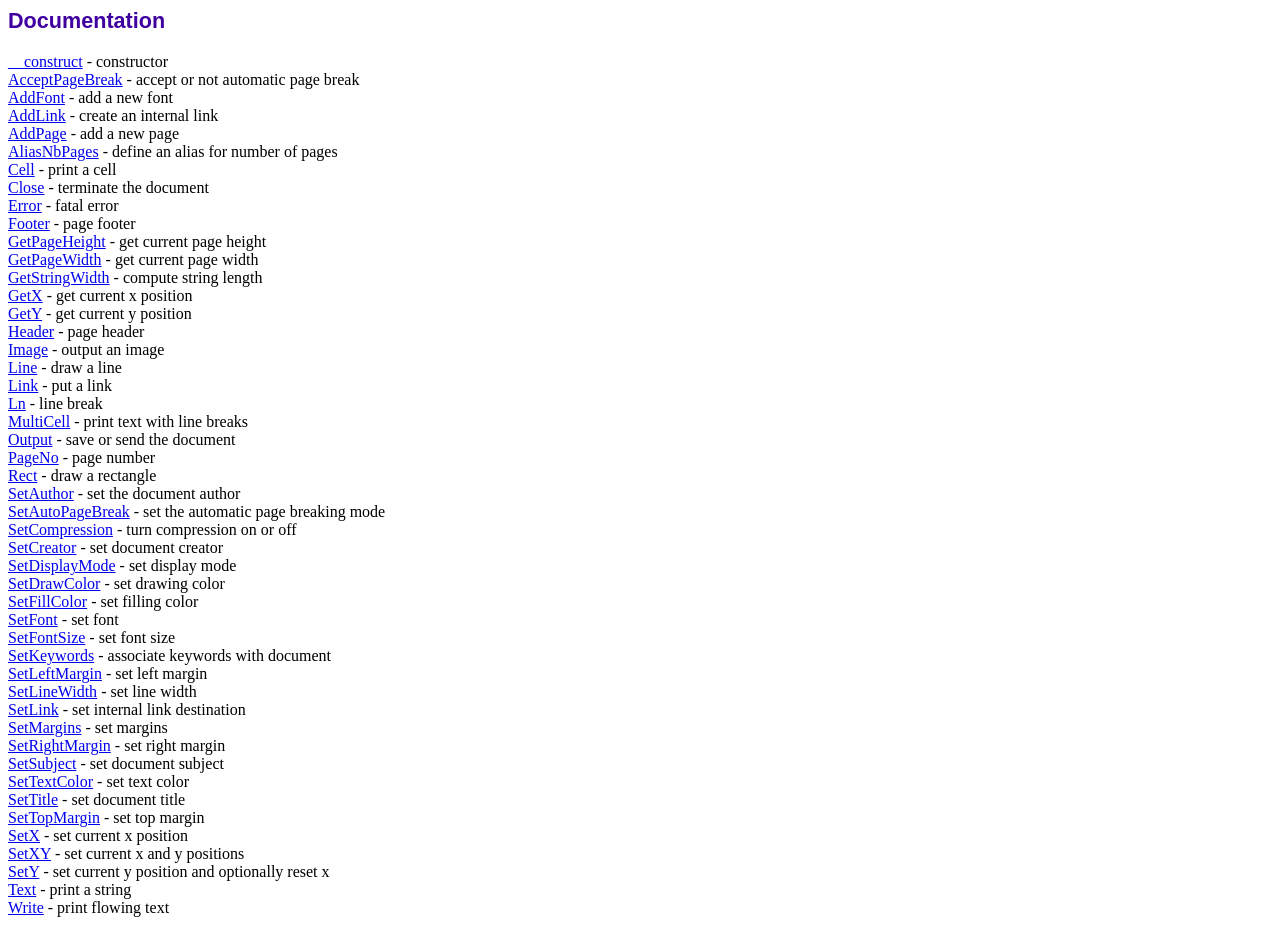
<file: mailer/fpdf/doc/index.htm>
<!DOCTYPE html PUBLIC "-//W3C//DTD HTML 4.01 Transitional//EN">
<html>
<head>
<meta http-equiv="Content-Type" content="text/html; charset=UTF-8">
<title>Documentation</title>
<link type="text/css" rel="stylesheet" href="../fpdf.css">
</head>
<body>
<h1>Documentation</h1>
<a href="__construct.htm">__construct</a> - constructor<br>
<a href="acceptpagebreak.htm">AcceptPageBreak</a> - accept or not automatic page break<br>
<a href="addfont.htm">AddFont</a> - add a new font<br>
<a href="addlink.htm">AddLink</a> - create an internal link<br>
<a href="addpage.htm">AddPage</a> - add a new page<br>
<a href="aliasnbpages.htm">AliasNbPages</a> - define an alias for number of pages<br>
<a href="cell.htm">Cell</a> - print a cell<br>
<a href="close.htm">Close</a> - terminate the document<br>
<a href="error.htm">Error</a> - fatal error<br>
<a href="footer.htm">Footer</a> - page footer<br>
<a href="getpageheight.htm">GetPageHeight</a> - get current page height<br>
<a href="getpagewidth.htm">GetPageWidth</a> - get current page width<br>
<a href="getstringwidth.htm">GetStringWidth</a> - compute string length<br>
<a href="getx.htm">GetX</a> - get current x position<br>
<a href="gety.htm">GetY</a> - get current y position<br>
<a href="header.htm">Header</a> - page header<br>
<a href="image.htm">Image</a> - output an image<br>
<a href="line.htm">Line</a> - draw a line<br>
<a href="link.htm">Link</a> - put a link<br>
<a href="ln.htm">Ln</a> - line break<br>
<a href="multicell.htm">MultiCell</a> - print text with line breaks<br>
<a href="output.htm">Output</a> - save or send the document<br>
<a href="pageno.htm">PageNo</a> - page number<br>
<a href="rect.htm">Rect</a> - draw a rectangle<br>
<a href="setauthor.htm">SetAuthor</a> - set the document author<br>
<a href="setautopagebreak.htm">SetAutoPageBreak</a> - set the automatic page breaking mode<br>
<a href="setcompression.htm">SetCompression</a> - turn compression on or off<br>
<a href="setcreator.htm">SetCreator</a> - set document creator<br>
<a href="setdisplaymode.htm">SetDisplayMode</a> - set display mode<br>
<a href="setdrawcolor.htm">SetDrawColor</a> - set drawing color<br>
<a href="setfillcolor.htm">SetFillColor</a> - set filling color<br>
<a href="setfont.htm">SetFont</a> - set font<br>
<a href="setfontsize.htm">SetFontSize</a> - set font size<br>
<a href="setkeywords.htm">SetKeywords</a> - associate keywords with document<br>
<a href="setleftmargin.htm">SetLeftMargin</a> - set left margin<br>
<a href="setlinewidth.htm">SetLineWidth</a> - set line width<br>
<a href="setlink.htm">SetLink</a> - set internal link destination<br>
<a href="setmargins.htm">SetMargins</a> - set margins<br>
<a href="setrightmargin.htm">SetRightMargin</a> - set right margin<br>
<a href="setsubject.htm">SetSubject</a> - set document subject<br>
<a href="settextcolor.htm">SetTextColor</a> - set text color<br>
<a href="settitle.htm">SetTitle</a> - set document title<br>
<a href="settopmargin.htm">SetTopMargin</a> - set top margin<br>
<a href="setx.htm">SetX</a> - set current x position<br>
<a href="setxy.htm">SetXY</a> - set current x and y positions<br>
<a href="sety.htm">SetY</a> - set current y position and optionally reset x<br>
<a href="text.htm">Text</a> - print a string<br>
<a href="write.htm">Write</a> - print flowing text<br>
</body>
</html>
</file>
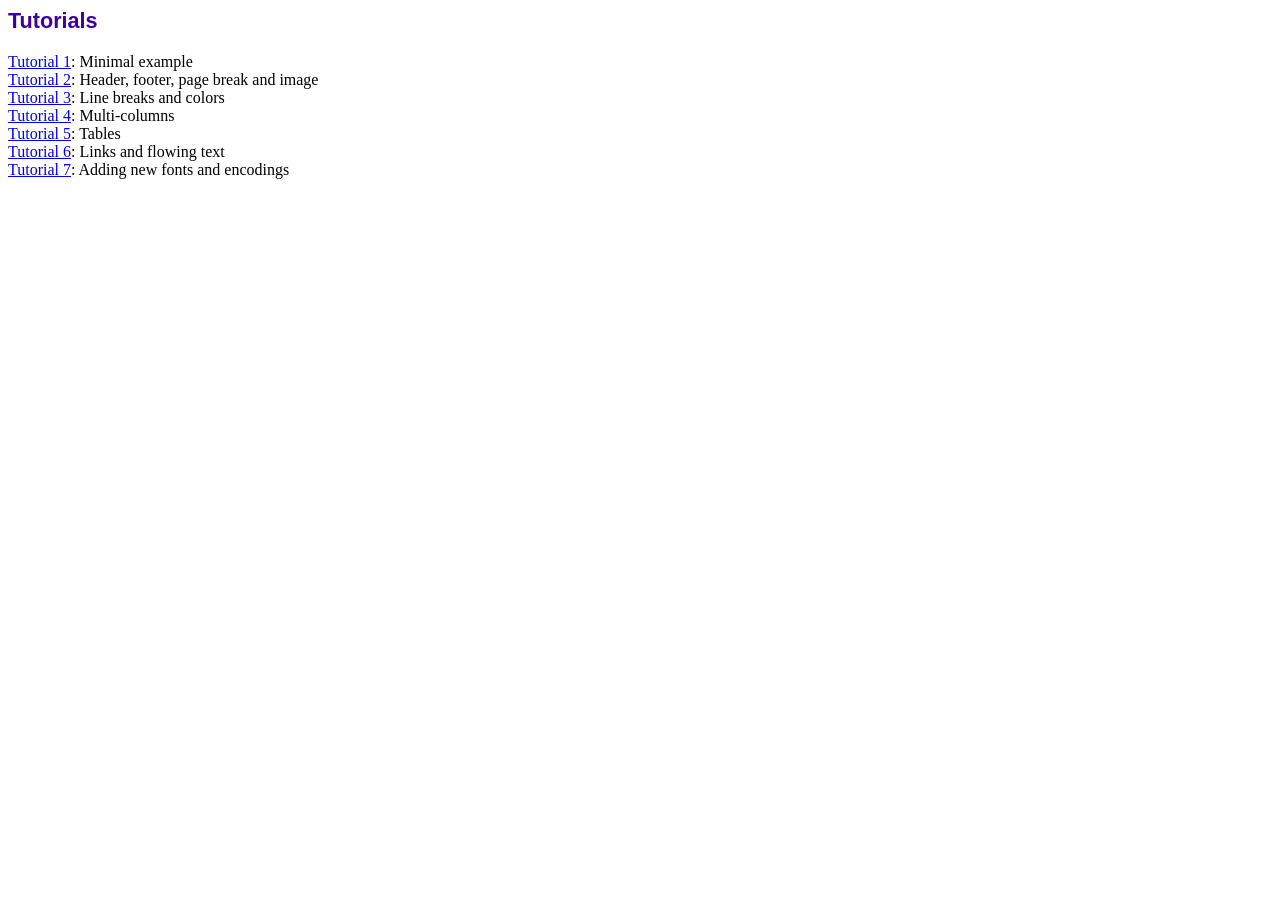
<file: mailer/fpdf/tutorial/index.htm>
<!DOCTYPE html PUBLIC "-//W3C//DTD HTML 4.01 Transitional//EN">
<html>
<head>
<meta http-equiv="Content-Type" content="text/html; charset=UTF-8">
<title>Tutorials</title>
<link type="text/css" rel="stylesheet" href="../fpdf.css">
</head>
<body>
<h1>Tutorials</h1>
<ul style="list-style-type:none; margin-left:0; padding-left:0">
<li><a href="tuto1.htm">Tutorial 1</a>: Minimal example</li>
<li><a href="tuto2.htm">Tutorial 2</a>: Header, footer, page break and image</li>
<li><a href="tuto3.htm">Tutorial 3</a>: Line breaks and colors</li>
<li><a href="tuto4.htm">Tutorial 4</a>: Multi-columns</li>
<li><a href="tuto5.htm">Tutorial 5</a>: Tables</li>
<li><a href="tuto6.htm">Tutorial 6</a>: Links and flowing text</li>
<li><a href="tuto7.htm">Tutorial 7</a>: Adding new fonts and encodings</li>
</ul>
</body>
</html>
</file>
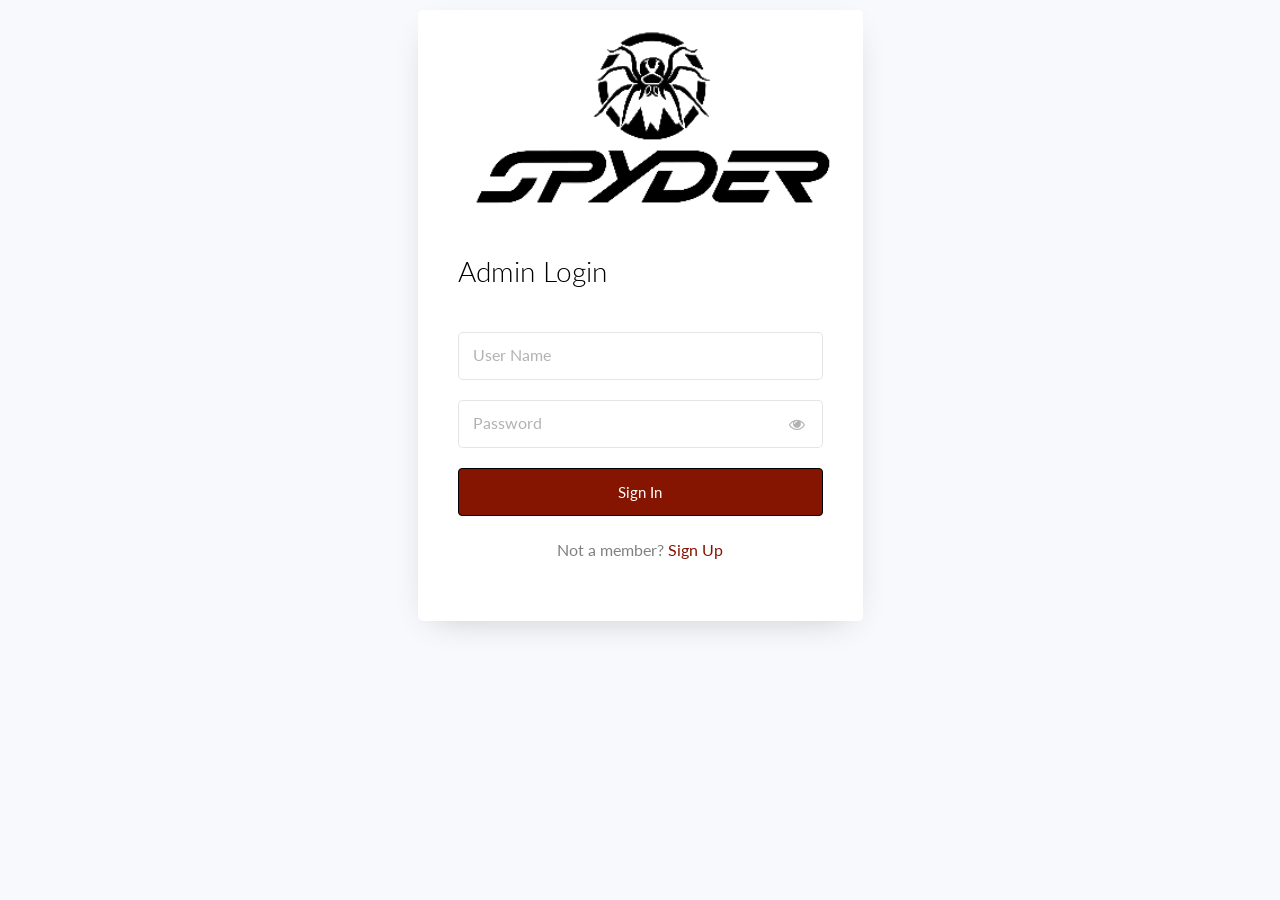
<file: admin-login.html>
<!doctype html>
<html lang="en">

<head>
	<title>Login</title>
	<meta charset="utf-8">
	<meta name="viewport" content="width=device-width, initial-scale=1, shrink-to-fit=no">
	<link href="https://fonts.googleapis.com/css?family=Lato:300,400,700&display=swap" rel="stylesheet">
	<link rel="stylesheet" href="https://stackpath.bootstrapcdn.com/font-awesome/4.7.0/css/font-awesome.min.css">
	<link rel="stylesheet" href="./assets/css/login.css">
</head>

<body>
	<section class="ftco-section">
		<div class="container">
			<div class="row justify-content-center">
				<div class="col-md-7 col-lg-5">
					<div class="wrap">
						<div class="img"
							style="background-image: url('assets/img/logo/logo_with_text_background.png');"></div>
						<div class="login-wrap p-4 p-md-5">
							<div class="d-flex">
								<div class="w-100">
									<h3 class="mb-4">Admin Login</h3>
								</div>
							</div>
							<form action="admin-login.php" method="POST" class="signin-form">
								<div class="form-group mt-3">
									<input type="text" class="form-control" name="user" required>
									<label class="form-control-placeholder">User Name</label>
								</div>
								<div class="form-group">
									<input id="password-field" type="password" class="form-control" name="pass"
										required>
									<label class="form-control-placeholder">Password</label>
									<span toggle="#password-field" class="fa fa-fw fa-eye field-icon toggle-password" style="cursor: pointer; z-index: 2;"></span>
								</div>
								<div class="form-group">
									<button type="submit" name="submit"
										class="form-control btn btn-primary rounded submit px-3" href="">Sign
										In</button>
									<!-- <a class="form-control btn btn-primary rounded submit px-3" href="http://localhost/task/view.php" role="button">Login</a> -->
								</div>
							</form>
							<p class="text-center">Not a member? <a href="./admin-register.html">Sign Up</a></p>
						</div>
					</div>
				</div>
			</div>
		</div>
	</section>

	<script src="https://code.jquery.com/jquery-3.6.0.min.js"></script>
	<script src="https://cdnjs.cloudflare.com/ajax/libs/popper.js/1.14.7/umd/popper.min.js"></script>
	<script src="https://cdn.jsdelivr.net/npm/bootstrap@5.3.2/dist/js/bootstrap.bundle.min.js"></script>
	<script>
		$(".toggle-password").click(function () {
			$(this).toggleClass("fa-eye fa-eye-slash");
			var input = $($(this).attr("toggle"));
			if (input.attr("type") === "password") {
				input.attr("type", "text");
			} else {
				input.attr("type", "password");
			}
		});
	</script>

</body>

</html>
</file>
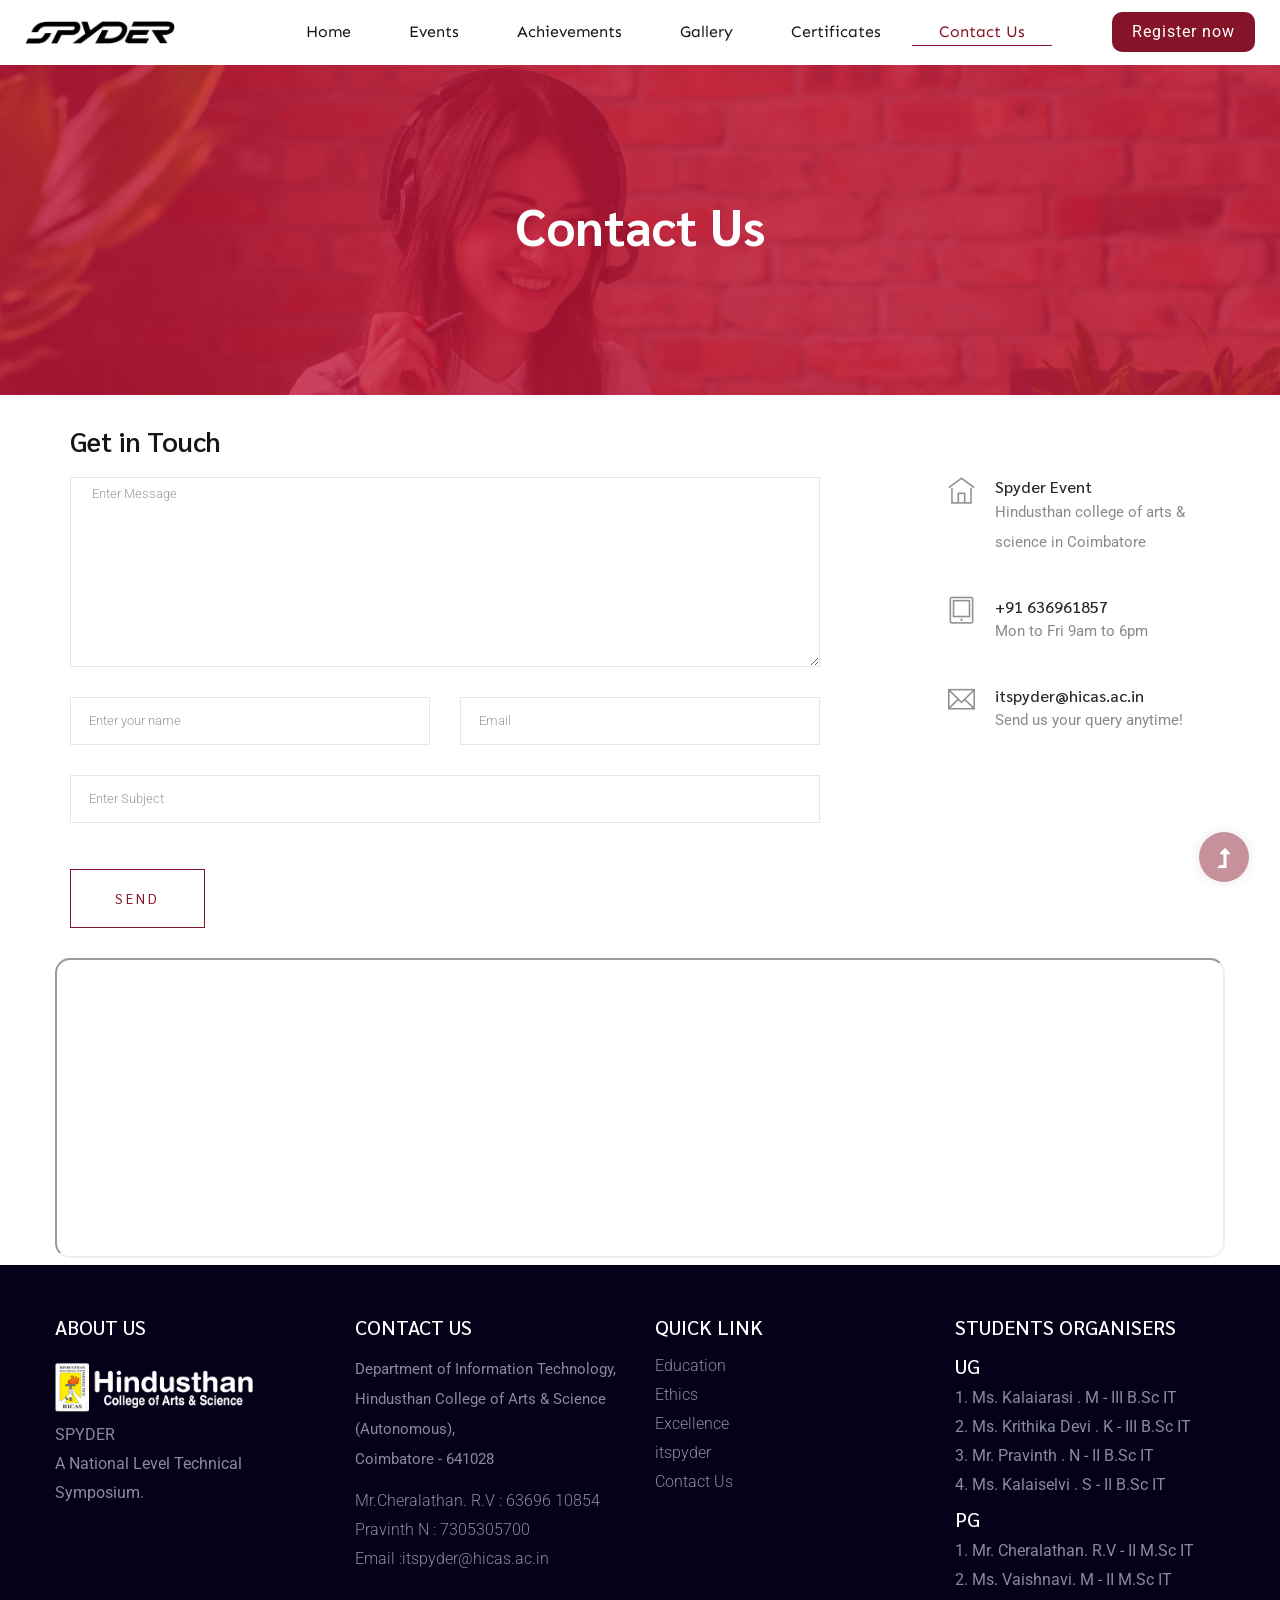
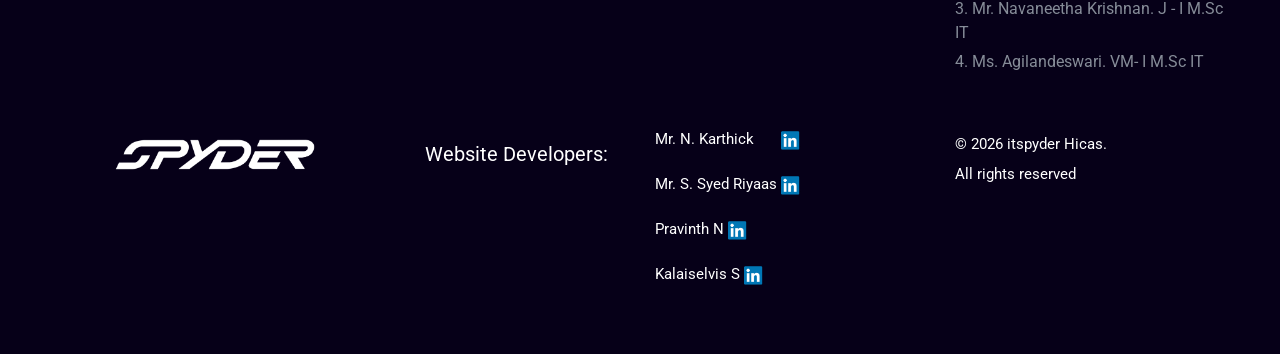
<file: contact.html>
<!doctype html>
<html class="no-js" lang="zxx">

<head>
    <meta charset="utf-8">
    <meta http-equiv="x-ua-compatible" content="ie=edge">
    <title> Spyder </title>
    <meta name="description" content="">
    <meta name="viewport" content="width=device-width, initial-scale=1">
    <link rel="shortcut icon" type="image/x-icon" href="assets/img/logo/loder.png">

    <!-- CSS here -->
    <link rel="stylesheet" href="assets/css/bootstrap.min.css">
    <link rel="stylesheet" href="assets/css/owl.carousel.min.css">
    <link rel="stylesheet" href="assets/css/slicknav.css">
    <link rel="stylesheet" href="assets/css/animate.min.css">
    <link rel="stylesheet" href="assets/css/magnific-popup.css">
    <link rel="stylesheet" href="assets/css/fontawesome-all.min.css">
    <link rel="stylesheet" href="assets/css/themify-icons.css">
    <link rel="stylesheet" href="assets/css/themify-icons.css">
    <link rel="stylesheet" href="assets/css/slick.css">
    <link rel="stylesheet" href="assets/css/nice-select.css">
    <link rel="stylesheet" href="assets/css/style.css">
    <link rel="stylesheet" href="assets/css/custom.css">
</head>
<!--? Preloader Start -->
<div id="preloader-active">
    <div class="preloader d-flex align-items-center justify-content-center">
        <div class="preloader-inner position-relative">
            <div class="preloader-circle"></div>
            <div class="preloader-img pere-text">
                <img src="assets/img/logo/loder.png" alt="">
            </div>
        </div>
    </div>
</div>
<!-- Preloader Start -->
<header>
    <!--? Header Start -->
    <div class="header-area">
        <div class="main-header header-sticky">
            <div class="container-fluid">
                <div class="row align-items-center">
                    <!-- Logo -->
                    <div class="col-xl-2 col-lg-2 col-md-1">
                        <div class="logo">
                            <a href="index.html"><img src="assets/img/logo/logo.png" alt=""></a>
                        </div>
                    </div>
                    <div class="col-xl-10 col-lg-10 col-md-10">
                        <div class="menu-main d-flex align-items-center justify-content-end">
                            <!-- Main-menu -->
                            <div class="main-menu f-right d-none d-lg-block">
                                <nav>
                                    <ul id="navigation">
                                        <li><a href="index.html">Home</a></li>
                                        <li><a href="events.html">Events</a></li>
                                        <li><a href="student_achievement.php">Achievements</a></li>
                                        <li><a href="gallery.html">Gallery</a></li>
                                        <li><a href="./mailer/certificate.html">Certificates</a></li>
                                        <li><a class="active" href="contact.html">Contact Us</a></li>
                                    </ul>
                                </nav>
                            </div>
                            <div class="header-right-btn f-right d-none d-lg-block ml-30">
                                <a href="https://docs.google.com/forms/d/e/1FAIpQLScMqs0BNuhULpaNSnFpFeIYTJEU9XyUYZ78U9d-amQ-34b0gQ/viewform"
                                    target="_blank" class="btn header-btn nav-button">Register now</a>
                            </div>
                        </div>
                    </div>
                    <!-- Mobile Menu -->
                    <div class="col-12">
                        <div class="mobile_menu d-block d-lg-none"></div>
                    </div>
                </div>
            </div>
        </div>
    </div>
    <!-- Header End -->
</header>
<main>
    <!--? Hero Start -->
    <div class="slider-area2 contact_banner">
        <div class="slider-height2 d-flex align-items-center">
            <div class="container">
                <div class="row">
                    <div class="col-xl-12">
                        <div class="hero-cap hero-cap2 text-center">
                            <h2 class="fade-up">Contact Us</h2>
                        </div>
                    </div>
                </div>
            </div>
        </div>
    </div>
    <!-- Hero End -->
    <!-- ================ contact section start ================= -->
    <div class="row container">
        <div class="col-12">
            <h2 class="contact-title">Get in Touch</h2>
        </div>
        <div class="col-lg-8">
            <form class="form-contact contact_form" action="https://formspree.io/f/xjvnbygw" method="post">
                <div class="row">
                    <div class="col-12">
                        <div class="form-group">
                            <textarea class="form-control w-100" name="message" id="message" cols="30" rows="9"
                                onfocus="this.placeholder = ''" onblur="this.placeholder = 'Enter Message'"
                                placeholder=" Enter Message"></textarea>
                        </div>
                    </div>
                    <div class="col-sm-6">
                        <div class="form-group">
                            <input class="form-control valid" name="name" id="name" type="text"
                                onfocus="this.placeholder = ''" onblur="this.placeholder = 'Enter your name'"
                                placeholder="Enter your name">
                        </div>
                    </div>
                    <div class="col-sm-6">
                        <div class="form-group">
                            <input class="form-control valid" name="email" id="email" type="email"
                                onfocus="this.placeholder = ''" onblur="this.placeholder = 'Enter email address'"
                                placeholder="Email">
                        </div>
                    </div>
                    <div class="col-12">
                        <div class="form-group">
                            <input class="form-control" name="subject" id="subject" type="text"
                                onfocus="this.placeholder = ''" onblur="this.placeholder = 'Enter Subject'"
                                placeholder="Enter Subject">
                        </div>
                    </div>
                </div>
                <div class="form-group mt-3">
                    <button type="submit" class="button button-contactForm boxed-btn">Send</button>
                </div>
            </form>
        </div>
        <div class="col-lg-3 offset-lg-1">
            <div class="media contact-info">
                <span class="contact-info__icon"><i class="ti-home"></i></span>
                <div class="media-body">
                    <h3>Spyder Event</h3>
                    <p>Hindusthan college of arts & science in Coimbatore</p>
                </div>
            </div>
            <div class="media contact-info">
                <span class="contact-info__icon"><i class="ti-tablet"></i></span>
                <div class="media-body">
                    <h3>+91 636961857</h3>
                    <p>Mon to Fri 9am to 6pm</p>
                </div>
            </div>
            <div class="media contact-info">
                <span class="contact-info__icon"><i class="ti-email"></i></span>
                <div class="media-body">
                    <h3>itspyder@hicas.ac.in</h3>
                    <p>Send us your query anytime!</p>
                </div>
            </div>
        </div>
    </div>
    </div>
    </section>
    <div class="container">
        <iframe
            src="https://www.google.com/maps/embed?pb=!1m18!1m12!1m3!1d3916.345124061931!2d76.99057747504533!3d11.012711589150811!2m3!1f0!2f0!3f0!3m2!1i1024!2i768!4f13.1!3m3!1m2!1s0x3a5265d0f0e202dd%3A0x6c1cb249318c77f!2sHindusthan%20College%20of%20Arts%20%26%20Science!5e0!3m2!1sen!2sin!4v1701873666281!5m2!1sen!2sin"
            width="100%" height="300" style="border-radius:15px;" allowfullscreen="" loading="lazy"
            referrerpolicy="no-referrer-when-downgrade"></iframe>
    </div>

    <!-- ================ contact section end ================= -->
</main>
<footer>
    <!-- Footer Start-->
    <div class="footer-area footer-padding">
        <div class="container">
            <div class="row d-flex justify-content-between" data-aos="fade-up">
                <div class="col-xl-3 col-lg-3 col-md-4 col-sm-6">
                    <div class="single-footer-caption mb-50">
                        <div class="single-footer-caption mb-30">
                            <div class="footer-tittle">
                                <h4>About Us</h4>
                                <div class="footer-pera">
                                    <div class="hicastextlogo" data-animation="fadeInLeft" data-delay=".1s">
                                        <a href="https://www.hicas.ac.in/"><img src="./assets/img/logo/hicas.text.png"
                                                width="200px" height="auto"></a>
                                    </div>
                                    <p>SPYDER <br>
                                        A National Level Technical Symposium.</p>

                                </div>
                            </div>
                        </div>
                    </div>
                </div>
                <div class="col-xl-3 col-lg-3 col-md-4 col-sm-5">
                    <div class="single-footer-caption mb-50">
                        <div class="footer-tittle">
                            <h4>Contact Us</h4>
                            <ul>
                                <li>
                                    <p>Department of Information Technology,<br>

                                        Hindusthan College of Arts & Science (Autonomous),<br>

                                        Coimbatore - 641028</p>
                                </li>
                                <li><a href="#">Mr.Cheralathan. R.V :<span> 63696 10854</span></a></li>
                                <li><a href="#">Pravinth N :<span> 7305305700</span></a></li>
                                <li><a href="#">Email :<span>itspyder@hicas.ac.in</span></a></li>
                            </ul>
                        </div>
                    </div>
                </div>
                <div class="col-xl-3 col-lg-3 col-md-4 col-sm-5">
                    <div class="single-footer-caption mb-50">
                        <div class="footer-tittle">
                            <h4>Quick Link</h4>
                            <ul>
                                <li><a href="#">Education </a></li>
                                <li><a href="#">Ethics</a></li>
                                <li><a href="#">Excellence</a></li>
                                <li><a href="#">itspyder</a></li>
                                <li><a href="#">Contact Us</a></li>
                            </ul>
                        </div>
                    </div>
                </div>
                <div class="col-xl-3 col-lg-3 col-md-6 col-sm-5">
                    <div class="single-footer-caption mb-50">
                        <div class="footer-tittle">

                            <h4>Students Organisers</h4>
                            <h5 class="footer-UG">UG</h5>
                            <div class="footer-pera footer-pera2">
                                <ul>
                                    <li>1. Ms. Kalaiarasi . M - III B.Sc IT</li>
                                    <li>2. Ms. Krithika Devi . K - III B.Sc IT</li>
                                    <li>3. Mr. Pravinth . N - II B.Sc IT</li>
                                    <li>4. Ms. Kalaiselvi . S - II B.Sc IT</li>
                                    <h5>PG</h5>
                                    <li>1. Mr. Cheralathan. R.V - II M.Sc IT</li>
                                    <li>2. Ms. Vaishnavi. M - II M.Sc IT</li>
                                    <li>3. Mr. Navaneetha Krishnan. J - I M.Sc IT</li>
                                    <li>4. Ms. Agilandeswari. VM- I M.Sc IT</li>
                                </ul>
                            </div>

                        </div>
                    </div>
                </div>
            </div>
            <!-- footer end -->
            <div class="row footer-wejed">
                <div class="col-xl-3 col-lg-3 col-md-4 col-sm-6">
                    <!-- logo -->
                    <div class="footer-logo mb-20 site-name">
                        <a href="index.html"><img src="assets/img/logo/logo2_footer.png" alt=""></a>
                    </div>
                </div>
                <div class="col-xl-3 col-lg-3 col-md-4 col-sm-5">
                    <div class="footer-tittle-bottom">
                        <p class="developer-heading">Website Developers:</p>
                        <!-- <p>Students</p> -->
                    </div>
                </div>
                <div class="col-xl-3 col-lg-3 col-md-4 col-sm-5">
                    <div class="footer-tittle-bottom">
                        <!-- <span>77+</span> -->
                        <div class="developers">
                            <a href="https://www.linkedin.com/in/karthick-n-20603b256/" target="_blank">
                                <p>Mr. N. Karthick</p>
                            </a>
                            <a href="https://www.linkedin.com/in/karthick-n-20603b256/" target="_blank"
                                class="linkedin-1">
                                <img src="assets/img/logo/linkedin.logo.png" width="20px" height="auto" alt=""></a>
                            <br>
                        </div>
                        <div class="developers">
                            <a href="https://www.linkedin.com/in/syed-riyaas-91190b268/" target="_blank">
                                <p>Mr. S. Syed Riyaas</p>
                            </a>
                            <a href="https://www.linkedin.com/in/syed-riyaas-91190b268/" target="_blank">
                                <img src="assets/img/logo/linkedin.logo.png" width="20px" height="auto" alt=""></a>
                        </div>
                        <br>
                        <div class="developers">
                            <a href="https://www.linkedin.com/in/pravinth-n-a29592401/" target="_blank">
                                <p>Pravinth N</p>
                            </a>
                            <a href="https://www.linkedin.com/in/pravinth-n-a29592401/" target="_blank">
                                <img src="assets/img/logo/linkedin.logo.png" width="20px" height="auto" alt=""></a>
                        </div>
                        <br>
                        <div class="developers">
                            <a href="" target="_blank">
                                <p>Kalaiselvis S</p>
                            </a>
                            <a href="" target="_blank">
                                <img src="assets/img/logo/linkedin.logo.png" width="20px" height="auto" alt=""></a>
                        </div>
                    </div>
                </div>
                <div class="col-xl-3 col-lg-3 col-md-4 col-sm-5">
                    <!-- Footer Bottom Tittle -->
                    <div class="footer-tittle-bottom">
                        <p class="copyrights">© 2026 itspyder Hicas.<br> All rights reserved</p>
                        <!-- <p>Placement </p> -->
                    </div>
                </div>
            </div>
        </div>
    </div>
</footer>
<!-- Scroll Up -->
<div id="back-top">
    <a title="Go to Top" href="#"> <i class="fas fa-level-up-alt"></i></a>
</div>

<!-- JS here -->

<script src="./assets/js/vendor/modernizr-3.5.0.min.js"></script>
<!-- Jquery, Popper, Bootstrap -->
<script src="./assets/js/vendor/jquery-1.12.4.min.js"></script>
<script src="./assets/js/popper.min.js"></script>
<script src="./assets/js/bootstrap.min.js"></script>
<!-- Jquery Mobile Menu -->
<script src="./assets/js/jquery.slicknav.min.js"></script>

<!-- Jquery Slick , Owl-Carousel Plugins -->
<script src="./assets/js/owl.carousel.min.js"></script>
<script src="./assets/js/slick.min.js"></script>
<!-- One Page, Animated-HeadLin -->
<script src="./assets/js/wow.min.js"></script>
<script src="./assets/js/animated.headline.js"></script>

<!-- Nice-select, sticky -->
<script src="./assets/js/jquery.nice-select.min.js"></script>
<script src="./assets/js/jquery.sticky.js"></script>
<script src="./assets/js/jquery.magnific-popup.js"></script>

<!-- contact js -->
<script src="./assets/js/contact.js"></script>
<script src="./assets/js/jquery.form.js"></script>
<script src="./assets/js/jquery.validate.min.js"></script>
<script src="./assets/js/mail-script.js"></script>
<script src="./assets/js/jquery.ajaxchimp.min.js"></script>

<!-- Jquery Plugins, main Jquery -->
<script src="./assets/js/plugins.js"></script>
<script src="./assets/js/main.js"></script>

</body>

</html>
</file>
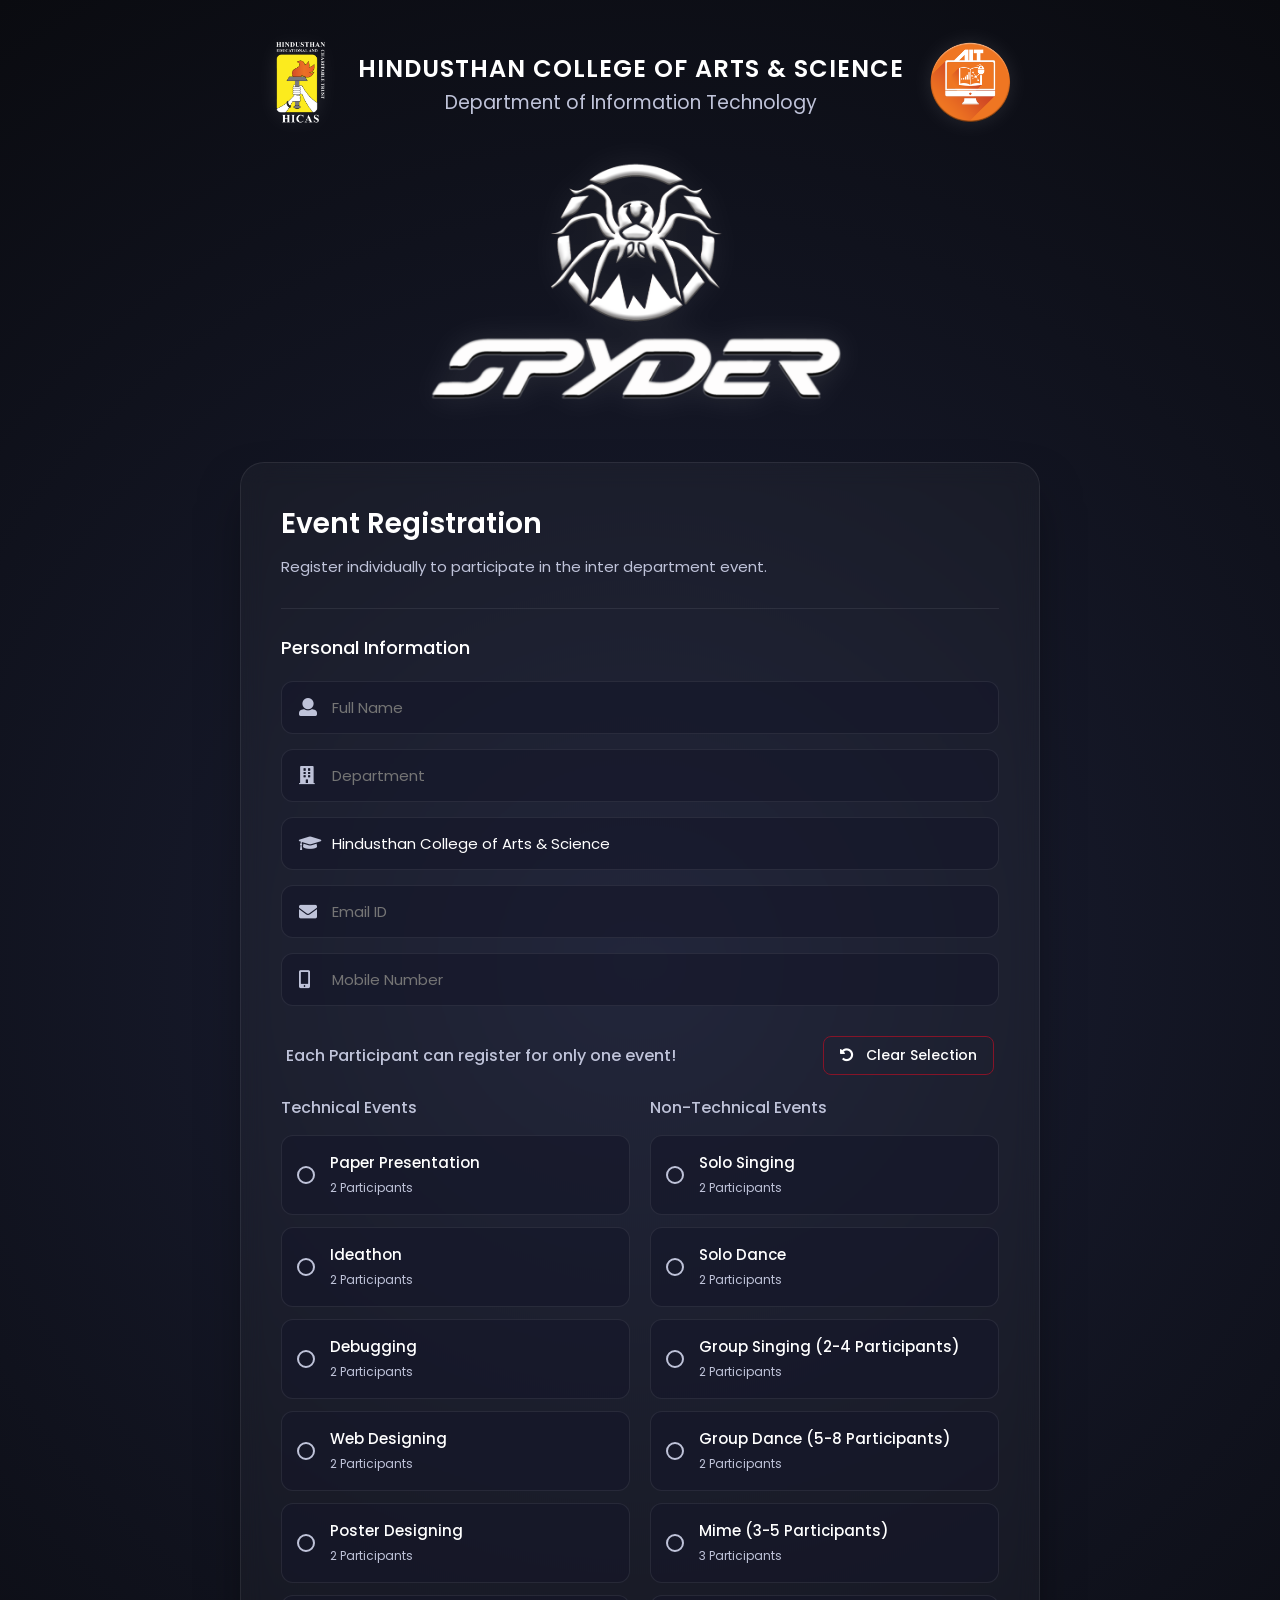
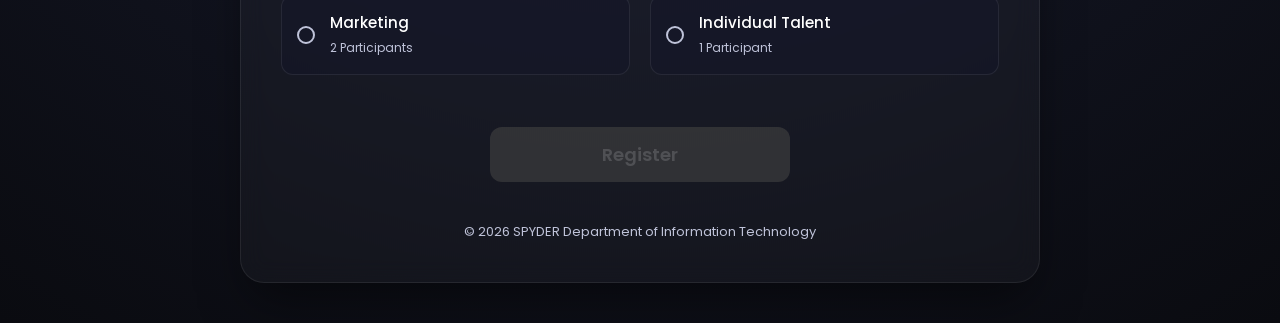
<file: interdept_register.html>
<!DOCTYPE html>
<html lang="en">

<head>
    <meta charset="UTF-8">
    <meta name="viewport" content="width=device-width, initial-scale=1.0">
    <title>SPYDER Event Registration</title>

    <link href="https://fonts.googleapis.com/css2?family=Poppins:wght@300;400;600&display=swap" rel="stylesheet">
    <link rel="stylesheet" href="assets/css/fontawesome-all.min.css">
    <style>
        :root {
            --primary: #851428;
            --primary-glow: rgba(133, 20, 40, 0.4);
            --bg-dark: #0a0b10;
            --glass-bg: rgba(255, 255, 255, 0.03);
            --glass-border: rgba(255, 255, 255, 0.08);
            --input-bg: rgba(20, 23, 40, 0.6);
            --text-main: #ffffff;
            --text-muted: #bfc3d9;
        }

        * {
            margin: 0;
            padding: 0;
            box-sizing: border-box;
            font-family: 'Poppins', sans-serif;
        }

        body {
            background: radial-gradient(circle at center, #1b1f35 0%, #0a0b10 100%);
            color: var(--text-main);
            min-height: 100vh;
            display: flex;
            flex-direction: column;
            padding: 40px 20px;
            align-items: center;
        }

        .banner-top {
            display: flex;
            align-items: center;
            justify-content: center;
            gap: 25px;
            margin-bottom: 15px;
            width: 100%;
            max-width: 800px;
            text-align: center;
        }

        .hicas-logo,
        .IT-logo {
            height: 85px;
            width: auto;
            filter: drop-shadow(0 0 10px rgba(255, 255, 255, 0.1));
        }

        .banner-text {
            display: flex;
            flex-direction: column;
            justify-content: center;
        }

        .spy1 {
            font-size: 24px;
            font-weight: 600;
            color: #fff;
            line-height: 1.2;
            text-transform: uppercase;
            letter-spacing: 1px;
        }

        .spy11 {
            font-size: 19px;
            color: var(--text-muted);
            margin-top: 5px;
            font-weight: 400;
        }

        .extra-banner {
            text-align: center;
            margin-bottom: 40px;
            width: 100%;
            max-width: 800px;
        }

        .extra-banner img {
            max-width: 450px;
            width: 90%;
            height: auto;
            filter: drop-shadow(0 0 15px rgba(255, 255, 255, 0.1));
        }

        .main-container {
            width: 100%;
            max-width: 800px;
            background: var(--glass-bg);
            border: 1px solid var(--glass-border);
            border-radius: 24px;
            padding: 40px;
            backdrop-filter: blur(12px);
            box-shadow: 0 25px 50px -12px rgba(0, 0, 0, 0.5);
        }

        h2.form-title {
            font-size: 28px;
            font-weight: 600;
            margin-bottom: 10px;
            color: #fff;
            text-align: left;
        }

        p.form-subtitle {
            font-size: 15px;
            color: var(--text-muted);
            margin-bottom: 30px;
            text-align: left;
        }

        .section-divider {
            height: 1px;
            background: var(--glass-border);
            margin: 25px 0;
        }

        h3.section-heading {
            font-size: 18px;
            font-weight: 500;
            margin-bottom: 20px;
            color: #fff;
            text-align: left;
        }

        /* Form Inputs */
        .input-wrapper {
            position: relative;
            margin-bottom: 15px;
        }

        .input-wrapper i {
            position: absolute;
            left: 18px;
            top: 50%;
            transform: translateY(-50%);
            color: var(--text-muted);
            font-size: 18px;
        }

        .input-wrapper input {
            width: 100%;
            padding: 14px 18px 14px 50px;
            background: var(--input-bg);
            border: 1px solid var(--glass-border);
            border-radius: 12px;
            color: #fff;
            font-size: 15px;
            outline: none;
            transition: all 0.3s ease;
        }

        .input-wrapper input:focus {
            border-color: var(--primary);
            box-shadow: 0 0 0 4px var(--primary-glow);
        }

        /* Autofill Fix */
        input:-webkit-autofill,
        input:-webkit-autofill:hover,
        input:-webkit-autofill:focus,
        input:-webkit-autofill:active {
            -webkit-box-shadow: 0 0 0 1000px #141728 inset !important;
            -webkit-text-fill-color: #ffffff !important;
            transition: background-color 5000s ease-in-out 0s;
        }

        .note-container {
            display: flex;
            justify-content: space-between;
            align-items: center;
            margin: 30px 0 20px 0;
            padding: 0 5px;
        }

        .note-orange {
            color: var(--text-muted);
            font-size: 16px;
            font-weight: 500;
            margin: 0 !important;
            text-align: left !important;
        }

        .reset-btn {
            background: transparent;
            border: 1px solid var(--primary);
            color: #fff;
            padding: 8px 16px;
            border-radius: 8px;
            font-size: 14px;
            font-weight: 500;
            cursor: pointer;
            transition: all 0.3s ease;
            white-space: nowrap;
        }

        .reset-btn:hover {
            background: var(--primary-glow);
            box-shadow: 0 0 15px var(--primary-glow);
            border-color: #ff4d4d;
        }

        /* Event Grid */
        .event-grid {
            display: grid;
            grid-template-columns: 1fr 1fr;
            gap: 20px;
        }

        .event-column h4 {
            font-size: 16px;
            font-weight: 500;
            margin-bottom: 15px;
            color: var(--text-muted);
            text-align: left;
        }

        .event-card {
            display: block;
            position: relative;
            background: var(--input-bg);
            border: 1px solid var(--glass-border);
            border-radius: 12px;
            padding: 15px;
            margin-bottom: 12px;
            cursor: pointer;
            transition: all 0.3s ease;
        }

        .event-card input[type="radio"] {
            display: none;
        }

        .event-card .card-content {
            display: flex;
            align-items: center;
        }

        .radio-circle {
            width: 18px;
            height: 18px;
            border: 2px solid var(--text-muted);
            border-radius: 50%;
            margin-right: 15px;
            position: relative;
            flex-shrink: 0;
        }

        .event-card input[type="radio"]:checked+.card-content .radio-circle {
            border-color: var(--primary);
        }

        .event-card input[type="radio"]:checked+.card-content .radio-circle::after {
            content: '';
            position: absolute;
            width: 10px;
            height: 10px;
            background: var(--primary);
            border-radius: 50%;
            top: 50%;
            left: 50%;
            transform: translate(-50%, -50%);
        }

        .event-info {
            flex-grow: 1;
        }

        .event-name {
            font-size: 15px;
            font-weight: 500;
            color: #fff;
            display: block;
        }

        .event-participants {
            font-size: 12px;
            color: var(--text-muted);
        }

        /* Glowing effect for Technical Events */
        .event-column:first-child .event-card:hover,
        .event-column:first-child .event-card input[type="radio"]:checked+.card-content {
            border-color: rgba(255, 170, 0, 0.5);
        }

        .event-column:first-child .event-card input[type="radio"]:checked+.card-content::before {
            content: '';
            position: absolute;
            inset: 0;
            border-radius: 11px;
            background: linear-gradient(90deg, rgba(255, 170, 0, 0.1), transparent);
            pointer-events: none;
        }

        .register-btn {
            display: block;
            width: 100%;
            max-width: 300px;
            margin: 40px auto 0;
            padding: 14px;
            background: linear-gradient(135deg, #b38b4d 0%, #8a6a35 100%);
            border: none;
            border-radius: 12px;
            color: #000;
            font-size: 18px;
            font-weight: 600;
            cursor: pointer;
            transition: transform 0.2s ease, opacity 0.2s ease;
        }

        .register-btn:hover {
            transform: translateY(-2px);
            opacity: 0.9;
        }

        .register-btn:disabled {
            background: #444;
            color: #777;
            cursor: not-allowed;
            transform: none;
            opacity: 0.6;
        }

        footer {
            margin-top: 40px;
            color: var(--text-muted);
            font-size: 13px;
            text-align: center;
        }

        /* Custom Popup Styles */
        .popup-overlay {
            position: fixed;
            top: 0;
            left: 0;
            width: 100%;
            height: 100%;
            background: rgba(0, 0, 0, 0.7);
            backdrop-filter: blur(5px);
            display: flex;
            align-items: center;
            justify-content: center;
            z-index: 9999;
            opacity: 0;
            pointer-events: none;
            transition: opacity 0.3s ease;
        }

        .popup-content {
            background: #141728;
            border: 1px solid var(--glass-border);
            border-radius: 20px;
            padding: 35px 30px;
            width: 90%;
            max-width: 400px;
            text-align: center;
            transform: translateY(20px) scale(0.95);
            transition: transform 0.3s ease;
            box-shadow: 0 25px 50px -12px rgba(0, 0, 0, 0.7);
        }

        .popup-overlay.show {
            opacity: 1;
            pointer-events: all;
        }

        .popup-overlay.show .popup-content {
            transform: translateY(0) scale(1);
        }

        .popup-icon {
            font-size: 48px;
            margin-bottom: 15px;
        }

        .icon-success {
            color: #2ecc71;
        }

        .icon-error {
            color: #e74c3c;
        }

        .icon-warning {
            color: #f39c12;
        }

        .popup-title {
            font-size: 22px;
            font-weight: 600;
            color: #fff;
            margin-bottom: 10px;
        }

        .popup-message {
            font-size: 15px;
            color: var(--text-muted);
            margin-bottom: 25px;
            line-height: 1.5;
        }

        .popup-btn {
            background: linear-gradient(135deg, #b38b4d 0%, #8a6a35 100%);
            color: #000;
            border: none;
            padding: 10px 35px;
            border-radius: 10px;
            font-size: 16px;
            font-weight: 600;
            cursor: pointer;
            transition: transform 0.2s ease, opacity 0.2s ease;
        }

        .popup-btn:hover {
            transform: translateY(-2px);
            opacity: 0.9;
        }

        @media (max-width: 768px) {
            .event-grid {
                grid-template-columns: 1fr;
            }

            .main-container {
                padding: 25px;
            }

            .banner-top {
                gap: 15px;
                margin-bottom: 10px;
            }

            .hicas-logo,
            .IT-logo {
                height: 50px;
            }

            .spy1 {
                font-size: 16px;
            }

            .spy11 {
                font-size: 13px;
            }

            .extra-banner img {
                max-width: 280px;
            }

            .note-container {
                flex-direction: column;
                gap: 15px;
                text-align: center;
            }

            .note-orange {
                text-align: center !important;
            }
        }
    </style>
</head>

<body>

    <div class="banner-top">
        <div>
            <img class="hicas-logo" src="assets/img/logo/hicas logo file -02.png" alt="Hhindusthan College Logo">
        </div>
        <div class="banner-text">
            <div class="spy1">Hindusthan College of Arts & Science</div>
            <div class="spy11">Department of Information Technology</div>
        </div>
        <div>
            <img class="IT-logo" src="assets/img/logo/croped-IT logo.png" alt="IT Association Logo">
        </div>
    </div>

    <div class="extra-banner">
        <img src="assets/img/logo/white-logo-font.png" alt="SPYDER">
    </div>

    <div class="main-container">
        <form action="interdept_register.php" method="post">
            <h2 class="form-title">Event Registration</h2>
            <p class="form-subtitle">Register individually to participate in the inter department event.</p>

            <div class="section-divider"></div>

            <h3 class="section-heading">Personal Information</h3>

            <div class="input-wrapper">
                <i class="fas fa-user"></i>
                <input type="text" name="name" placeholder="Full Name" pattern="[A-Za-z\s]+"
                    title="Only letters and spaces are allowed" required>
            </div>

            <div class="input-wrapper">
                <i class="fas fa-building"></i>
                <input type="text" name="department" placeholder="Department" required>
            </div>

            <div class="input-wrapper">
                <i class="fas fa-graduation-cap"></i>
                <input type="text" name="college" value="Hindusthan College of Arts & Science" required>
            </div>

            <div class="input-wrapper">
                <i class="fas fa-envelope"></i>
                <input type="email" name="email" placeholder="Email ID" required>
            </div>

            <div class="input-wrapper">
                <i class="fas fa-mobile-alt"></i>
                <input type="text" name="mobile" placeholder="Mobile Number" pattern="[0-9]{10}" maxlength="10"
                    title="Please enter exactly 10 digits" required>
            </div>

            <div class="note-container">
                <p class="note-orange">Each Participant can register for only one event!</p>
                <button type="button" class="reset-btn" id="resetEvents">
                    <i class="fas fa-undo-alt" style="margin-right: 8px;"></i> Clear Selection
                </button>
            </div>

            <div class="event-grid">
                <!-- Technical Events -->
                <div class="event-column">
                    <h4>Technical Events</h4>

                    <label class="event-card">
                        <input type="radio" name="event1" value="Paper Presentation">
                        <div class="card-content">
                            <div class="radio-circle"></div>
                            <div class="event-info">
                                <span class="event-name">Paper Presentation</span>
                                <span class="event-participants">2 Participants</span>
                            </div>
                        </div>
                    </label>

                    <label class="event-card">
                        <input type="radio" name="event1" value="Ideathon">
                        <div class="card-content">
                            <div class="radio-circle"></div>
                            <div class="event-info">
                                <span class="event-name">Ideathon</span>
                                <span class="event-participants">2 Participants</span>
                            </div>
                        </div>
                    </label>

                    <label class="event-card">
                        <input type="radio" name="event1" value="Debugging">
                        <div class="card-content">
                            <div class="radio-circle"></div>
                            <div class="event-info">
                                <span class="event-name">Debugging</span>
                                <span class="event-participants">2 Participants</span>
                            </div>
                        </div>
                    </label>

                    <label class="event-card">
                        <input type="radio" name="event1" value="Web Designing">
                        <div class="card-content">
                            <div class="radio-circle"></div>
                            <div class="event-info">
                                <span class="event-name">Web Designing</span>
                                <span class="event-participants">2 Participants</span>
                            </div>
                        </div>
                    </label>

                    <label class="event-card">
                        <input type="radio" name="event1" value="Poster Designing">
                        <div class="card-content">
                            <div class="radio-circle"></div>
                            <div class="event-info">
                                <span class="event-name">Poster Designing</span>
                                <span class="event-participants">2 Participants</span>
                            </div>
                        </div>
                    </label>

                    <label class="event-card">
                        <input type="radio" name="event1" value="Marketing">
                        <div class="card-content">
                            <div class="radio-circle"></div>
                            <div class="event-info">
                                <span class="event-name">Marketing</span>
                                <span class="event-participants">2 Participants</span>
                            </div>
                        </div>
                    </label>
                </div>

                <!-- Non-Technical Events -->
                <div class="event-column">
                    <h4>Non-Technical Events</h4>

                    <label class="event-card">
                        <input type="radio" name="event2" value="Solo Singing">
                        <div class="card-content">
                            <div class="radio-circle"></div>
                            <div class="event-info">
                                <span class="event-name">Solo Singing</span>
                                <span class="event-participants">2 Participants</span>
                            </div>
                        </div>
                    </label>

                    <label class="event-card">
                        <input type="radio" name="event2" value="Solo Dance">
                        <div class="card-content">
                            <div class="radio-circle"></div>
                            <div class="event-info">
                                <span class="event-name">Solo Dance</span>
                                <span class="event-participants">2 Participants</span>
                            </div>
                        </div>
                    </label>

                    <label class="event-card">
                        <input type="radio" name="event2" value="Group Singing">
                        <div class="card-content">
                            <div class="radio-circle"></div>
                            <div class="event-info">
                                <span class="event-name">Group Singing (2-4 Participants)</span>
                                <span class="event-participants">2 Participants</span>
                            </div>
                        </div>
                    </label>

                    <label class="event-card">
                        <input type="radio" name="event2" value="Group Dance">
                        <div class="card-content">
                            <div class="radio-circle"></div>
                            <div class="event-info">
                                <span class="event-name">Group Dance (5-8 Participants)</span>
                                <span class="event-participants">2 Participants</span>
                            </div>
                        </div>
                    </label>

                    <label class="event-card">
                        <input type="radio" name="event2" value="Mime">
                        <div class="card-content">
                            <div class="radio-circle"></div>
                            <div class="event-info">
                                <span class="event-name">Mime (3-5 Participants)</span>
                                <span class="event-participants">3 Participants</span>
                            </div>
                        </div>
                    </label>

                    <label class="event-card">
                        <input type="radio" name="event2" value="Individual Talent">
                        <div class="card-content">
                            <div class="radio-circle"></div>
                            <div class="event-info">
                                <span class="event-name">Individual Talent</span>
                                <span class="event-participants">1 Participant</span>
                            </div>
                        </div>
                    </label>
                </div>
            </div>

            <input type="submit" name="submit" value="Register" class="register-btn" id="submitBtn" disabled>
        </form>

        <footer>
            © 2026 SPYDER Department of Information Technology
        </footer>
    </div>

    <!-- Registration Closed Overlay -->
    <div id="regClosedOverlay"
        style="display: none; position: fixed; top: 0; left: 0; width: 100%; height: 100%; background: rgba(10, 11, 16, 0.98); z-index: 10000; flex-direction: column; align-items: center; justify-content: center; padding: 20px; text-align: center;">
        <div
            style="background: var(--glass-bg); border: 1px solid var(--glass-border); border-radius: 24px; padding: 50px 40px; max-width: 500px; width: 100%; backdrop-filter: blur(12px); box-shadow: 0 25px 50px -12px rgba(0, 0, 0, 0.5);">
            <div
                style="width: 80px; height: 80px; background: var(--primary); border-radius: 50%; display: flex; align-items: center; justify-content: center; margin: 0 auto 30px;">
                <i class="fas fa-lock" style="font-size: 35px; color: white;"></i>
            </div>
            <h2 style="font-size: 32px; font-weight: 600; color: #fff; margin-bottom: 15px;">Registration Closed</h2>
            <p style="font-size: 16px; color: var(--text-muted); line-height: 1.6; margin-bottom: 30px;">We're sorry,
                registration for the Inter Department Event is currently closed. Please contact the organizers for more
                information.</p>
            <a href="index.html" class="popup-btn" style="text-decoration: none; display: inline-block;">Go Back
                Home</a>
        </div>
    </div>

    <script>
        // Check Registration Status
        fetch('api/get_site_settings.php')
            .then(response => response.json())
            .then(settings => {
                if (settings.dept_registration_status === 'closed') {
                    document.getElementById('regClosedOverlay').style.display = 'flex';
                    document.body.style.overflow = 'hidden';
                }
            })
            .catch(error => console.error('Error fetching registration status:', error));
    </script>

    <!-- Custom Popup -->
    <div id="customPopup" class="popup-overlay">
        <div class="popup-content">
            <div id="popupIcon" class="popup-icon"></div>
            <h3 id="popupTitle" class="popup-title"></h3>
            <p id="popupMessage" class="popup-message"></p>
            <button class="popup-btn" onclick="closePopup()">OK</button>
        </div>
    </div>

    <script>
        const radios = document.querySelectorAll('input[type="radio"]');
        const submitBtn = document.getElementById('submitBtn');

        function updateSubmitButton() {
            const isAnyChecked = Array.from(radios).some(radio => radio.checked);
            submitBtn.disabled = !isAnyChecked;
        }

        radios.forEach(radio => {
            radio.addEventListener('change', updateSubmitButton);
        });

        document.getElementById('resetEvents').addEventListener('click', function () {
            radios.forEach(radio => {
                radio.checked = false;
            });
            updateSubmitButton();
        });

        // Popup Logic
        function showPopup(type, title, message) {
            const popup = document.getElementById('customPopup');
            const icon = document.getElementById('popupIcon');
            const titleEl = document.getElementById('popupTitle');
            const messageEl = document.getElementById('popupMessage');

            icon.className = 'popup-icon fas';

            if (type === 'success') {
                icon.classList.add('fa-check-circle', 'icon-success');
            } else if (type === 'error') {
                icon.classList.add('fa-times-circle', 'icon-error');
            } else if (type === 'exists') {
                icon.classList.add('fa-exclamation-circle', 'icon-warning');
            }

            titleEl.textContent = title;
            messageEl.textContent = message;

            popup.classList.add('show');
        }

        function closePopup() {
            document.getElementById('customPopup').classList.remove('show');
        }

        document.addEventListener('DOMContentLoaded', () => {
            const urlParams = new URLSearchParams(window.location.search);
            const status = urlParams.get('status');

            if (status === 'success') {
                showPopup('success', 'Registration Successful!', 'You have successfully registered for the inter-department events.');
            } else if (status === 'exists') {
                showPopup('exists', 'Already Registered', 'This Mobile number or Email is already registered. Please choose different values.');
            } else if (status === 'error') {
                showPopup('error', 'Registration Failed', 'An error occurred while processing your registration. Please try again later.');
            }

            // Remove query param without refreshing page
            if (status) {
                const newUrl = window.location.protocol + "//" + window.location.host + window.location.pathname;
                window.history.replaceState({ path: newUrl }, '', newUrl);
            }
        });
    </script>
</body>

</html>
</file>
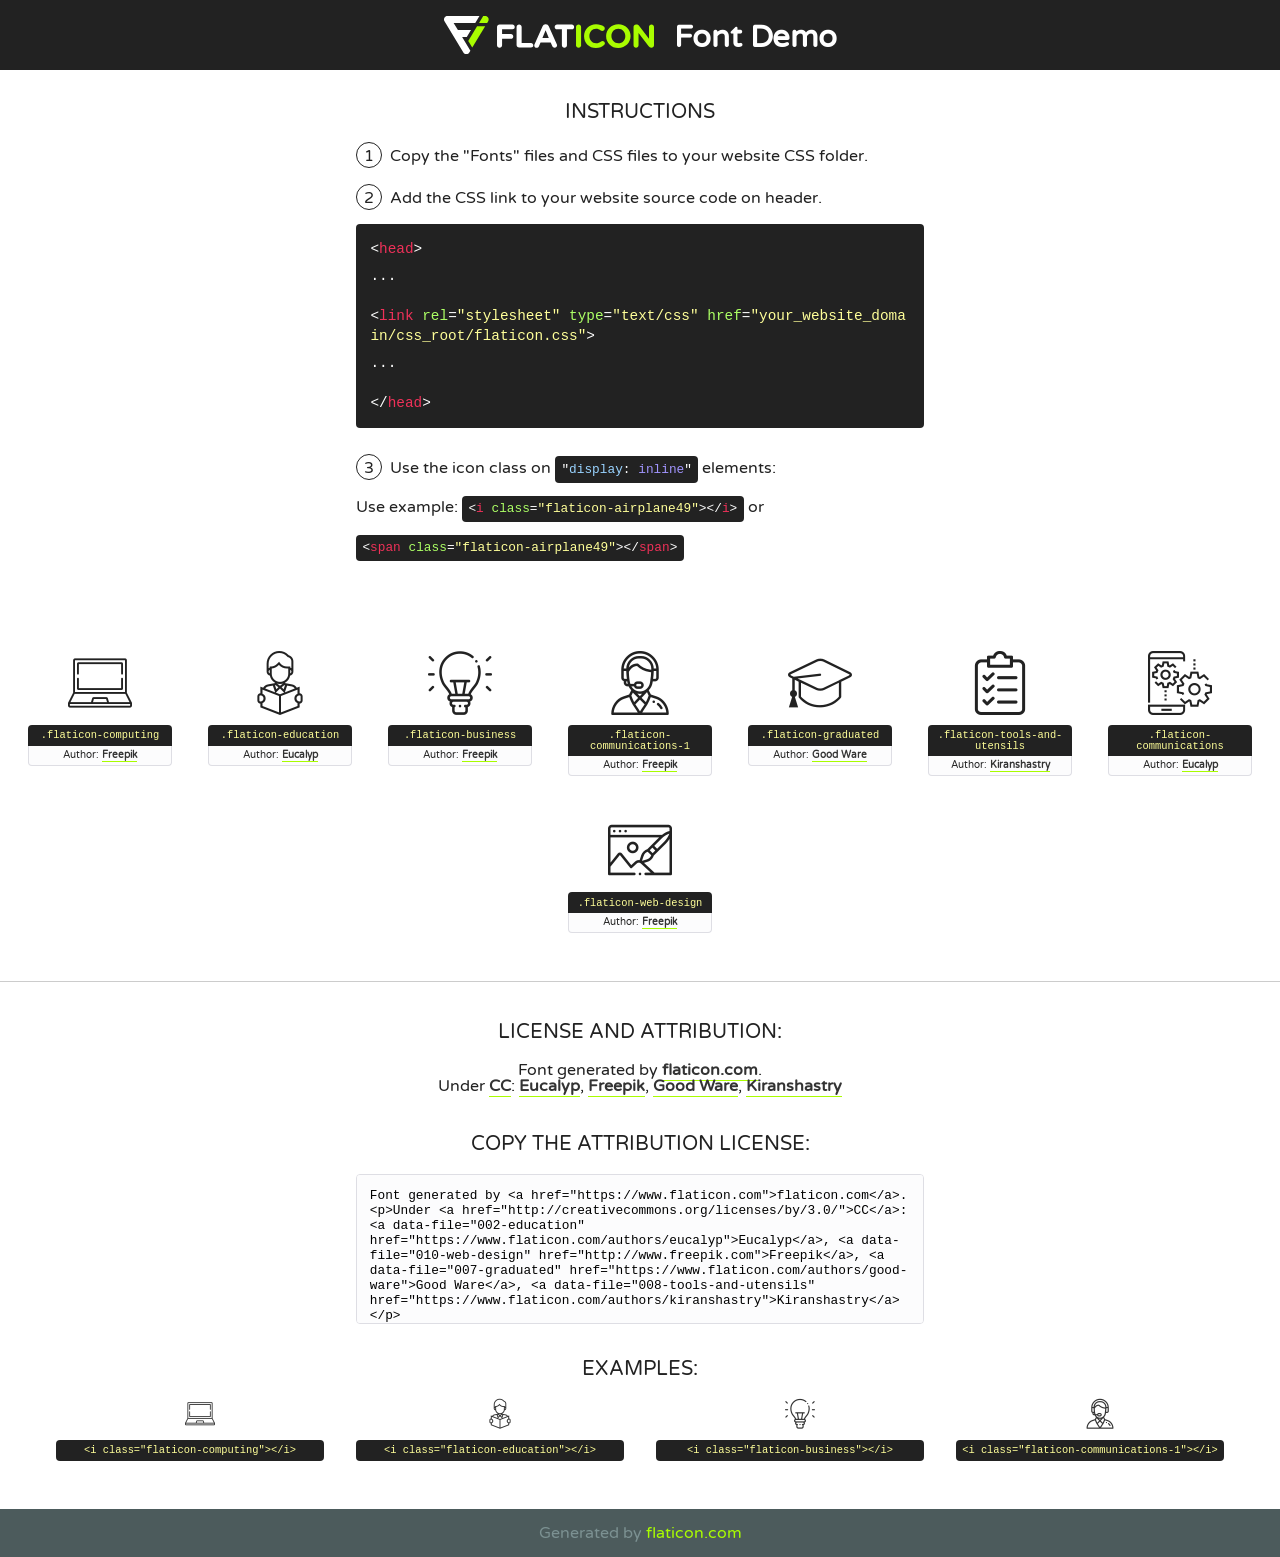
<file: assets/fonts/flaticon.html>
<!DOCTYPE html>
<!--
  Flaticon icon font: Flaticon
  Creation date: 05/05/2020 06:05
-->
<html>
<!DOCTYPE html>
<html>

<head>
    <title>Flaticon WebFont</title>
    <link href="http://fonts.googleapis.com/css?family=Varela+Round" rel="stylesheet" type="text/css" />
    <link rel="stylesheet" type="text/css" href="flaticon.css">
    <meta charset="UTF-8">
    <style>
    html, body, div, span, applet, object, iframe,
    h1, h2, h3, h4, h5, h6, p, blockquote, pre,
    a, abbr, acronym, address, big, cite, code,
    del, dfn, em, img, ins, kbd, q, s, samp,
    small, strike, strong, sub, sup, tt, var,
    b, u, i, center,
    dl, dt, dd, ol, ul, li,
    fieldset, form, label, legend,
    table, caption, tbody, tfoot, thead, tr, th, td,
    article, aside, canvas, details, embed, 
    figure, figcaption, footer, header, hgroup, 
    menu, nav, output, ruby, section, summary,
    time, mark, audio, video {
        margin: 0;
        padding: 0;
        border: 0;
        font-size: 100%;
        font: inherit;
        vertical-align: baseline;
    }
    /* HTML5 display-role reset for older browsers */
    article, aside, details, figcaption, figure, 
    footer, header, hgroup, menu, nav, section {
        display: block;
    }
    body {
        line-height: 1;
    }
    ol, ul {
        list-style: none;
    }
    blockquote, q {
        quotes: none;
    }
    blockquote:before, blockquote:after,
    q:before, q:after {
        content: '';
        content: none;
    }
    table {
        border-collapse: collapse;
        border-spacing: 0;
    }
    body {
        font-family: 'Varela Round', Helvetica, Arial, sans-serif;
        font-size: 16px;
        color: #222;
    }
    a {
        color: #333;
        border-bottom: 1px solid #a9fd00;
        font-weight: bold;
        text-decoration: none;
    }
    * {
        -moz-box-sizing: border-box;
        -webkit-box-sizing: border-box;
        box-sizing: border-box;
        margin: 0;
        padding: 0;
    }
    [class^="flaticon-"]:before, [class*=" flaticon-"]:before, [class^="flaticon-"]:after, [class*=" flaticon-"]:after {
        font-family: Flaticon;
        font-size: 30px;
        font-style: normal;
        margin-left: 20px;
        color: #333;
    }
    .wrapper {
        max-width: 600px;
        margin: auto;
        padding: 0 1em;
    }
    .title {
        font-size: 1.25em;
        text-align: center;
        margin-bottom: 1em;
        text-transform: uppercase;
    }
    header {
        text-align: center;
        background-color: #222;
        color: #fff;
        padding: 1em;
    }
    header .logo {
        width: 210px;
        height: 38px;
        display: inline-block;
        vertical-align: middle;
        margin-right: 1em;
        border: none;
    }
    header strong {
        font-size: 1.95em;
        font-weight: bold;
        vertical-align: middle;
        margin-top: 5px;
        display: inline-block;
    }
    .demo {
        margin: 2em auto;
        line-height: 1.25em;
    }
    .demo ul li {
        margin-bottom: 1em;
    }
    .demo ul li .num {
        color: #222;
        border-radius: 20px;
        display: inline-block;
        width: 26px;
        padding: 3px;
        height: 26px;
        text-align: center;
        margin-right: 0.5em;
        border: 1px solid #222;
    }
    .demo ul li code {
        background-color: #222;
        border-radius: 4px;
        padding: 0.25em 0.5em;
        display: inline-block;
        color: #fff;
        font-family: Consolas,Monaco,Lucida Console,Liberation Mono,DejaVu Sans Mono,Bitstream Vera Sans Mono,Courier New, monospace;
        font-weight: lighter;
        margin-top: 1em;
        font-size: 0.8em;
        word-break: break-all;
    }
    .demo ul li code.big {
        padding: 1em;
        font-size: 0.9em;
    }
    .demo ul li code .red {
        color: #EF3159;
    }
    .demo ul li code .green {
        color: #ACFF65;
    }
    .demo ul li code .yellow {
        color: #FFFF99;
    }
    .demo ul li code .blue {
        color: #99D3FF;
    }
    .demo ul li code .purple {
        color: #A295FF;
    }
    .demo ul li code .dots {
        margin-top: 0.5em;
        display: block;
    }
    #glyphs {
        border-bottom: 1px solid #ccc;
        padding: 2em 0;
        text-align: center;
    }
    .glyph {
        display: inline-block;
        width: 9em;
        margin: 1em;
        text-align: center;
        vertical-align: top;
        background: #FFF;
    }
    .glyph .glyph-icon {
        padding: 10px;
        display: block;
        font-family:"Flaticon";
        font-size: 64px;
        line-height: 1;
    }
    .glyph .glyph-icon:before {
        font-size: 64px;
        color: #222;
        margin-left: 0;
    }
    .class-name {
        font-size: 0.65em;
        background-color: #222;
        color: #fff;
        border-radius: 4px 4px 0 0;
        padding: 0.5em;
        color: #FFFF99;
        font-family: Consolas,Monaco,Lucida Console,Liberation Mono,DejaVu Sans Mono,Bitstream Vera Sans Mono,Courier New, monospace;
    }
    .author-name {
        font-size: 0.6em;
        background-color: #fcfcfd;
        border: 1px solid #DEDEE4;
        border-top: 0;
        border-radius: 0 0 4px 4px;
        padding: 0.5em;
    }
    .class-name:last-child {
        font-size: 10px;
        color:#888;
    }
    .class-name:last-child a {
        font-size: 10px;
        color:#555;
    }
    .class-name:last-child a:hover {
        color:#a9fd00;
    }
    .glyph > input {
        display: block;
        width: 100px;
        margin: 5px auto;
        text-align: center;
        font-size: 12px;
        cursor: text;
    }
    .glyph > input.icon-input {
        font-family:"Flaticon";
        font-size: 16px;
        margin-bottom: 10px;
    }
    .attribution .title {
        margin-top: 2em;
    }
    .attribution textarea {
        background-color: #fcfcfd;
        padding: 1em;
        border: none;
        box-shadow: none;
        border: 1px solid #DEDEE4;
        border-radius: 4px;
        resize: none;
        width: 100%;
        height: 150px;
        font-size: 0.8em;
        font-family: Consolas,Monaco,Lucida Console,Liberation Mono,DejaVu Sans Mono,Bitstream Vera Sans Mono,Courier New, monospace;
        -webkit-appearance: none;
    }
    .iconsuse {
        margin: 2em auto;
        text-align: center;
        max-width: 1200px;
    }
    .iconsuse:after {
        content: '';
        display: table;
        clear: both;
    }
    .iconsuse .image {
        float: left;
        width: 25%;
        padding: 0 1em;
    }
    .iconsuse .image p {
        margin-bottom: 1em;
    }
    .iconsuse .image span {
        display: block;
        font-size: 0.65em;
        background-color: #222;
        color: #fff;
        border-radius: 4px;
        padding: 0.5em;
        color: #FFFF99;
        margin-top: 1em;
        font-family: Consolas,Monaco,Lucida Console,Liberation Mono,DejaVu Sans Mono,Bitstream Vera Sans Mono,Courier New, monospace;
    }
    #footer {
        text-align: center;
        background-color: #4C5B5C;
        color: #7c9192;
        padding: 1em;
    }
    #footer a {
        border: none;
        color: #a9fd00;
        font-weight: normal;
    }
    @media (max-width: 960px) {
        .iconsuse .image {
            width: 50%;
        }
    }
    @media (max-width: 560px) {
        .iconsuse .image {
            width: 100%;
        }
    }
    </style>
</head>

<body class="characters-off">

    <header>
        <a href="https://www.flaticon.com" target="_blank" class="logo">
            <svg version="1.1" xmlns="http://www.w3.org/2000/svg" xmlns:xlink="http://www.w3.org/1999/xlink" xmlns:a="http://ns.adobe.com/AdobeSVGViewerExtensions/3.0/" viewBox="0 0 560.875 102.036" enable-background="new 0 0 560.875 102.036" xml:space="preserve">
                <defs>
                </defs>
                <g>
                    <g class="letters">
                        <path fill="#ffffff" d="M141.596,29.675c0-3.777,2.985-6.767,6.764-6.767h34.438c3.426,0,6.15,2.728,6.15,6.15
                        c0,3.43-2.724,6.149-6.15,6.149h-27.674v13.091h23.719c3.429,0,6.151,2.724,6.151,6.15c0,3.43-2.723,6.149-6.151,6.149h-23.719
                        v17.574c0,3.773-2.986,6.761-6.764,6.761c-3.779,0-6.764-2.989-6.764-6.761V29.675z"></path>
                        <path fill="#ffffff" d="M193.844,29.149c0-3.781,2.985-6.767,6.764-6.767c3.776,0,6.763,2.985,6.763,6.767v42.957h25.039
                        c3.426,0,6.149,2.726,6.149,6.153c0,3.425-2.723,6.15-6.149,6.15h-31.802c-3.779,0-6.764-2.986-6.764-6.768V29.149z"></path>
                        <path fill="#ffffff" d="M241.891,75.71l21.438-48.407c1.492-3.341,4.215-5.357,7.906-5.357h0.792
                        c3.686,0,6.323,2.017,7.815,5.357l21.439,48.407c0.436,0.967,0.701,1.845,0.701,2.723c0,3.602-2.809,6.501-6.414,6.501
                        c-3.161,0-5.269-1.845-6.499-4.655l-4.132-9.661h-27.059l-4.301,10.102c-1.144,2.631-3.426,4.214-6.237,4.214
                        c-3.517,0-6.24-2.81-6.24-6.325C241.1,77.64,241.451,76.677,241.891,75.71z M279.932,58.666l-8.521-20.297l-8.526,20.297H279.932
                        z"></path>
                        <path fill="#ffffff" d="M314.864,35.387H301.86c-3.429,0-6.239-2.813-6.239-6.238c0-3.429,2.811-6.24,6.239-6.24h39.533
                        c3.426,0,6.237,2.811,6.237,6.24c0,3.425-2.811,6.238-6.237,6.238h-13.001v42.785c0,3.773-2.99,6.761-6.764,6.761
                        c-3.779,0-6.764-2.989-6.764-6.761V35.387z"></path>
                        <path fill="#A9FD00" d="M352.615,29.149c0-3.781,2.985-6.767,6.767-6.767c3.774,0,6.761,2.985,6.761,6.767v49.024
                        c0,3.773-2.987,6.761-6.761,6.761c-3.781,0-6.767-2.989-6.767-6.761V29.149z"></path>
                        <path fill="#A9FD00" d="M374.132,53.836v-0.179c0-17.481,13.178-31.801,32.065-31.801c9.22,0,15.459,2.458,20.557,6.238
                        c1.402,1.054,2.637,2.985,2.637,5.357c0,3.692-2.985,6.59-6.681,6.59c-1.845,0-3.071-0.702-4.044-1.319
                        c-3.776-2.813-7.729-4.393-12.562-4.393c-10.364,0-17.831,8.611-17.831,19.154v0.173c0,10.542,7.291,19.329,17.831,19.329
                        c5.715,0,9.492-1.756,13.359-4.834c1.049-0.874,2.458-1.491,4.039-1.491c3.429,0,6.325,2.813,6.325,6.236
                        c0,2.106-1.056,3.78-2.282,4.834c-5.539,4.834-12.036,7.733-21.878,7.733C387.572,85.464,374.132,71.493,374.132,53.836z"></path>
                        <path fill="#A9FD00" d="M433.009,53.836v-0.179c0-17.481,13.79-31.801,32.766-31.801c18.981,0,32.592,14.143,32.592,31.628v0.173
                        c0,17.483-13.785,31.807-32.769,31.807C446.625,85.464,433.009,71.32,433.009,53.836z M484.224,53.836v-0.179
                        c0-10.539-7.725-19.326-18.626-19.326c-10.893,0-18.449,8.611-18.449,19.154v0.173c0,10.542,7.73,19.329,18.626,19.329
                        C476.676,72.986,484.224,64.378,484.224,53.836z"></path>
                        <path fill="#A9FD00" d="M506.233,29.321c0-3.774,2.99-6.763,6.767-6.763h1.401c3.252,0,5.183,1.583,7.029,3.953l26.093,34.265
                        V29.059c0-3.692,2.99-6.677,6.681-6.677c3.683,0,6.671,2.985,6.671,6.677v48.934c0,3.78-2.987,6.765-6.764,6.765h-0.436
                        c-3.257,0-5.188-1.581-7.034-3.953l-27.056-35.492v32.944c0,3.687-2.985,6.676-6.678,6.676c-3.683,0-6.673-2.989-6.673-6.676
                        V29.321z"></path>
                    </g>
                    <g class="insignia">
                        <path fill="#ffffff" d="M48.372,56.137h12.517l11.156-18.537H37.186L25.688,18.539h57.825L94.668,0H9.271
                        C5.925,0,2.842,1.801,1.198,4.716c-1.644,2.907-1.593,6.482,0.134,9.343l50.38,83.501c1.678,2.781,4.689,4.476,7.938,4.476
                        c3.246,0,6.257-1.695,7.935-4.476l2.898-4.804L48.372,56.137z"></path>
                        <g class="i">
                            <path fill="#A9FD00" d="M93.575,18.539h0.031v0.004l21.652,0.004l2.705-4.488c1.727-2.861,1.778-6.436,0.133-9.343
                            C116.454,1.801,113.371,0,110.026,0h-5.294L93.575,18.539z"></path>
                            <polygon fill="#A9FD00" points="88.291,27.356 64.725,66.486 75.519,84.404 109.942,27.356"></polygon>
                        </g>
                    </g>
                </g>
            </svg>
        </a>
        <strong>Font Demo</strong>
    </header>


    <section class="demo wrapper">

        <p class="title">Instructions</p>

        <ul>
            <li>
                <span class="num">1</span>Copy the "Fonts" files and CSS files to your website CSS folder.
            </li>
            <li>
                <span class="num">2</span>Add the CSS link to your website source code on header.
                <code class="big">
                    &lt;<span class="red">head</span>&gt;
                    <br/><span class="dots">...</span>
                    <br/>&lt;<span class="red">link</span> <span class="green">rel</span>=<span class="yellow">"stylesheet"</span> <span class="green">type</span>=<span class="yellow">"text/css"</span> <span class="green">href</span>=<span class="yellow">"your_website_domain/css_root/flaticon.css"</span>&gt;
                    <br/><span class="dots">...</span>
                    <br/>&lt;/<span class="red">head</span>&gt;
                </code>
            </li>

            <li>
                <p>
                    <span class="num">3</span>Use the icon class on <code>"<span class="blue">display</span>:<span class="purple"> inline</span>"</code> elements:
                    <br />
                    Use example: <code>&lt;<span class="red">i</span> <span class="green">class</span>=<span class="yellow">&quot;flaticon-airplane49&quot;</span>&gt;&lt;/<span class="red">i</span>&gt;</code> or <code>&lt;<span class="red">span</span> <span class="green">class</span>=<span class="yellow">&quot;flaticon-airplane49&quot;</span>&gt;&lt;/<span class="red">span</span>&gt;</code>
            </li>
        </ul>

    </section>




   <section id="glyphs">          
    
      
        <div class="glyph"><div class="glyph-icon flaticon-computing"></div>
            <div class="class-name">.flaticon-computing</div>
            <div class="author-name">Author: <a data-file="001-computing" href="http://www.freepik.com">Freepik</a> </div> 
        </div>        
        
        <div class="glyph"><div class="glyph-icon flaticon-education"></div>
            <div class="class-name">.flaticon-education</div>
            <div class="author-name">Author: <a data-file="002-education" href="https://www.flaticon.com/authors/eucalyp">Eucalyp</a> </div> 
        </div>        
        
        <div class="glyph"><div class="glyph-icon flaticon-business"></div>
            <div class="class-name">.flaticon-business</div>
            <div class="author-name">Author: <a data-file="005-business" href="http://www.freepik.com">Freepik</a> </div> 
        </div>        
        
        <div class="glyph"><div class="glyph-icon flaticon-communications-1"></div>
            <div class="class-name">.flaticon-communications-1</div>
            <div class="author-name">Author: <a data-file="006-communications-1" href="http://www.freepik.com">Freepik</a> </div> 
        </div>        
        
        <div class="glyph"><div class="glyph-icon flaticon-graduated"></div>
            <div class="class-name">.flaticon-graduated</div>
            <div class="author-name">Author: <a data-file="007-graduated" href="https://www.flaticon.com/authors/good-ware">Good Ware</a> </div> 
        </div>        
        
        <div class="glyph"><div class="glyph-icon flaticon-tools-and-utensils"></div>
            <div class="class-name">.flaticon-tools-and-utensils</div>
            <div class="author-name">Author: <a data-file="008-tools-and-utensils" href="https://www.flaticon.com/authors/kiranshastry">Kiranshastry</a> </div> 
        </div>        
        
        <div class="glyph"><div class="glyph-icon flaticon-communications"></div>
            <div class="class-name">.flaticon-communications</div>
            <div class="author-name">Author: <a data-file="009-communications" href="https://www.flaticon.com/authors/eucalyp">Eucalyp</a> </div> 
        </div>        
        
        <div class="glyph"><div class="glyph-icon flaticon-web-design"></div>
            <div class="class-name">.flaticon-web-design</div>
            <div class="author-name">Author: <a data-file="010-web-design" href="http://www.freepik.com">Freepik</a> </div> 
        </div>        
        

    </section>



    <section class="attribution wrapper"   style="text-align:center;">

      <div class="title">License and attribution:</div><div class="attrDiv">Font generated by <a href="https://www.flaticon.com">flaticon.com</a>. <div><p>Under <a href="http://creativecommons.org/licenses/by/3.0/">CC</a>: <a data-file="002-education" href="https://www.flaticon.com/authors/eucalyp">Eucalyp</a>, <a data-file="010-web-design" href="http://www.freepik.com">Freepik</a>, <a data-file="007-graduated" href="https://www.flaticon.com/authors/good-ware">Good Ware</a>, <a data-file="008-tools-and-utensils" href="https://www.flaticon.com/authors/kiranshastry">Kiranshastry</a></p>  </div>
      </div>
      <div class="title">Copy the Attribution License:</div>

    <textarea onclick="this.focus();this.select();">Font generated by &lt;a href=&quot;https://www.flaticon.com&quot;&gt;flaticon.com&lt;/a&gt;. <p>Under <a href="http://creativecommons.org/licenses/by/3.0/">CC</a>: <a data-file="002-education" href="https://www.flaticon.com/authors/eucalyp">Eucalyp</a>, <a data-file="010-web-design" href="http://www.freepik.com">Freepik</a>, <a data-file="007-graduated" href="https://www.flaticon.com/authors/good-ware">Good Ware</a>, <a data-file="008-tools-and-utensils" href="https://www.flaticon.com/authors/kiranshastry">Kiranshastry</a></p>  
     </textarea>

    </section>

    <section class="iconsuse">

          <div class="title">Examples:</div>            
             
            <div class="image">
                <p>
                    <i class="glyph-icon flaticon-computing"></i> 
                    <span>&lt;i class=&quot;flaticon-computing&quot;&gt;&lt;/i&gt;</span>
                </p>
            </div>
            
            <div class="image">
                <p>
                    <i class="glyph-icon flaticon-education"></i> 
                    <span>&lt;i class=&quot;flaticon-education&quot;&gt;&lt;/i&gt;</span>
                </p>
            </div>
            
            <div class="image">
                <p>
                    <i class="glyph-icon flaticon-business"></i> 
                    <span>&lt;i class=&quot;flaticon-business&quot;&gt;&lt;/i&gt;</span>
                </p>
            </div>
            
            <div class="image">
                <p>
                    <i class="glyph-icon flaticon-communications-1"></i> 
                    <span>&lt;i class=&quot;flaticon-communications-1&quot;&gt;&lt;/i&gt;</span>
                </p>
            </div>
                       
        </div>
                            
    </section>

<div id="footer">
    <div>Generated by <a href="https://www.flaticon.com">flaticon.com</a>
    </div>
</div>



</body>
</html>
</file>
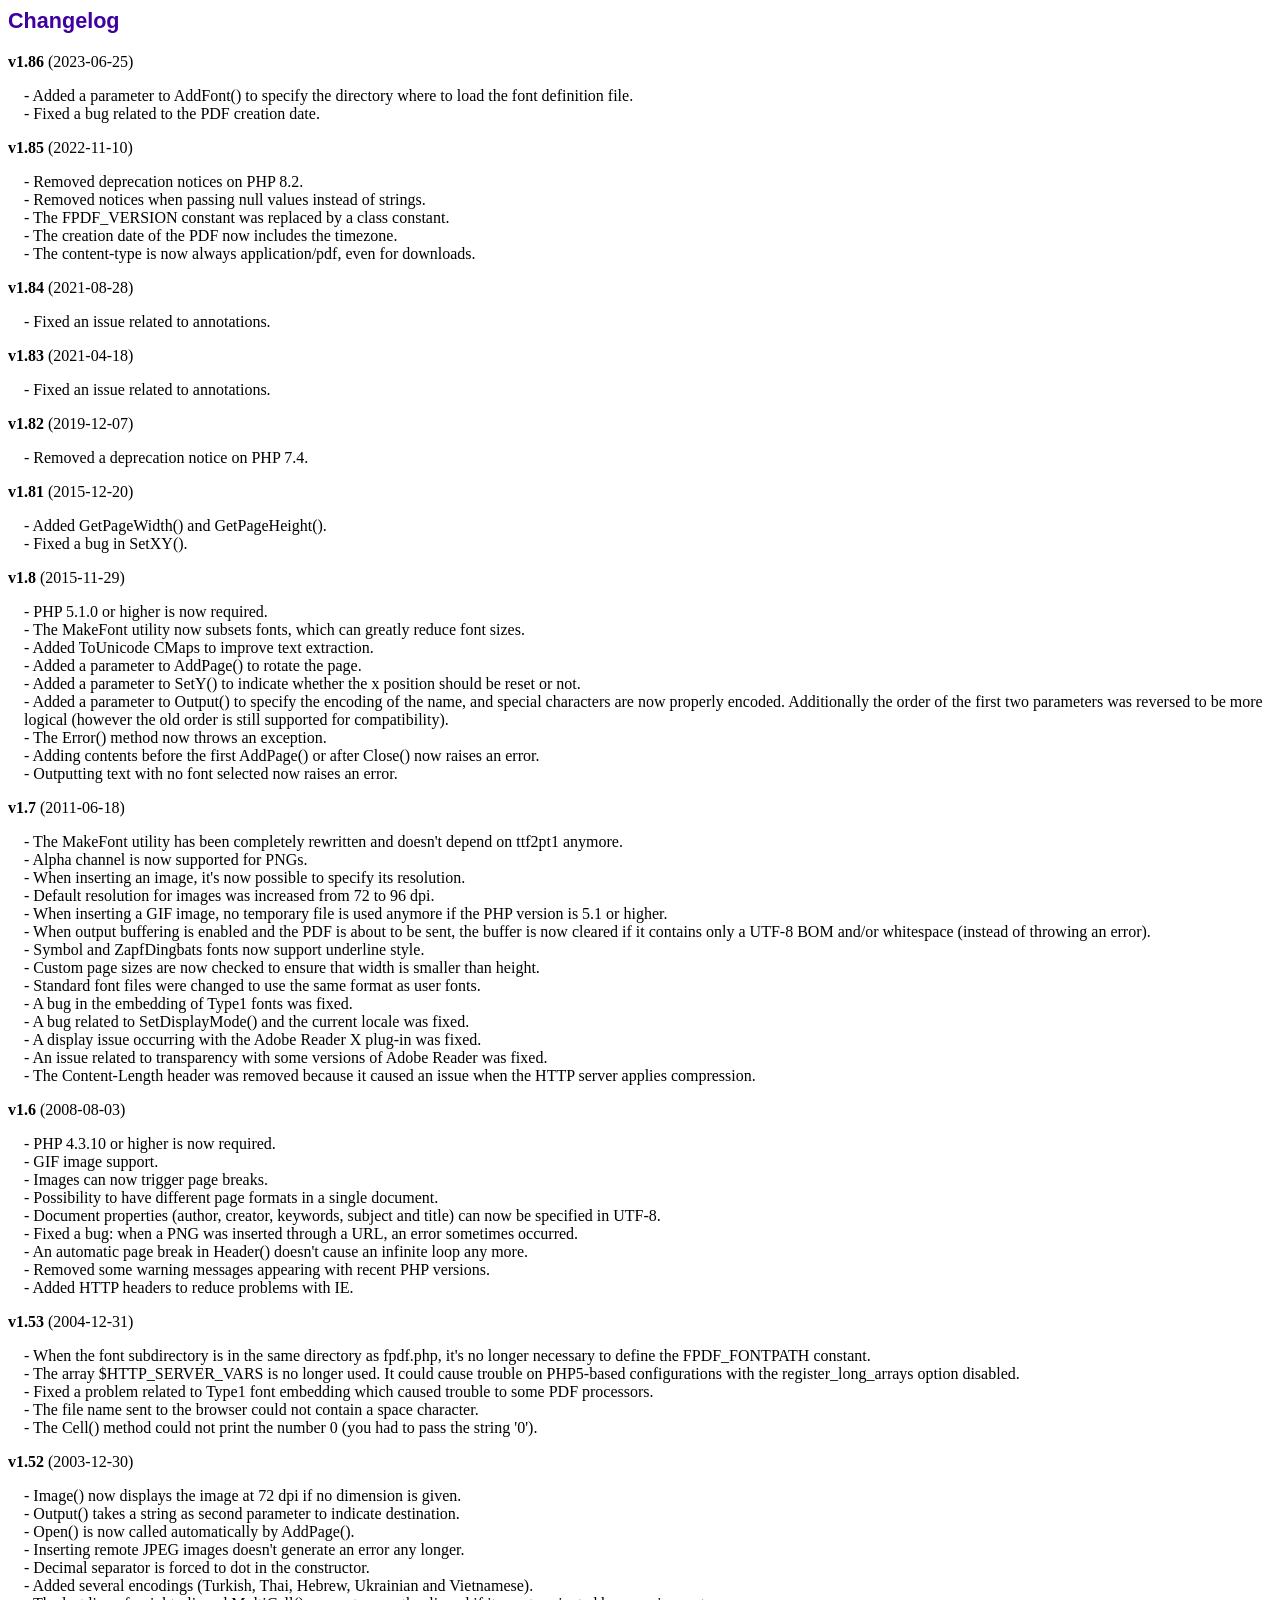
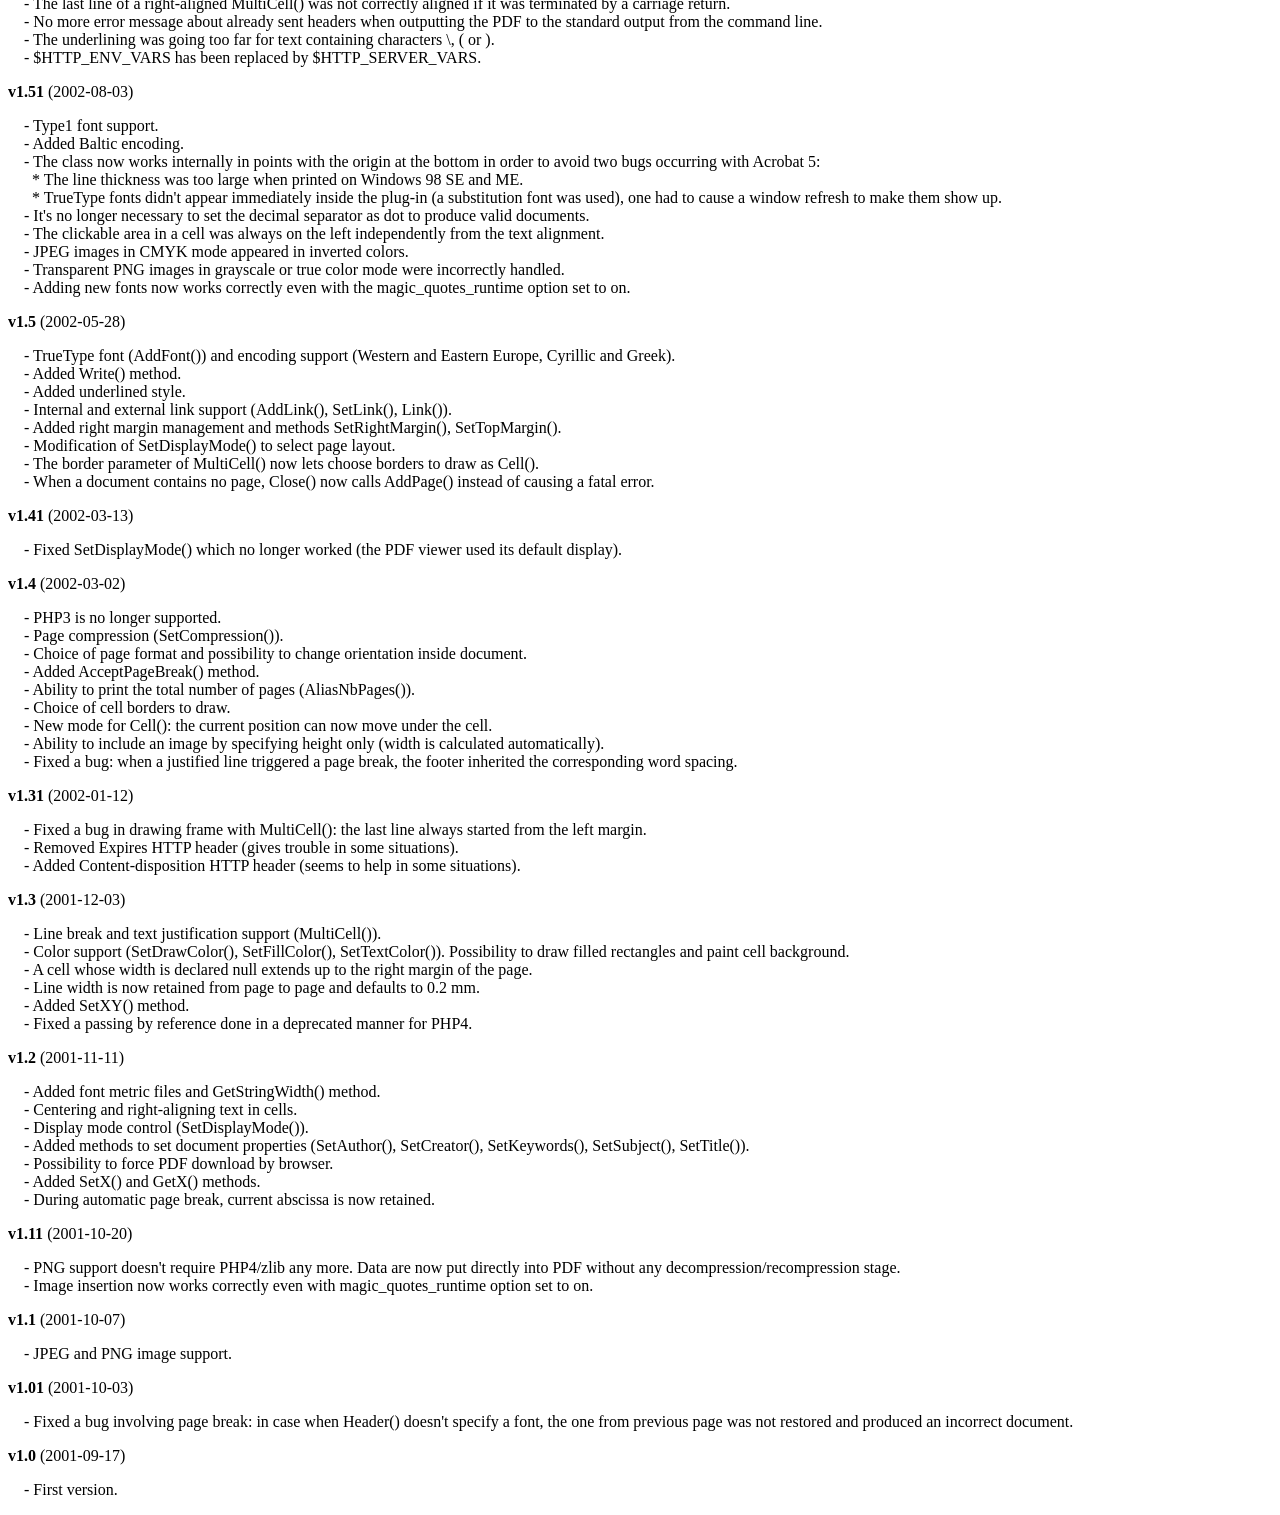
<file: mailer/fpdf/changelog.htm>
<!DOCTYPE html PUBLIC "-//W3C//DTD HTML 4.01 Transitional//EN">
<html>
<head>
<meta http-equiv="Content-Type" content="text/html; charset=UTF-8">
<title>Changelog</title>
<link type="text/css" rel="stylesheet" href="fpdf.css">
<style type="text/css">
dd {margin:1em 0 1em 1em}
</style>
</head>
<body>
<h1>Changelog</h1>
<dl>
<dt><strong>v1.86</strong> (2023-06-25)</dt>
<dd>
- Added a parameter to AddFont() to specify the directory where to load the font definition file.<br>
- Fixed a bug related to the PDF creation date.<br>
</dd>
<dt><strong>v1.85</strong> (2022-11-10)</dt>
<dd>
- Removed deprecation notices on PHP 8.2.<br>
- Removed notices when passing null values instead of strings.<br>
- The FPDF_VERSION constant was replaced by a class constant.<br>
- The creation date of the PDF now includes the timezone.<br>
- The content-type is now always application/pdf, even for downloads.<br>
</dd>
<dt><strong>v1.84</strong> (2021-08-28)</dt>
<dd>
- Fixed an issue related to annotations.<br>
</dd>
<dt><strong>v1.83</strong> (2021-04-18)</dt>
<dd>
- Fixed an issue related to annotations.<br>
</dd>
<dt><strong>v1.82</strong> (2019-12-07)</dt>
<dd>
- Removed a deprecation notice on PHP 7.4.<br>
</dd>
<dt><strong>v1.81</strong> (2015-12-20)</dt>
<dd>
- Added GetPageWidth() and GetPageHeight().<br>
- Fixed a bug in SetXY().<br>
</dd>
<dt><strong>v1.8</strong> (2015-11-29)</dt>
<dd>
- PHP 5.1.0 or higher is now required.<br>
- The MakeFont utility now subsets fonts, which can greatly reduce font sizes.<br>
- Added ToUnicode CMaps to improve text extraction.<br>
- Added a parameter to AddPage() to rotate the page.<br>
- Added a parameter to SetY() to indicate whether the x position should be reset or not.<br>
- Added a parameter to Output() to specify the encoding of the name, and special characters are now properly encoded. Additionally the order of the first two parameters was reversed to be more logical (however the old order is still supported for compatibility).<br>
- The Error() method now throws an exception.<br>
- Adding contents before the first AddPage() or after Close() now raises an error.<br>
- Outputting text with no font selected now raises an error.<br>
</dd>
<dt><strong>v1.7</strong> (2011-06-18)</dt>
<dd>
- The MakeFont utility has been completely rewritten and doesn't depend on ttf2pt1 anymore.<br>
- Alpha channel is now supported for PNGs.<br>
- When inserting an image, it's now possible to specify its resolution.<br>
- Default resolution for images was increased from 72 to 96 dpi.<br>
- When inserting a GIF image, no temporary file is used anymore if the PHP version is 5.1 or higher.<br>
- When output buffering is enabled and the PDF is about to be sent, the buffer is now cleared if it contains only a UTF-8 BOM and/or whitespace (instead of throwing an error).<br>
- Symbol and ZapfDingbats fonts now support underline style.<br>
- Custom page sizes are now checked to ensure that width is smaller than height.<br>
- Standard font files were changed to use the same format as user fonts.<br>
- A bug in the embedding of Type1 fonts was fixed.<br>
- A bug related to SetDisplayMode() and the current locale was fixed.<br>
- A display issue occurring with the Adobe Reader X plug-in was fixed.<br>
- An issue related to transparency with some versions of Adobe Reader was fixed.<br>
- The Content-Length header was removed because it caused an issue when the HTTP server applies compression.<br>
</dd>
<dt><strong>v1.6</strong> (2008-08-03)</dt>
<dd>
- PHP 4.3.10 or higher is now required.<br>
- GIF image support.<br>
- Images can now trigger page breaks.<br>
- Possibility to have different page formats in a single document.<br>
- Document properties (author, creator, keywords, subject and title) can now be specified in UTF-8.<br>
- Fixed a bug: when a PNG was inserted through a URL, an error sometimes occurred.<br>
- An automatic page break in Header() doesn't cause an infinite loop any more.<br>
- Removed some warning messages appearing with recent PHP versions.<br>
- Added HTTP headers to reduce problems with IE.<br>
</dd>
<dt><strong>v1.53</strong> (2004-12-31)</dt>
<dd>
- When the font subdirectory is in the same directory as fpdf.php, it's no longer necessary to define the FPDF_FONTPATH constant.<br>
- The array $HTTP_SERVER_VARS is no longer used. It could cause trouble on PHP5-based configurations with the register_long_arrays option disabled.<br>
- Fixed a problem related to Type1 font embedding which caused trouble to some PDF processors.<br>
- The file name sent to the browser could not contain a space character.<br>
- The Cell() method could not print the number 0 (you had to pass the string '0').<br>
</dd>
<dt><strong>v1.52</strong> (2003-12-30)</dt>
<dd>
- Image() now displays the image at 72 dpi if no dimension is given.<br>
- Output() takes a string as second parameter to indicate destination.<br>
- Open() is now called automatically by AddPage().<br>
- Inserting remote JPEG images doesn't generate an error any longer.<br>
- Decimal separator is forced to dot in the constructor.<br>
- Added several encodings (Turkish, Thai, Hebrew, Ukrainian and Vietnamese).<br>
- The last line of a right-aligned MultiCell() was not correctly aligned if it was terminated by a carriage return.<br>
- No more error message about already sent headers when outputting the PDF to the standard output from the command line.<br>
- The underlining was going too far for text containing characters \, ( or ).<br>
- $HTTP_ENV_VARS has been replaced by $HTTP_SERVER_VARS.<br>
</dd>
<dt><strong>v1.51</strong> (2002-08-03)</dt>
<dd>
- Type1 font support.<br>
- Added Baltic encoding.<br>
- The class now works internally in points with the origin at the bottom in order to avoid two bugs occurring with Acrobat 5:<br>&nbsp;&nbsp;* The line thickness was too large when printed on Windows 98 SE and ME.<br>&nbsp;&nbsp;* TrueType fonts didn't appear immediately inside the plug-in (a substitution font was used), one had to cause a window refresh to make them show up.<br>
- It's no longer necessary to set the decimal separator as dot to produce valid documents.<br>
- The clickable area in a cell was always on the left independently from the text alignment.<br>
- JPEG images in CMYK mode appeared in inverted colors.<br>
- Transparent PNG images in grayscale or true color mode were incorrectly handled.<br>
- Adding new fonts now works correctly even with the magic_quotes_runtime option set to on.<br>
</dd>
<dt><strong>v1.5</strong> (2002-05-28)</dt>
<dd>
- TrueType font (AddFont()) and encoding support (Western and Eastern Europe, Cyrillic and Greek).<br>
- Added Write() method.<br>
- Added underlined style.<br>
- Internal and external link support (AddLink(), SetLink(), Link()).<br>
- Added right margin management and methods SetRightMargin(), SetTopMargin().<br>
- Modification of SetDisplayMode() to select page layout.<br>
- The border parameter of MultiCell() now lets choose borders to draw as Cell().<br>
- When a document contains no page, Close() now calls AddPage() instead of causing a fatal error.<br>
</dd>
<dt><strong>v1.41</strong> (2002-03-13)</dt>
<dd>
- Fixed SetDisplayMode() which no longer worked (the PDF viewer used its default display).<br>
</dd>
<dt><strong>v1.4</strong> (2002-03-02)</dt>
<dd>
- PHP3 is no longer supported.<br>
- Page compression (SetCompression()).<br>
- Choice of page format and possibility to change orientation inside document.<br>
- Added AcceptPageBreak() method.<br>
- Ability to print the total number of pages (AliasNbPages()).<br>
- Choice of cell borders to draw.<br>
- New mode for Cell(): the current position can now move under the cell.<br>
- Ability to include an image by specifying height only (width is calculated automatically).<br>
- Fixed a bug: when a justified line triggered a page break, the footer inherited the corresponding word spacing.<br>
</dd>
<dt><strong>v1.31</strong> (2002-01-12)</dt>
<dd>
- Fixed a bug in drawing frame with MultiCell(): the last line always started from the left margin.<br>
- Removed Expires HTTP header (gives trouble in some situations).<br>
- Added Content-disposition HTTP header (seems to help in some situations).<br>
</dd>
<dt><strong>v1.3</strong> (2001-12-03)</dt>
<dd>
- Line break and text justification support (MultiCell()).<br>
- Color support (SetDrawColor(), SetFillColor(), SetTextColor()). Possibility to draw filled rectangles and paint cell background.<br>
- A cell whose width is declared null extends up to the right margin of the page.<br>
- Line width is now retained from page to page and defaults to 0.2 mm.<br>
- Added SetXY() method.<br>
- Fixed a passing by reference done in a deprecated manner for PHP4.<br>
</dd>
<dt><strong>v1.2</strong> (2001-11-11)</dt>
<dd>
- Added font metric files and GetStringWidth() method.<br>
- Centering and right-aligning text in cells.<br>
- Display mode control (SetDisplayMode()).<br>
- Added methods to set document properties (SetAuthor(), SetCreator(), SetKeywords(), SetSubject(), SetTitle()).<br>
- Possibility to force PDF download by browser.<br>
- Added SetX() and GetX() methods.<br>
- During automatic page break, current abscissa is now retained.<br>
</dd>
<dt><strong>v1.11</strong> (2001-10-20)</dt>
<dd>
- PNG support doesn't require PHP4/zlib any more. Data are now put directly into PDF without any decompression/recompression stage.<br>
- Image insertion now works correctly even with magic_quotes_runtime option set to on.<br>
</dd>
<dt><strong>v1.1</strong> (2001-10-07)</dt>
<dd>
- JPEG and PNG image support.<br>
</dd>
<dt><strong>v1.01</strong> (2001-10-03)</dt>
<dd>
- Fixed a bug involving page break: in case when Header() doesn't specify a font, the one from previous page was not restored and produced an incorrect document.<br>
</dd>
<dt><strong>v1.0</strong> (2001-09-17)</dt>
<dd>
- First version.<br>
</dd>
</dl>
</body>
</html>
</file>
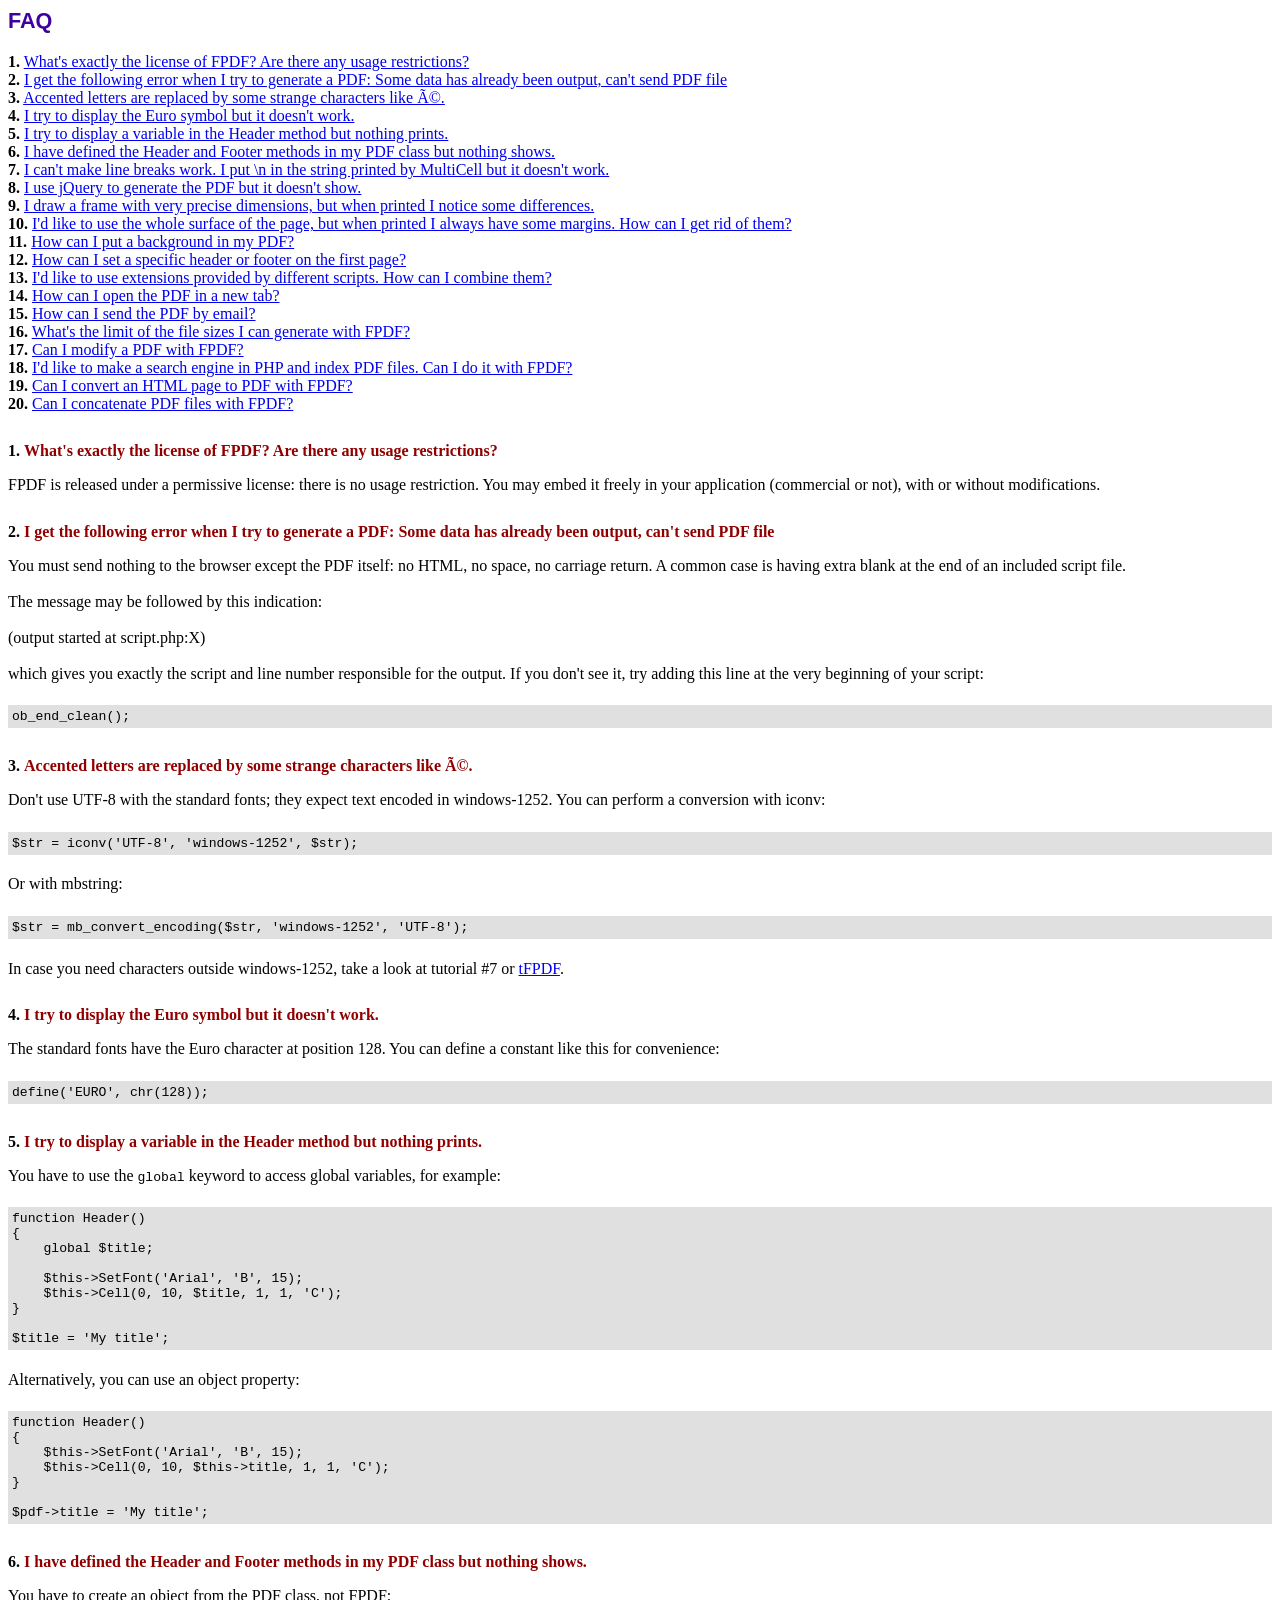
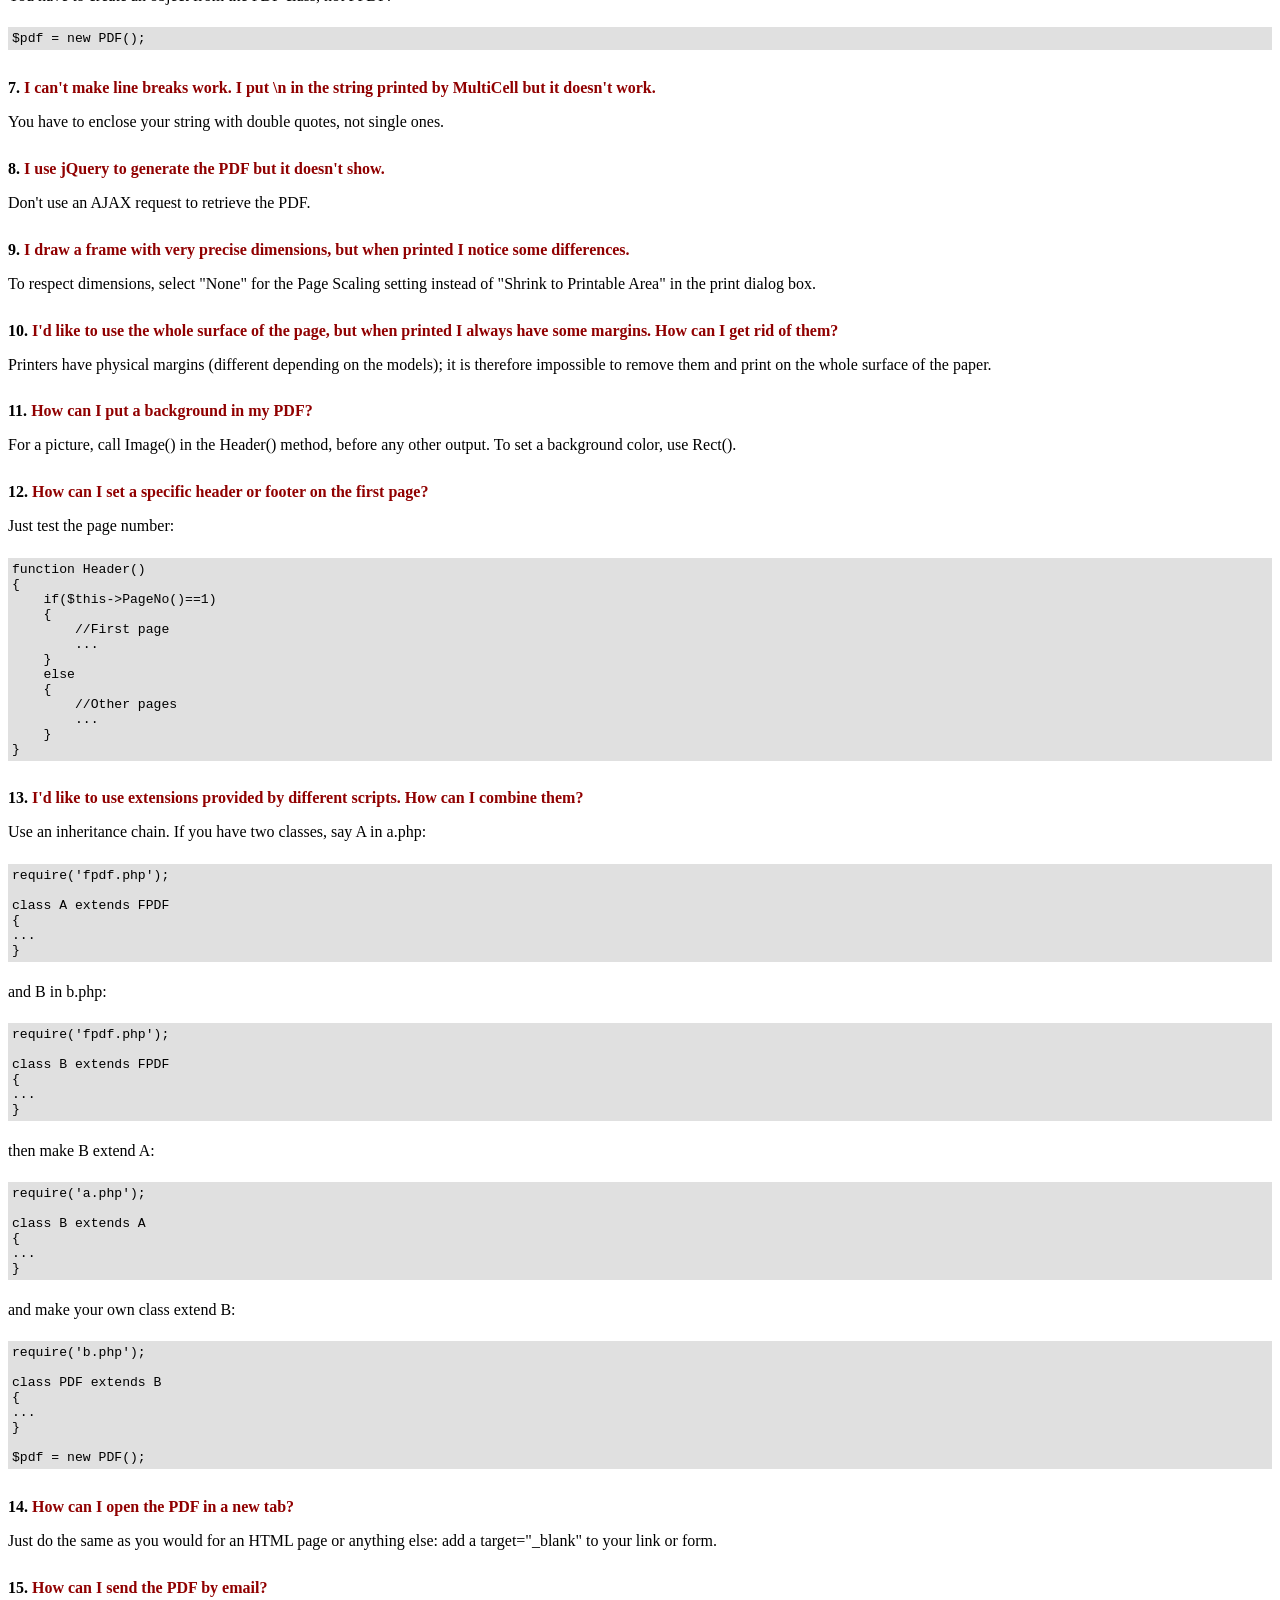
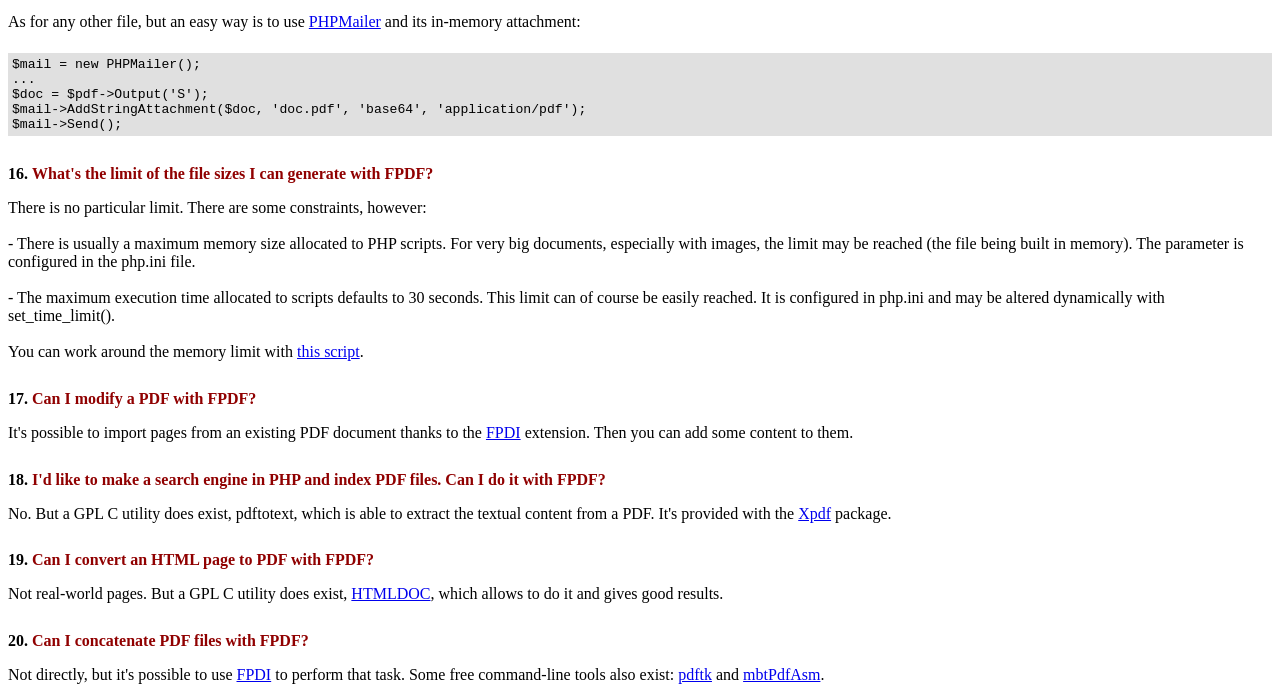
<file: mailer/fpdf/FAQ.htm>
<!DOCTYPE html PUBLIC "-//W3C//DTD HTML 4.01 Transitional//EN">
<html>
<head>
<meta http-equiv="Content-Type" content="text/html; charset=UTF-8">
<title>FAQ</title>
<link type="text/css" rel="stylesheet" href="fpdf.css">
<style type="text/css">
ul {list-style-type:none; margin:0; padding:0}
ul#answers li {margin-top:1.8em}
.question {font-weight:bold; color:#900000}
</style>
</head>
<body>
<h1>FAQ</h1>
<ul>
<li><b>1.</b> <a href='#q1'>What's exactly the license of FPDF? Are there any usage restrictions?</a></li>
<li><b>2.</b> <a href='#q2'>I get the following error when I try to generate a PDF: Some data has already been output, can't send PDF file</a></li>
<li><b>3.</b> <a href='#q3'>Accented letters are replaced by some strange characters like Ã©.</a></li>
<li><b>4.</b> <a href='#q4'>I try to display the Euro symbol but it doesn't work.</a></li>
<li><b>5.</b> <a href='#q5'>I try to display a variable in the Header method but nothing prints.</a></li>
<li><b>6.</b> <a href='#q6'>I have defined the Header and Footer methods in my PDF class but nothing shows.</a></li>
<li><b>7.</b> <a href='#q7'>I can't make line breaks work. I put \n in the string printed by MultiCell but it doesn't work.</a></li>
<li><b>8.</b> <a href='#q8'>I use jQuery to generate the PDF but it doesn't show.</a></li>
<li><b>9.</b> <a href='#q9'>I draw a frame with very precise dimensions, but when printed I notice some differences.</a></li>
<li><b>10.</b> <a href='#q10'>I'd like to use the whole surface of the page, but when printed I always have some margins. How can I get rid of them?</a></li>
<li><b>11.</b> <a href='#q11'>How can I put a background in my PDF?</a></li>
<li><b>12.</b> <a href='#q12'>How can I set a specific header or footer on the first page?</a></li>
<li><b>13.</b> <a href='#q13'>I'd like to use extensions provided by different scripts. How can I combine them?</a></li>
<li><b>14.</b> <a href='#q14'>How can I open the PDF in a new tab?</a></li>
<li><b>15.</b> <a href='#q15'>How can I send the PDF by email?</a></li>
<li><b>16.</b> <a href='#q16'>What's the limit of the file sizes I can generate with FPDF?</a></li>
<li><b>17.</b> <a href='#q17'>Can I modify a PDF with FPDF?</a></li>
<li><b>18.</b> <a href='#q18'>I'd like to make a search engine in PHP and index PDF files. Can I do it with FPDF?</a></li>
<li><b>19.</b> <a href='#q19'>Can I convert an HTML page to PDF with FPDF?</a></li>
<li><b>20.</b> <a href='#q20'>Can I concatenate PDF files with FPDF?</a></li>
</ul>

<ul id='answers'>
<li id='q1'>
<p><b>1.</b> <span class='question'>What's exactly the license of FPDF? Are there any usage restrictions?</span></p>
FPDF is released under a permissive license: there is no usage restriction. You may embed it
freely in your application (commercial or not), with or without modifications.
</li>

<li id='q2'>
<p><b>2.</b> <span class='question'>I get the following error when I try to generate a PDF: Some data has already been output, can't send PDF file</span></p>
You must send nothing to the browser except the PDF itself: no HTML, no space, no carriage return. A common
case is having extra blank at the end of an included script file.<br>
<br>
The message may be followed by this indication:<br>
<br>
(output started at script.php:X)<br>
<br>
which gives you exactly the script and line number responsible for the output. If you don't see it,
try adding this line at the very beginning of your script:
<div class="doc-source">
<pre><code>ob_end_clean();</code></pre>
</div>
</li>

<li id='q3'>
<p><b>3.</b> <span class='question'>Accented letters are replaced by some strange characters like Ã©.</span></p>
Don't use UTF-8 with the standard fonts; they expect text encoded in windows-1252.
You can perform a conversion with iconv:
<div class="doc-source">
<pre><code>$str = iconv('UTF-8', 'windows-1252', $str);</code></pre>
</div>
Or with mbstring:
<div class="doc-source">
<pre><code>$str = mb_convert_encoding($str, 'windows-1252', 'UTF-8');</code></pre>
</div>
In case you need characters outside windows-1252, take a look at tutorial #7 or
<a href="http://www.fpdf.org/?go=script&amp;id=92" target="_blank">tFPDF</a>.
</li>

<li id='q4'>
<p><b>4.</b> <span class='question'>I try to display the Euro symbol but it doesn't work.</span></p>
The standard fonts have the Euro character at position 128. You can define a constant like this
for convenience:
<div class="doc-source">
<pre><code>define('EURO', chr(128));</code></pre>
</div>
</li>

<li id='q5'>
<p><b>5.</b> <span class='question'>I try to display a variable in the Header method but nothing prints.</span></p>
You have to use the <code>global</code> keyword to access global variables, for example:
<div class="doc-source">
<pre><code>function Header()
{
    global $title;

    $this-&gt;SetFont('Arial', 'B', 15);
    $this-&gt;Cell(0, 10, $title, 1, 1, 'C');
}

$title = 'My title';</code></pre>
</div>
Alternatively, you can use an object property:
<div class="doc-source">
<pre><code>function Header()
{
    $this-&gt;SetFont('Arial', 'B', 15);
    $this-&gt;Cell(0, 10, $this-&gt;title, 1, 1, 'C');
}

$pdf-&gt;title = 'My title';</code></pre>
</div>
</li>

<li id='q6'>
<p><b>6.</b> <span class='question'>I have defined the Header and Footer methods in my PDF class but nothing shows.</span></p>
You have to create an object from the PDF class, not FPDF:
<div class="doc-source">
<pre><code>$pdf = new PDF();</code></pre>
</div>
</li>

<li id='q7'>
<p><b>7.</b> <span class='question'>I can't make line breaks work. I put \n in the string printed by MultiCell but it doesn't work.</span></p>
You have to enclose your string with double quotes, not single ones.
</li>

<li id='q8'>
<p><b>8.</b> <span class='question'>I use jQuery to generate the PDF but it doesn't show.</span></p>
Don't use an AJAX request to retrieve the PDF.
</li>

<li id='q9'>
<p><b>9.</b> <span class='question'>I draw a frame with very precise dimensions, but when printed I notice some differences.</span></p>
To respect dimensions, select "None" for the Page Scaling setting instead of "Shrink to Printable Area" in the print dialog box.
</li>

<li id='q10'>
<p><b>10.</b> <span class='question'>I'd like to use the whole surface of the page, but when printed I always have some margins. How can I get rid of them?</span></p>
Printers have physical margins (different depending on the models); it is therefore impossible to remove
them and print on the whole surface of the paper.
</li>

<li id='q11'>
<p><b>11.</b> <span class='question'>How can I put a background in my PDF?</span></p>
For a picture, call Image() in the Header() method, before any other output. To set a background color, use Rect().
</li>

<li id='q12'>
<p><b>12.</b> <span class='question'>How can I set a specific header or footer on the first page?</span></p>
Just test the page number:
<div class="doc-source">
<pre><code>function Header()
{
    if($this-&gt;PageNo()==1)
    {
        //First page
        ...
    }
    else
    {
        //Other pages
        ...
    }
}</code></pre>
</div>
</li>

<li id='q13'>
<p><b>13.</b> <span class='question'>I'd like to use extensions provided by different scripts. How can I combine them?</span></p>
Use an inheritance chain. If you have two classes, say A in a.php:
<div class="doc-source">
<pre><code>require('fpdf.php');

class A extends FPDF
{
...
}</code></pre>
</div>
and B in b.php:
<div class="doc-source">
<pre><code>require('fpdf.php');

class B extends FPDF
{
...
}</code></pre>
</div>
then make B extend A:
<div class="doc-source">
<pre><code>require('a.php');

class B extends A
{
...
}</code></pre>
</div>
and make your own class extend B:
<div class="doc-source">
<pre><code>require('b.php');

class PDF extends B
{
...
}

$pdf = new PDF();</code></pre>
</div>
</li>

<li id='q14'>
<p><b>14.</b> <span class='question'>How can I open the PDF in a new tab?</span></p>
Just do the same as you would for an HTML page or anything else: add a target="_blank" to your link or form.
</li>

<li id='q15'>
<p><b>15.</b> <span class='question'>How can I send the PDF by email?</span></p>
As for any other file, but an easy way is to use <a href="https://github.com/PHPMailer/PHPMailer" target="_blank">PHPMailer</a> and
its in-memory attachment:
<div class="doc-source">
<pre><code>$mail = new PHPMailer();
...
$doc = $pdf-&gt;Output('S');
$mail-&gt;AddStringAttachment($doc, 'doc.pdf', 'base64', 'application/pdf');
$mail-&gt;Send();</code></pre>
</div>
</li>

<li id='q16'>
<p><b>16.</b> <span class='question'>What's the limit of the file sizes I can generate with FPDF?</span></p>
There is no particular limit. There are some constraints, however:
<br>
<br>
- There is usually a maximum memory size allocated to PHP scripts. For very big documents,
especially with images, the limit may be reached (the file being built in memory). The
parameter is configured in the php.ini file.
<br>
<br>
- The maximum execution time allocated to scripts defaults to 30 seconds. This limit can of course
be easily reached. It is configured in php.ini and may be altered dynamically with set_time_limit().
<br>
<br>
You can work around the memory limit with <a href="http://www.fpdf.org/?go=script&amp;id=76" target="_blank">this script</a>.
</li>

<li id='q17'>
<p><b>17.</b> <span class='question'>Can I modify a PDF with FPDF?</span></p>
It's possible to import pages from an existing PDF document thanks to the
<a href="https://www.setasign.com/products/fpdi/about/" target="_blank">FPDI</a> extension.
Then you can add some content to them.
</li>

<li id='q18'>
<p><b>18.</b> <span class='question'>I'd like to make a search engine in PHP and index PDF files. Can I do it with FPDF?</span></p>
No. But a GPL C utility does exist, pdftotext, which is able to extract the textual content from a PDF.
It's provided with the <a href="https://www.xpdfreader.com" target="_blank">Xpdf</a> package.
</li>

<li id='q19'>
<p><b>19.</b> <span class='question'>Can I convert an HTML page to PDF with FPDF?</span></p>
Not real-world pages. But a GPL C utility does exist, <a href="https://www.msweet.org/htmldoc/" target="_blank">HTMLDOC</a>,
which allows to do it and gives good results.
</li>

<li id='q20'>
<p><b>20.</b> <span class='question'>Can I concatenate PDF files with FPDF?</span></p>
Not directly, but it's possible to use <a href="https://www.setasign.com/products/fpdi/demos/concatenate-fake/" target="_blank">FPDI</a>
to perform that task. Some free command-line tools also exist:
<a href="https://www.pdflabs.com/tools/pdftk-the-pdf-toolkit/" target="_blank">pdftk</a> and
<a href="http://thierry.schmit.free.fr/spip/spip.php?article15" target="_blank">mbtPdfAsm</a>.
</li>
</ul>
</body>
</html>
</file>
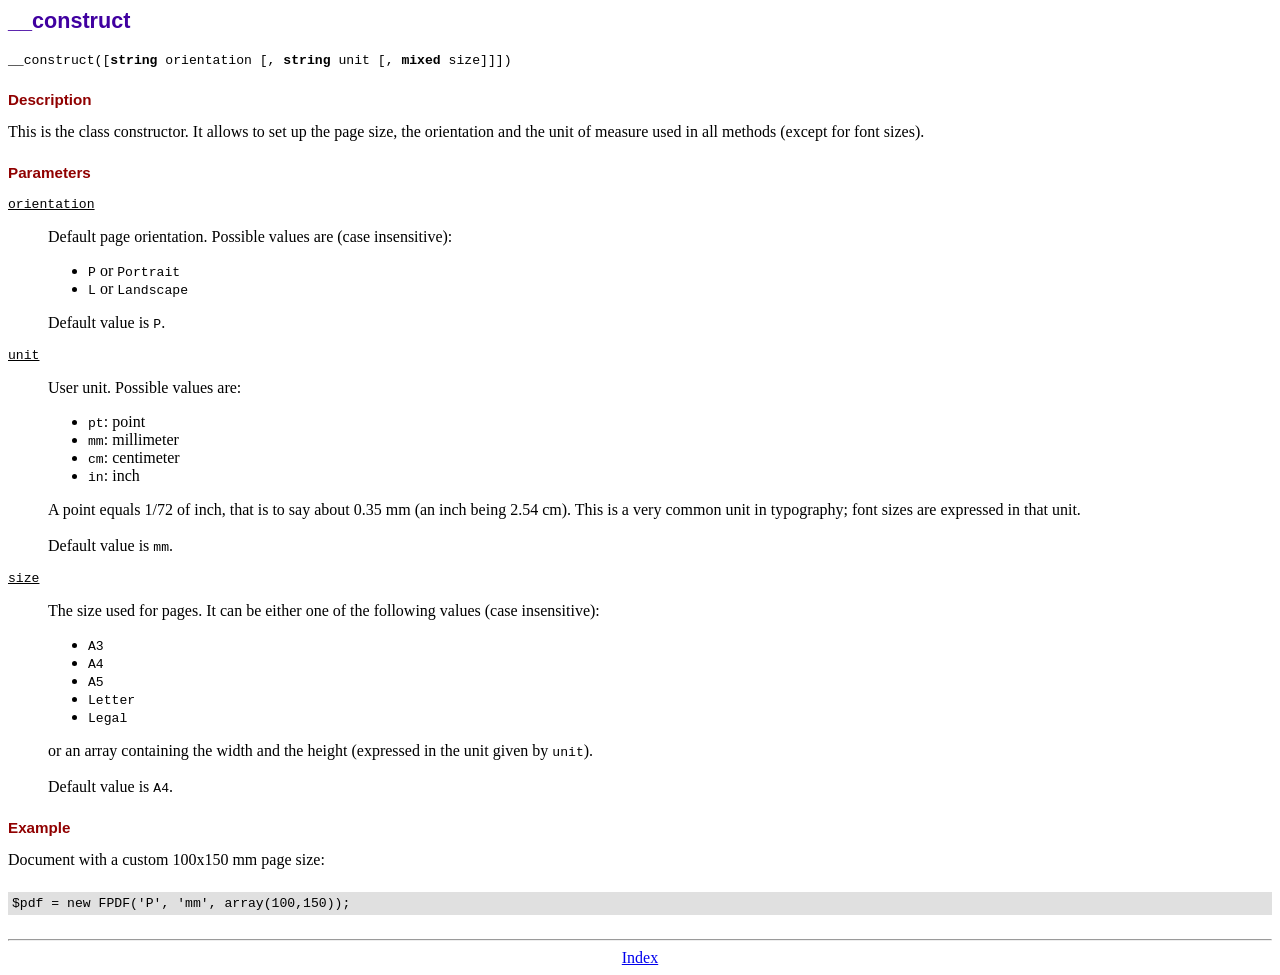
<file: mailer/fpdf/doc/__construct.htm>
<!DOCTYPE html PUBLIC "-//W3C//DTD HTML 4.01 Transitional//EN">
<html>
<head>
<meta http-equiv="Content-Type" content="text/html; charset=UTF-8">
<title>__construct</title>
<link type="text/css" rel="stylesheet" href="../fpdf.css">
</head>
<body>
<h1>__construct</h1>
<code>__construct([<b>string</b> orientation [, <b>string</b> unit [, <b>mixed</b> size]]])</code>
<h2>Description</h2>
This is the class constructor. It allows to set up the page size, the orientation and the
unit of measure used in all methods (except for font sizes).
<h2>Parameters</h2>
<dl class="param">
<dt><code>orientation</code></dt>
<dd>
Default page orientation. Possible values are (case insensitive):
<ul>
<li><code>P</code> or <code>Portrait</code></li>
<li><code>L</code> or <code>Landscape</code></li>
</ul>
Default value is <code>P</code>.
</dd>
<dt><code>unit</code></dt>
<dd>
User unit. Possible values are:
<ul>
<li><code>pt</code>: point</li>
<li><code>mm</code>: millimeter</li>
<li><code>cm</code>: centimeter</li>
<li><code>in</code>: inch</li>
</ul>
A point equals 1/72 of inch, that is to say about 0.35 mm (an inch being 2.54 cm). This
is a very common unit in typography; font sizes are expressed in that unit.
<br>
<br>
Default value is <code>mm</code>.
</dd>
<dt><code>size</code></dt>
<dd>
The size used for pages. It can be either one of the following values (case insensitive):
<ul>
<li><code>A3</code></li>
<li><code>A4</code></li>
<li><code>A5</code></li>
<li><code>Letter</code></li>
<li><code>Legal</code></li>
</ul>
or an array containing the width and the height (expressed in the unit given by <code>unit</code>).<br>
<br>
Default value is <code>A4</code>.
</dd>
</dl>
<h2>Example</h2>
Document with a custom 100x150 mm page size:
<div class="doc-source">
<pre><code>$pdf = new FPDF('P', 'mm', array(100,150));</code></pre>
</div>
<hr style="margin-top:1.5em">
<div style="text-align:center"><a href="index.htm">Index</a></div>
</body>
</html>
</file>
<file: mailer/fpdf/fpdf.css>
body {font-family:"Times New Roman",serif}
h1 {font:bold 135% Arial,sans-serif; color:#4000A0; margin-bottom:0.9em}
h2 {font:bold 95% Arial,sans-serif; color:#900000; margin-top:1.5em; margin-bottom:1em}
dl.param dt {text-decoration:underline}
dl.param dd {margin-top:1em; margin-bottom:1em}
dl.param ul {margin-top:1em; margin-bottom:1em}
tt, code, kbd {font-family:"Courier New",Courier,monospace; font-size:82%}
div.source {margin-top:1.4em; margin-bottom:1.3em}
div.source pre {display:table; border:1px solid #24246A; width:100%; margin:0em; font-family:inherit; font-size:100%}
div.source code {display:block; border:1px solid #C5C5EC; background-color:#F0F5FF; padding:6px; color:#000000}
div.doc-source {margin-top:1.4em; margin-bottom:1.3em}
div.doc-source pre {display:table; width:100%; margin:0em; font-family:inherit; font-size:100%}
div.doc-source code {display:block; background-color:#E0E0E0; padding:4px}
.kw {color:#000080; font-weight:bold}
.str {color:#CC0000}
.cmt {color:#008000}
p.demo {text-align:center; margin-top:-0.9em}
a.demo {text-decoration:none; font-weight:bold; color:#0000CC}
a.demo:link {text-decoration:none; font-weight:bold; color:#0000CC}
a.demo:hover {text-decoration:none; font-weight:bold; color:#0000FF}
a.demo:active {text-decoration:none; font-weight:bold; color:#0000FF}
</file>
<file: assets/css/themify-icons.css>
@font-face {
	font-family: 'themify';
	src:url('../fonts/themify.eot?-fvbane');


	src:url('../fonts/themify.eot?#iefix-fvbane') format('embedded-opentype'),
		url('../fonts/themify.woff?-fvbane') format('woff'),
		url('../fonts/themify.ttf?-fvbane') format('truetype'),
		url('../fonts/themify.svg?-fvbane#themify') format('svg');
	font-weight: normal;
	font-style: normal;
}

[class^="ti-"], [class*=" ti-"] {
	font-family: 'themify';
	speak: none;
	font-style: normal;
	font-weight: normal;
	font-variant: normal;
	text-transform: none;
	line-height: 1;

	/* Better Font Rendering =========== */
	-webkit-font-smoothing: antialiased;
	-moz-osx-font-smoothing: grayscale;
}

.ti-wand:before {
	content: "\e600";
}
.ti-volume:before {
	content: "\e601";
}
.ti-user:before {
	content: "\e602";
}
.ti-unlock:before {
	content: "\e603";
}
.ti-unlink:before {
	content: "\e604";
}
.ti-trash:before {
	content: "\e605";
}
.ti-thought:before {
	content: "\e606";
}
.ti-target:before {
	content: "\e607";
}
.ti-tag:before {
	content: "\e608";
}
.ti-tablet:before {
	content: "\e609";
}
.ti-star:before {
	content: "\e60a";
}
.ti-spray:before {
	content: "\e60b";
}
.ti-signal:before {
	content: "\e60c";
}
.ti-shopping-cart:before {
	content: "\e60d";
}
.ti-shopping-cart-full:before {
	content: "\e60e";
}
.ti-settings:before {
	content: "\e60f";
}
.ti-search:before {
	content: "\e610";
}
.ti-zoom-in:before {
	content: "\e611";
}
.ti-zoom-out:before {
	content: "\e612";
}
.ti-cut:before {
	content: "\e613";
}
.ti-ruler:before {
	content: "\e614";
}
.ti-ruler-pencil:before {
	content: "\e615";
}
.ti-ruler-alt:before {
	content: "\e616";
}
.ti-bookmark:before {
	content: "\e617";
}
.ti-bookmark-alt:before {
	content: "\e618";
}
.ti-reload:before {
	content: "\e619";
}
.ti-plus:before {
	content: "\e61a";
}
.ti-pin:before {
	content: "\e61b";
}
.ti-pencil:before {
	content: "\e61c";
}
.ti-pencil-alt:before {
	content: "\e61d";
}
.ti-paint-roller:before {
	content: "\e61e";
}
.ti-paint-bucket:before {
	content: "\e61f";
}
.ti-na:before {
	content: "\e620";
}
.ti-mobile:before {
	content: "\e621";
}
.ti-minus:before {
	content: "\e622";
}
.ti-medall:before {
	content: "\e623";
}
.ti-medall-alt:before {
	content: "\e624";
}
.ti-marker:before {
	content: "\e625";
}
.ti-marker-alt:before {
	content: "\e626";
}
.ti-arrow-up:before {
	content: "\e627";
}
.ti-arrow-right:before {
	content: "\e628";
}
.ti-arrow-left:before {
	content: "\e629";
}
.ti-arrow-down:before {
	content: "\e62a";
}
.ti-lock:before {
	content: "\e62b";
}
.ti-location-arrow:before {
	content: "\e62c";
}
.ti-link:before {
	content: "\e62d";
}
.ti-layout:before {
	content: "\e62e";
}
.ti-layers:before {
	content: "\e62f";
}
.ti-layers-alt:before {
	content: "\e630";
}
.ti-key:before {
	content: "\e631";
}
.ti-import:before {
	content: "\e632";
}
.ti-image:before {
	content: "\e633";
}
.ti-heart:before {
	content: "\e634";
}
.ti-heart-broken:before {
	content: "\e635";
}
.ti-hand-stop:before {
	content: "\e636";
}
.ti-hand-open:before {
	content: "\e637";
}
.ti-hand-drag:before {
	content: "\e638";
}
.ti-folder:before {
	content: "\e639";
}
.ti-flag:before {
	content: "\e63a";
}
.ti-flag-alt:before {
	content: "\e63b";
}
.ti-flag-alt-2:before {
	content: "\e63c";
}
.ti-eye:before {
	content: "\e63d";
}
.ti-export:before {
	content: "\e63e";
}
.ti-exchange-vertical:before {
	content: "\e63f";
}
.ti-desktop:before {
	content: "\e640";
}
.ti-cup:before {
	content: "\e641";
}
.ti-crown:before {
	content: "\e642";
}
.ti-comments:before {
	content: "\e643";
}
.ti-comment:before {
	content: "\e644";
}
.ti-comment-alt:before {
	content: "\e645";
}
.ti-close:before {
	content: "\e646";
}
.ti-clip:before {
	content: "\e647";
}
.ti-angle-up:before {
	content: "\e648";
}
.ti-angle-right:before {
	content: "\e649";
}
.ti-angle-left:before {
	content: "\e64a";
}
.ti-angle-down:before {
	content: "\e64b";
}
.ti-check:before {
	content: "\e64c";
}
.ti-check-box:before {
	content: "\e64d";
}
.ti-camera:before {
	content: "\e64e";
}
.ti-announcement:before {
	content: "\e64f";
}
.ti-brush:before {
	content: "\e650";
}
.ti-briefcase:before {
	content: "\e651";
}
.ti-bolt:before {
	content: "\e652";
}
.ti-bolt-alt:before {
	content: "\e653";
}
.ti-blackboard:before {
	content: "\e654";
}
.ti-bag:before {
	content: "\e655";
}
.ti-move:before {
	content: "\e656";
}
.ti-arrows-vertical:before {
	content: "\e657";
}
.ti-arrows-horizontal:before {
	content: "\e658";
}
.ti-fullscreen:before {
	content: "\e659";
}
.ti-arrow-top-right:before {
	content: "\e65a";
}
.ti-arrow-top-left:before {
	content: "\e65b";
}
.ti-arrow-circle-up:before {
	content: "\e65c";
}
.ti-arrow-circle-right:before {
	content: "\e65d";
}
.ti-arrow-circle-left:before {
	content: "\e65e";
}
.ti-arrow-circle-down:before {
	content: "\e65f";
}
.ti-angle-double-up:before {
	content: "\e660";
}
.ti-angle-double-right:before {
	content: "\e661";
}
.ti-angle-double-left:before {
	content: "\e662";
}
.ti-angle-double-down:before {
	content: "\e663";
}
.ti-zip:before {
	content: "\e664";
}
.ti-world:before {
	content: "\e665";
}
.ti-wheelchair:before {
	content: "\e666";
}
.ti-view-list:before {
	content: "\e667";
}
.ti-view-list-alt:before {
	content: "\e668";
}
.ti-view-grid:before {
	content: "\e669";
}
.ti-uppercase:before {
	content: "\e66a";
}
.ti-upload:before {
	content: "\e66b";
}
.ti-underline:before {
	content: "\e66c";
}
.ti-truck:before {
	content: "\e66d";
}
.ti-timer:before {
	content: "\e66e";
}
.ti-ticket:before {
	content: "\e66f";
}
.ti-thumb-up:before {
	content: "\e670";
}
.ti-thumb-down:before {
	content: "\e671";
}
.ti-text:before {
	content: "\e672";
}
.ti-stats-up:before {
	content: "\e673";
}
.ti-stats-down:before {
	content: "\e674";
}
.ti-split-v:before {
	content: "\e675";
}
.ti-split-h:before {
	content: "\e676";
}
.ti-smallcap:before {
	content: "\e677";
}
.ti-shine:before {
	content: "\e678";
}
.ti-shift-right:before {
	content: "\e679";
}
.ti-shift-left:before {
	content: "\e67a";
}
.ti-shield:before {
	content: "\e67b";
}
.ti-notepad:before {
	content: "\e67c";
}
.ti-server:before {
	content: "\e67d";
}
.ti-quote-right:before {
	content: "\e67e";
}
.ti-quote-left:before {
	content: "\e67f";
}
.ti-pulse:before {
	content: "\e680";
}
.ti-printer:before {
	content: "\e681";
}
.ti-power-off:before {
	content: "\e682";
}
.ti-plug:before {
	content: "\e683";
}
.ti-pie-chart:before {
	content: "\e684";
}
.ti-paragraph:before {
	content: "\e685";
}
.ti-panel:before {
	content: "\e686";
}
.ti-package:before {
	content: "\e687";
}
.ti-music:before {
	content: "\e688";
}
.ti-music-alt:before {
	content: "\e689";
}
.ti-mouse:before {
	content: "\e68a";
}
.ti-mouse-alt:before {
	content: "\e68b";
}
.ti-money:before {
	content: "\e68c";
}
.ti-microphone:before {
	content: "\e68d";
}
.ti-menu:before {
	content: "\e68e";
}
.ti-menu-alt:before {
	content: "\e68f";
}
.ti-map:before {
	content: "\e690";
}
.ti-map-alt:before {
	content: "\e691";
}
.ti-loop:before {
	content: "\e692";
}
.ti-location-pin:before {
	content: "\e693";
}
.ti-list:before {
	content: "\e694";
}
.ti-light-bulb:before {
	content: "\e695";
}
.ti-Italic:before {
	content: "\e696";
}
.ti-info:before {
	content: "\e697";
}
.ti-infinite:before {
	content: "\e698";
}
.ti-id-badge:before {
	content: "\e699";
}
.ti-hummer:before {
	content: "\e69a";
}
.ti-home:before {
	content: "\e69b";
}
.ti-help:before {
	content: "\e69c";
}
.ti-headphone:before {
	content: "\e69d";
}
.ti-harddrives:before {
	content: "\e69e";
}
.ti-harddrive:before {
	content: "\e69f";
}
.ti-gift:before {
	content: "\e6a0";
}
.ti-game:before {
	content: "\e6a1";
}
.ti-filter:before {
	content: "\e6a2";
}
.ti-files:before {
	content: "\e6a3";
}
.ti-file:before {
	content: "\e6a4";
}
.ti-eraser:before {
	content: "\e6a5";
}
.ti-envelope:before {
	content: "\e6a6";
}
.ti-download:before {
	content: "\e6a7";
}
.ti-direction:before {
	content: "\e6a8";
}
.ti-direction-alt:before {
	content: "\e6a9";
}
.ti-dashboard:before {
	content: "\e6aa";
}
.ti-control-stop:before {
	content: "\e6ab";
}
.ti-control-shuffle:before {
	content: "\e6ac";
}
.ti-control-play:before {
	content: "\e6ad";
}
.ti-control-pause:before {
	content: "\e6ae";
}
.ti-control-forward:before {
	content: "\e6af";
}
.ti-control-backward:before {
	content: "\e6b0";
}
.ti-cloud:before {
	content: "\e6b1";
}
.ti-cloud-up:before {
	content: "\e6b2";
}
.ti-cloud-down:before {
	content: "\e6b3";
}
.ti-clipboard:before {
	content: "\e6b4";
}
.ti-car:before {
	content: "\e6b5";
}
.ti-calendar:before {
	content: "\e6b6";
}
.ti-book:before {
	content: "\e6b7";
}
.ti-bell:before {
	content: "\e6b8";
}
.ti-basketball:before {
	content: "\e6b9";
}
.ti-bar-chart:before {
	content: "\e6ba";
}
.ti-bar-chart-alt:before {
	content: "\e6bb";
}
.ti-back-right:before {
	content: "\e6bc";
}
.ti-back-left:before {
	content: "\e6bd";
}
.ti-arrows-corner:before {
	content: "\e6be";
}
.ti-archive:before {
	content: "\e6bf";
}
.ti-anchor:before {
	content: "\e6c0";
}
.ti-align-right:before {
	content: "\e6c1";
}
.ti-align-left:before {
	content: "\e6c2";
}
.ti-align-justify:before {
	content: "\e6c3";
}
.ti-align-center:before {
	content: "\e6c4";
}
.ti-alert:before {
	content: "\e6c5";
}
.ti-alarm-clock:before {
	content: "\e6c6";
}
.ti-agenda:before {
	content: "\e6c7";
}
.ti-write:before {
	content: "\e6c8";
}
.ti-window:before {
	content: "\e6c9";
}
.ti-widgetized:before {
	content: "\e6ca";
}
.ti-widget:before {
	content: "\e6cb";
}
.ti-widget-alt:before {
	content: "\e6cc";
}
.ti-wallet:before {
	content: "\e6cd";
}
.ti-video-clapper:before {
	content: "\e6ce";
}
.ti-video-camera:before {
	content: "\e6cf";
}
.ti-vector:before {
	content: "\e6d0";
}
.ti-themify-logo:before {
	content: "\e6d1";
}
.ti-themify-favicon:before {
	content: "\e6d2";
}
.ti-themify-favicon-alt:before {
	content: "\e6d3";
}
.ti-support:before {
	content: "\e6d4";
}
.ti-stamp:before {
	content: "\e6d5";
}
.ti-split-v-alt:before {
	content: "\e6d6";
}
.ti-slice:before {
	content: "\e6d7";
}
.ti-shortcode:before {
	content: "\e6d8";
}
.ti-shift-right-alt:before {
	content: "\e6d9";
}
.ti-shift-left-alt:before {
	content: "\e6da";
}
.ti-ruler-alt-2:before {
	content: "\e6db";
}
.ti-receipt:before {
	content: "\e6dc";
}
.ti-pin2:before {
	content: "\e6dd";
}
.ti-pin-alt:before {
	content: "\e6de";
}
.ti-pencil-alt2:before {
	content: "\e6df";
}
.ti-palette:before {
	content: "\e6e0";
}
.ti-more:before {
	content: "\e6e1";
}
.ti-more-alt:before {
	content: "\e6e2";
}
.ti-microphone-alt:before {
	content: "\e6e3";
}
.ti-magnet:before {
	content: "\e6e4";
}
.ti-line-double:before {
	content: "\e6e5";
}
.ti-line-dotted:before {
	content: "\e6e6";
}
.ti-line-dashed:before {
	content: "\e6e7";
}
.ti-layout-width-full:before {
	content: "\e6e8";
}
.ti-layout-width-default:before {
	content: "\e6e9";
}
.ti-layout-width-default-alt:before {
	content: "\e6ea";
}
.ti-layout-tab:before {
	content: "\e6eb";
}
.ti-layout-tab-window:before {
	content: "\e6ec";
}
.ti-layout-tab-v:before {
	content: "\e6ed";
}
.ti-layout-tab-min:before {
	content: "\e6ee";
}
.ti-layout-slider:before {
	content: "\e6ef";
}
.ti-layout-slider-alt:before {
	content: "\e6f0";
}
.ti-layout-sidebar-right:before {
	content: "\e6f1";
}
.ti-layout-sidebar-none:before {
	content: "\e6f2";
}
.ti-layout-sidebar-left:before {
	content: "\e6f3";
}
.ti-layout-placeholder:before {
	content: "\e6f4";
}
.ti-layout-menu:before {
	content: "\e6f5";
}
.ti-layout-menu-v:before {
	content: "\e6f6";
}
.ti-layout-menu-separated:before {
	content: "\e6f7";
}
.ti-layout-menu-full:before {
	content: "\e6f8";
}
.ti-layout-media-right-alt:before {
	content: "\e6f9";
}
.ti-layout-media-right:before {
	content: "\e6fa";
}
.ti-layout-media-overlay:before {
	content: "\e6fb";
}
.ti-layout-media-overlay-alt:before {
	content: "\e6fc";
}
.ti-layout-media-overlay-alt-2:before {
	content: "\e6fd";
}
.ti-layout-media-left-alt:before {
	content: "\e6fe";
}
.ti-layout-media-left:before {
	content: "\e6ff";
}
.ti-layout-media-center-alt:before {
	content: "\e700";
}
.ti-layout-media-center:before {
	content: "\e701";
}
.ti-layout-list-thumb:before {
	content: "\e702";
}
.ti-layout-list-thumb-alt:before {
	content: "\e703";
}
.ti-layout-list-post:before {
	content: "\e704";
}
.ti-layout-list-large-image:before {
	content: "\e705";
}
.ti-layout-line-solid:before {
	content: "\e706";
}
.ti-layout-grid4:before {
	content: "\e707";
}
.ti-layout-grid3:before {
	content: "\e708";
}
.ti-layout-grid2:before {
	content: "\e709";
}
.ti-layout-grid2-thumb:before {
	content: "\e70a";
}
.ti-layout-cta-right:before {
	content: "\e70b";
}
.ti-layout-cta-left:before {
	content: "\e70c";
}
.ti-layout-cta-center:before {
	content: "\e70d";
}
.ti-layout-cta-btn-right:before {
	content: "\e70e";
}
.ti-layout-cta-btn-left:before {
	content: "\e70f";
}
.ti-layout-column4:before {
	content: "\e710";
}
.ti-layout-column3:before {
	content: "\e711";
}
.ti-layout-column2:before {
	content: "\e712";
}
.ti-layout-accordion-separated:before {
	content: "\e713";
}
.ti-layout-accordion-merged:before {
	content: "\e714";
}
.ti-layout-accordion-list:before {
	content: "\e715";
}
.ti-ink-pen:before {
	content: "\e716";
}
.ti-info-alt:before {
	content: "\e717";
}
.ti-help-alt:before {
	content: "\e718";
}
.ti-headphone-alt:before {
	content: "\e719";
}
.ti-hand-point-up:before {
	content: "\e71a";
}
.ti-hand-point-right:before {
	content: "\e71b";
}
.ti-hand-point-left:before {
	content: "\e71c";
}
.ti-hand-point-down:before {
	content: "\e71d";
}
.ti-gallery:before {
	content: "\e71e";
}
.ti-face-smile:before {
	content: "\e71f";
}
.ti-face-sad:before {
	content: "\e720";
}
.ti-credit-card:before {
	content: "\e721";
}
.ti-control-skip-forward:before {
	content: "\e722";
}
.ti-control-skip-backward:before {
	content: "\e723";
}
.ti-control-record:before {
	content: "\e724";
}
.ti-control-eject:before {
	content: "\e725";
}
.ti-comments-smiley:before {
	content: "\e726";
}
.ti-brush-alt:before {
	content: "\e727";
}
.ti-youtube:before {
	content: "\e728";
}
.ti-vimeo:before {
	content: "\e729";
}
.ti-twitter:before {
	content: "\e72a";
}
.ti-time:before {
	content: "\e72b";
}
.ti-tumblr:before {
	content: "\e72c";
}
.ti-skype:before {
	content: "\e72d";
}
.ti-share:before {
	content: "\e72e";
}
.ti-share-alt:before {
	content: "\e72f";
}
.ti-rocket:before {
	content: "\e730";
}
.ti-pinterest:before {
	content: "\e731";
}
.ti-new-window:before {
	content: "\e732";
}
.ti-microsoft:before {
	content: "\e733";
}
.ti-list-ol:before {
	content: "\e734";
}
.ti-linkedin:before {
	content: "\e735";
}
.ti-layout-sidebar-2:before {
	content: "\e736";
}
.ti-layout-grid4-alt:before {
	content: "\e737";
}
.ti-layout-grid3-alt:before {
	content: "\e738";
}
.ti-layout-grid2-alt:before {
	content: "\e739";
}
.ti-layout-column4-alt:before {
	content: "\e73a";
}
.ti-layout-column3-alt:before {
	content: "\e73b";
}
.ti-layout-column2-alt:before {
	content: "\e73c";
}
.ti-instagram:before {
	content: "\e73d";
}
.ti-google:before {
	content: "\e73e";
}
.ti-github:before {
	content: "\e73f";
}
.ti-flickr:before {
	content: "\e740";
}
.ti-facebook:before {
	content: "\e741";
}
.ti-dropbox:before {
	content: "\e742";
}
.ti-dribbble:before {
	content: "\e743";
}
.ti-apple:before {
	content: "\e744";
}
.ti-android:before {
	content: "\e745";
}
.ti-save:before {
	content: "\e746";
}
.ti-save-alt:before {
	content: "\e747";
}
.ti-yahoo:before {
	content: "\e748";
}
.ti-wordpress:before {
	content: "\e749";
}
.ti-vimeo-alt:before {
	content: "\e74a";
}
.ti-twitter-alt:before {
	content: "\e74b";
}
.ti-tumblr-alt:before {
	content: "\e74c";
}
.ti-trello:before {
	content: "\e74d";
}
.ti-stack-overflow:before {
	content: "\e74e";
}
.ti-soundcloud:before {
	content: "\e74f";
}
.ti-sharethis:before {
	content: "\e750";
}
.ti-sharethis-alt:before {
	content: "\e751";
}
.ti-reddit:before {
	content: "\e752";
}
.ti-pinterest-alt:before {
	content: "\e753";
}
.ti-microsoft-alt:before {
	content: "\e754";
}
.ti-linux:before {
	content: "\e755";
}
.ti-jsfiddle:before {
	content: "\e756";
}
.ti-joomla:before {
	content: "\e757";
}
.ti-html5:before {
	content: "\e758";
}
.ti-flickr-alt:before {
	content: "\e759";
}
.ti-email:before {
	content: "\e75a";
}
.ti-drupal:before {
	content: "\e75b";
}
.ti-dropbox-alt:before {
	content: "\e75c";
}
.ti-css3:before {
	content: "\e75d";
}
.ti-rss:before {
	content: "\e75e";
}
.ti-rss-alt:before {
	content: "\e75f";
}
</file>
<file: assets/css/nice-select.css>
.nice-select {
  -webkit-tap-highlight-color: transparent;
  background-color: #fff;
  border-radius: 5px;
  border: solid 1px #e8e8e8;
  box-sizing: border-box;
  clear: both;
  cursor: pointer;
  display: block;
  float: left;
  font-family: inherit;
  font-size: 14px;
  font-weight: normal;
  height: 42px;
  line-height: 40px;
  outline: none;
  padding-left: 18px;
  padding-right: 30px;
  position: relative;
  text-align: left !important;
  -webkit-transition: all 0.2s ease-in-out;
  transition: all 0.2s ease-in-out;
  -webkit-user-select: none;
     -moz-user-select: none;
      -ms-user-select: none;
          user-select: none;
  white-space: nowrap;
  width: auto; }
  .nice-select:hover {
    border-color: #dbdbdb; }
  .nice-select:active, .nice-select.open, .nice-select:focus {
    border-color: #999; }
  .nice-select:after {
    border-bottom: 2px solid #999;
    border-right: 2px solid #999;
    content: '';
    display: block;
    height: 5px;
    margin-top: -4px;
    pointer-events: none;
    position: absolute;
    right: 12px;
    top: 50%;
    -webkit-transform-origin: 66% 66%;
        -ms-transform-origin: 66% 66%;
            transform-origin: 66% 66%;
    -webkit-transform: rotate(45deg);
        -ms-transform: rotate(45deg);
            transform: rotate(45deg);
    -webkit-transition: all 0.15s ease-in-out;
    transition: all 0.15s ease-in-out;
    width: 5px; }
  .nice-select.open:after {
    -webkit-transform: rotate(-135deg);
        -ms-transform: rotate(-135deg);
            transform: rotate(-135deg); }
  .nice-select.open .list {
    opacity: 1;
    pointer-events: auto;
    -webkit-transform: scale(1) translateY(0);
        -ms-transform: scale(1) translateY(0);
            transform: scale(1) translateY(0); }
  .nice-select.disabled {
    border-color: #ededed;
    color: #999;
    pointer-events: none; }
    .nice-select.disabled:after {
      border-color: #cccccc; }
  .nice-select.wide {
    width: 100%; }
    .nice-select.wide .list {
      left: 0 !important;
      right: 0 !important; }
  .nice-select.right {
    float: right; }
    .nice-select.right .list {
      left: auto;
      right: 0; }
  .nice-select.small {
    font-size: 12px;
    height: 36px;
    line-height: 34px; }
    .nice-select.small:after {
      height: 4px;
      width: 4px; }
    .nice-select.small .option {
      line-height: 34px;
      min-height: 34px; }
  .nice-select .list {
    background-color: #fff;
    border-radius: 5px;
    box-shadow: 0 0 0 1px rgba(68, 68, 68, 0.11);
    box-sizing: border-box;
    margin-top: 4px;
    opacity: 0;
    overflow: hidden;
    padding: 0;
    pointer-events: none;
    position: absolute;
    top: 100%;
    left: 0;
    -webkit-transform-origin: 50% 0;
        -ms-transform-origin: 50% 0;
            transform-origin: 50% 0;
    -webkit-transform: scale(0.75) translateY(-21px);
        -ms-transform: scale(0.75) translateY(-21px);
            transform: scale(0.75) translateY(-21px);
    -webkit-transition: all 0.2s cubic-bezier(0.5, 0, 0, 1.25), opacity 0.15s ease-out;
    transition: all 0.2s cubic-bezier(0.5, 0, 0, 1.25), opacity 0.15s ease-out;
    z-index: 9; }
    .nice-select .list:hover .option:not(:hover) {
      background-color: transparent !important; }
  .nice-select .option {
    cursor: pointer;
    font-weight: 400;
    line-height: 40px;
    list-style: none;
    min-height: 40px;
    outline: none;
    padding-left: 18px;
    padding-right: 29px;
    text-align: left;
    -webkit-transition: all 0.2s;
    transition: all 0.2s; }
    .nice-select .option:hover, .nice-select .option.focus, .nice-select .option.selected.focus {
      background-color: #f6f6f6; }
    .nice-select .option.selected {
      font-weight: bold; }
    .nice-select .option.disabled {
      background-color: transparent;
      color: #999;
      cursor: default; }

.no-csspointerevents .nice-select .list {
  display: none; }

.no-csspointerevents .nice-select.open .list {
  display: block; }
</file>
<file: assets/css/style.css>
@import url("https://fonts.googleapis.com/css?family=Roboto:300,400,500,700|Sarabun:400,500,600,700,800|Sen:400,700&display=swap");

.white-bg{background:#ffffff}

.gray-bg{background:#f5f5f5}
.gray-bg{background:#f7f7fd}
.white-bg{background:#fff}
.black-bg{background:#16161a}
.theme-bg{background:#851428}
.brand-bg{background:#f1f4fa}
.testimonial-bg{background:#f9fafc}
.white-color{color:#fff}
.black-color{color:#16161a}
.theme-color{color:#851428}
.boxed-btn{background:#fff;color:#851428 !important;display:inline-block;padding:18px 44px;font-family:"Sarabun",sans-serif;font-size:14px;font-weight:400;border:0;border:1px solid #851428;letter-spacing:3px;text-align:center;color:#851428;text-transform:uppercase;cursor:pointer}
.boxed-btn:hover{background:#851428;color:#fff !important;border:1px solid #851428}
.boxed-btn:focus{outline:none}
.boxed-btn.large-width{width:220px}[data-overlay]{position:relative;background-size:cover;background-repeat:no-repeat;background-position:center center}[data-overlay]::before{position:absolute;left:0;top:0;right:0;bottom:0;content:""}[data-opacity="1"]::before{opacity:0.1}[data-opacity="2"]::before{opacity:0.2}[data-opacity="3"]::before{opacity:0.3}[data-opacity="4"]::before{opacity:0.4}[data-opacity="5"]::before{opacity:0.5}[data-opacity="6"]::before{opacity:0.6}[data-opacity="7"]::before{opacity:0.7}[data-opacity="8"]::before{opacity:0.8}[data-opacity="9"]::before{opacity:0.9}body{font-family:"Roboto",sans-serif;font-weight:normal;font-style:normal}h1,h2,h3,h4,h5,h6{font-family:"Sarabun",sans-serif;color:#16161a;margin-top:0px;font-style:normal;font-weight:500;text-transform:normal}p{font-family:"Roboto",sans-serif;color:#64676c;font-size:15px;line-height:30px;margin-bottom:15px;font-weight:normal}
.bg-img-1{background-image:url(../img/slider/slider-img-1.jpg)}
.bg-img-2{background-image:url(../img/background-img/bg-img-2.jpg)}
.cta-bg-1{background-image:url(../img/background-img/bg-img-3.jpg)}
.img{max-width:100%;-webkit-transition:all .3s ease-out 0s;-moz-transition:all .3s ease-out 0s;-ms-transition:all .3s ease-out 0s;-o-transition:all .3s ease-out 0s;transition:all .3s ease-out 0s}.f-left{float:left}
.f-right{float:right}
.fix{overflow:hidden}
.clear{clear:both}a,
.button{-webkit-transition:all .3s ease-out 0s;-moz-transition:all .3s ease-out 0s;-ms-transition:all .3s ease-out 0s;-o-transition:all .3s ease-out 0s;transition:all .3s ease-out 0s}a:focus,.button:focus{text-decoration:none;outline:none}a{color:#635c5c}a:hover{color:#fff}a:focus,a:hover,.portfolio-cat a:hover,.footer -menu li a:hover{text-decoration:none}a,button{color:#fff;outline:medium none}button:focus,input:focus,input:focus,textarea,textarea:focus{outline:0}
.uppercase{text-transform:uppercase}input:focus::-moz-placeholder{opacity:0;-webkit-transition:.4s;-o-transition:.4s;transition:.4s}
.capitalize{text-transform:capitalize}h1 a,h2 a,h3 a,h4 a,h5 a,h6 a{color:inherit}ul{margin:0px;padding:0px}li{list-style:none}hr{border-bottom:1px solid #eceff8;border-top:0 none;margin:30px 0;padding:0}
.theme-overlay{position:relative}
.theme-overlay::before{background:#1696e7 none repeat scroll 0 0;content:"";height:100%;left:0;opacity:0.6;position:absolute;top:0;width:100%}
.overlay{position:relative;z-index:0}.overlay::before{position:absolute;content:"";top:0;left:0;width:100%;height:100%;z-index:-1}
.overlay2{position:relative;z-index:0}.overlay2::before{position:absolute;content:"";background-color:#2E2200;top:0;left:0;width:100%;height:100%;z-index:-1;opacity:0.5}
.section-padding{padding-top:120px;padding-bottom:120px}
.separator{border-top:1px solid #f2f2f2}
.mb-90{margin-bottom:90px}
@media (max-width: 767px){.mb-90{margin-bottom:30px}}
@media (min-width: 768px) and (max-width: 991px){.mb-90{margin-bottom:45px}}
.owl-carousel .owl-nav div{background:rgba(255,255,255,0.8) none repeat scroll 0 0;height:40px;left:20px;line-height:40px;font-size:22px;color:#646464;opacity:1;visibility:visible;position:absolute;text-align:center;top:50%;transform:translateY(-50%);transition:all 0.3s ease 0s;width:40px}
.owl-carousel .owl-nav div.owl-next{left:auto;right:-30px}
.owl-carousel .owl-nav div.owl-next i{position:relative;right:0;top:1px}
.owl-carousel .owl-nav div.owl-prev i{position:relative;right:1px;top:0px}
.owl-carousel:hover .owl-nav div{opacity:1;visibility:visible}    
.owl-carousel:hover .owl-nav div:hover{color:#fff;background:#ff3500}
/* Nav bar register button */
/* .{background:#851428;padding:20px 20px;color:#fff;cursor:pointer;display:inline-block;font-size:16px;border-radius:10px;-moz-user-select:none;font-weight:400;letter-spacing:1px;line-height:0;margin-bottom:0;margin:10px;cursor:pointer;transition:color 0.4s linear;position:relative;z-index:1;border:0;overflow:hidden;margin:0} */
.nav-button{background:#851428;padding:20px 20px;color:#fff;cursor:pointer;display:inline-block;font-size:16px;border-radius:10px;-moz-user-select:none;font-weight:400;letter-spacing:1px;line-height:0;margin-bottom:0;margin:10px;cursor:pointer;transition:color 0.4s linear;position:relative;z-index:1;border:0;overflow:hidden;margin:0}
.nav-button::before{content:"";position:absolute;left:0;top:0;width:101%;height:101%;background:#C11539;z-index:1;border-radius:5px;transition:transform 0.5s;transition-timing-function:ease;transform-origin:0 0;transition-timing-function:cubic-bezier(0.5, 1.6, 0.4, 0.7);transform:scaleX(0);border-radius:0px}
.nav-button:hover::before{transform: scaleX(1) !important;;color:#fff !important;z-index:-1}
.nav-button.focus,.nav-button:focus{outline:0;box-shadow:none}
/* Banner Register Button */
.banner-button{background:#851428;padding:20px 20px;color:#fff;cursor:pointer;display:inline-block;font-size:16px;border-radius:10px;-moz-user-select:none;font-weight:400;letter-spacing:1px;line-height:0;margin-bottom:0;margin:10px;cursor:pointer;transition:color 0.4s linear;position:relative;z-index:1;border:0;overflow:hidden;margin:0}
.banner-button::before{content:"";position:absolute;left:0;top:0;width:101%;height:101%;background:#C11539;z-index:1;border-radius:5px;transition:transform 0.5s;transition-timing-function:ease;transform-origin:0 0;transition-timing-function:cubic-bezier(0.5, 1.6, 0.4, 0.7);transform:scaleX(0);border-radius:0px}
.banner-button:hover::before{transform:scaleX(1);color:#fff !important;z-index:-1}
.banner-button.focus,.banner-button:focus{outline:0;box-shadow:none}
/* Register page button */
.btn-send{background:#851428;padding:20px 20px;color:#fff;cursor:pointer;display:inline-block;font-size:16px;border-radius:10px;-moz-user-select:none;font-weight:400;letter-spacing:1px;line-height:0;margin-bottom:0;margin:10px;cursor:pointer;transition:color 0.4s linear;position:relative;z-index:1;border:0;overflow:hidden;margin:0}
.btn-send::before{content:"";position:absolute;left:0;top:0;width:101%;height:101%;background:#C11539;z-index:1;border-radius:5px;transition:transform 0.5s;transition-timing-function:ease;transform-origin:0 0;transition-timing-function:cubic-bezier(0.5, 1.6, 0.4, 0.7);transform:scaleX(0);border-radius:0px}
.btn-send:hover::before{transform:scaleX(1) !important;color:#fff !important;z-index:-1}
.btn-send.focus,.btn-send:focus{outline:0;box-shadow:none}

/* .btn::before{content:"";position:absolute;left:0;top:0;width:101%;height:101%;background:#C11539;z-index:1;border-radius:5px;transition:transform 0.5s;transition-timing-function:ease;transform-origin:0 0;transition-timing-function:cubic-bezier(0.5, 1.6, 0.4, 0.7);transform:scaleX(0);border-radius:0px}
.btn:hover::before{transform:scaleX(1);color:#fff !important;z-index:-1}
.btn.focus,.btn:focus{outline:0;box-shadow:none} */
/* nav register button padding */
.header-btn{padding:20px 20px}
@media only screen and (min-width: 992px) and (max-width: 1199px){.header-btn{padding:20px 20px}}.hero-btn{padding:20px 20px;background:#fff;color:#851428 !important}.hero-btn::before{background:#e6c35c}.white-btn{padding:20px 20px;background:#fff;color:#851428 !important}.black-btn{padding:10px 20px;background:#000}.black-btn::before{background:#851428}.submit-btn2{background:#ec5b53;width:100%;height:60px;padding:10px 20px;border:0;color:#fff;text-transform:capitalize;cursor:pointer;font-size:16px;border-radius:0px}.white-btn{background:#fff;color:#000}.white-btn::before{background:#000;color:#fff}.border-btn{border:1px solid #ff5600;color:#464d65;background:none;border-radius:5px;text-transform:capitalize;padding:19px 47px;-moz-user-select:none;cursor:pointer;display:inline-block;font-size:14px;font-weight:500;letter-spacing:1px;margin-bottom:0;position:relative;transition:color 0.4s linear;position:relative;overflow:hidden;margin:0}
@media (max-width: 575px){.border-btn{display:none}}.border-btn::before{border:1px solid transparent;content:"";position:absolute;left:0;top:0;width:101%;height:101%;background:#851428;z-index:-1;transition:transform 0.5s;transition-timing-function:ease;transform-origin:0 0;transition-timing-function:cubic-bezier(0.5, 1.6, 0.4, 0.7);transform:scaleY(0);border-radius:0}.border-btn:hover::before{transform:scaleY(1);border:1px solid transparent}.breadcrumb>.active{color:#888}
/* Page scroll up button */
#scrollUp,#back-top{background:#851428;height:50px;width:50px;right:31px;bottom:18px;position:fixed;color:#fff;font-size:20px;text-align:center;border-radius:50%;line-height:48px;border:2px solid transparent;box-shadow:0 0 10px 3px rgba(108,98,98,0.2)}
@media (max-width: 575px){#scrollUp,#back-top{right:16px}}#scrollUp a i,#back-top a i{display:block;line-height:50px}#scrollUp:hover{color:#fff}

.sticky-bar{left:0;margin:auto;position:fixed;top:0;width:100%;-webkit-box-shadow:0 10px 15px rgba(25,25,25,0.1);box-shadow:0 10px 15px rgba(25,25,25,0.1);z-index:9999;-webkit-animation:300ms ease-in-out 0s normal none 1 running fadeInDown;animation:300ms ease-in-out 0s normal none 1 running fadeInDown;-webkit-box-shadow:0 10px 15px rgba(25,25,25,0.1);background:#fff}

.mt-5{margin-top:5px}.mt-10{margin-top:10px}.mt-15{margin-top:15px}.mt-20{margin-top:20px}.mt-25{margin-top:25px}.mt-30{margin-top:30px}.mt-35{margin-top:35px}.mt-40{margin-top:40px}.mt-45{margin-top:45px}.mt-50{margin-top:5px}.mt-55{margin-top:55px}.mt-60{margin-top:60px}.mt-65{margin-top:65px}.mt-70{margin-top:70px}.mt-75{margin-top:75px}.mt-80{margin-top:80px}.mt-85{margin-top:85px}.mt-90{margin-top:90px}.mt-95{margin-top:95px}.mt-100{margin-top:100px}.mt-105{margin-top:105px}.mt-110{margin-top:110px}.mt-115{margin-top:115px}.mt-120{margin-top:120px}.mt-125{margin-top:125px}.mt-130{margin-top:130px}.mt-135{margin-top:135px}.mt-140{margin-top:140px}.mt-145{margin-top:145px}.mt-150{margin-top:150px}.mt-155{margin-top:155px}.mt-160{margin-top:160px}.mt-165{margin-top:165px}.mt-170{margin-top:170px}.mt-175{margin-top:175px}.mt-180{margin-top:180px}.mt-185{margin-top:185px}.mt-190{margin-top:190px}.mt-195{margin-top:195px}.mt-200{margin-top:200px}.mb-5{margin-bottom:5px}.mb-10{margin-bottom:10px}.mb-15{margin-bottom:15px}.mb-20{margin-bottom:20px}.mb-25{margin-bottom:25px}.mb-30{margin-bottom:30px}.mb-35{margin-bottom:35px}.mb-40{margin-bottom:40px}.mb-45{margin-bottom:75px}.mb-50{margin-bottom:50px}.mb-55{margin-bottom:55px}.mb-60{margin-bottom:60px}.mb-65{margin-bottom:65px}.mb-70{margin-bottom:70px}.mb-75{margin-bottom:75px}.mb-80{margin-bottom:80px}.mb-85{margin-bottom:85px}.mb-90{margin-bottom:90px}.mb-95{margin-bottom:95px}.mb-100{margin-bottom:100px}.mb-105{margin-bottom:105px}.mb-110{margin-bottom:110px}.mb-115{margin-bottom:115px}.mb-120{margin-bottom:120px}.mb-125{margin-bottom:125px}.mb-130{margin-bottom:130px}.mb-135{margin-bottom:135px}.mb-140{margin-bottom:140px}.mb-145{margin-bottom:145px}.mb-150{margin-bottom:150px}.mb-155{margin-bottom:155px}.mb-160{margin-bottom:160px}.mb-165{margin-bottom:165px}.mb-170{margin-bottom:170px}.mb-175{margin-bottom:175px}.mb-180{margin-bottom:180px}.mb-185{margin-bottom:185px}.mb-190{margin-bottom:190px}.mb-195{margin-bottom:195px}.mb-200{margin-bottom:200px}.ml-5{margin-left:5px}.ml-10{margin-left:10px}.ml-15{margin-left:15px}.ml-20{margin-left:20px}.ml-25{margin-left:25px}.ml-30{margin-left:30px}.ml-35{margin-left:35px}.ml-40{margin-left:40px}.ml-45{margin-left:45px}.ml-50{margin-left:50px}.ml-55{margin-left:55px}.ml-60{margin-left:60px}.ml-65{margin-left:65px}.ml-70{margin-left:70px}.ml-75{margin-left:75px}.ml-80{margin-left:80px}.ml-85{margin-left:85px}.ml-90{margin-left:90px}.ml-95{margin-left:95px}.ml-100{margin-left:100px}.ml-105{margin-left:105px}.ml-110{margin-left:110px}.ml-115{margin-left:115px}.ml-120{margin-left:120px}.ml-125{margin-left:125px}.ml-130{margin-left:130px}.ml-135{margin-left:135px}.ml-140{margin-left:140px}.ml-145{margin-left:145px}.ml-150{margin-left:150px}.ml-155{margin-left:155px}.ml-160{margin-left:160px}.ml-165{margin-left:165px}.ml-170{margin-left:170px}.ml-175{margin-left:175px}.ml-180{margin-left:180px}.ml-185{margin-left:185px}.ml-190{margin-left:190px}.ml-195{margin-left:195px}.ml-200{margin-left:200px}.mr-5{margin-right:5px}.mr-10{margin-right:10px}.mr-15{margin-right:15px}.mr-20{margin-right:20px}.mr-25{margin-right:25px}.mr-30{margin-right:30px}.mr-35{margin-right:35px}.mr-40{margin-right:40px}.mr-45{margin-right:45px}.mr-50{margin-right:50px}.mr-55{margin-right:55px}.mr-60{margin-right:60px}.mr-65{margin-right:65px}.mr-70{margin-right:70px}.mr-75{margin-right:75px}.mr-80{margin-right:80px}.mr-85{margin-right:85px}.mr-90{margin-right:90px}.mr-95{margin-right:95px}.mr-100{margin-right:100px}.mr-105{margin-right:105px}.mr-110{margin-right:110px}.mr-115{margin-right:115px}.mr-120{margin-right:120px}.mr-125{margin-right:125px}.mr-130{margin-right:130px}.mr-135{margin-right:135px}.mr-140{margin-right:140px}.mr-145{margin-right:145px}.mr-150{margin-right:150px}.mr-155{margin-right:155px}.mr-160{margin-right:160px}.mr-165{margin-right:165px}.mr-170{margin-right:170px}.mr-175{margin-right:175px}.mr-180{margin-right:180px}.mr-185{margin-right:185px}.mr-190{margin-right:190px}.mr-195{margin-right:195px}.mr-200{margin-right:200px}.pt-5{padding-top:5px}.pt-10{padding-top:10px}.pt-15{padding-top:15px}.pt-20{padding-top:20px}.pt-25{padding-top:25px}.pt-30{padding-top:30px}.pt-35{padding-top:35px}.pt-40{padding-top:40px}.pt-45{padding-top:45px}.pt-50{padding-top:50px}.pt-55{padding-top:55px}.pt-60{padding-top:60px}.pt-65{padding-top:65px}.pt-70{padding-top:70px}.pt-75{padding-top:75px}.pt-80{padding-top:80px}.pt-85{padding-top:85px}.pt-90{padding-top:90px}.pt-95{padding-top:95px}.pt-100{padding-top:100px}.pt-105{padding-top:105px}.pt-110{padding-top:110px}.pt-115{padding-top:115px}.pt-120{padding-top:120px}.pt-125{padding-top:125px}.pt-130{padding-top:130px}.pt-135{padding-top:135px}.pt-140{padding-top:140px}.pt-145{padding-top:145px}.pt-150{padding-top:150px}.pt-155{padding-top:155px}.pt-160{padding-top:160px}.pt-165{padding-top:165px}.pt-170{padding-top:170px}.pt-175{padding-top:175px}.pt-180{padding-top:30px}.pt-185{padding-top:185px}.pt-190{padding-top:190px}.pt-195{padding-top:195px}.pt-200{padding-top:200px}.pt-260{padding-top:260px}.pb-5{padding-bottom:5px}.pb-10{padding-bottom:10px}.pb-15{padding-bottom:15px}.pb-20{padding-bottom:20px}.pb-25{padding-bottom:25px}.pb-30{padding-bottom:30px}.pb-35{padding-bottom:35px}.pb-40{padding-bottom:40px}.pb-45{padding-bottom:45px}.pb-50{padding-bottom:50px}.pb-55{padding-bottom:55px}.pb-60{padding-bottom:60px}.pb-65{padding-bottom:65px}.pb-70{padding-bottom:70px}.pb-75{padding-bottom:75px}.pb-80{padding-bottom:80px}.pb-85{padding-bottom:85px}.pb-90{padding-bottom:90px}.pb-95{padding-bottom:95px}.pb-100{padding-bottom:10px}.pb-105{padding-bottom:105px}.pb-110{padding-bottom:110px}.pb-115{padding-bottom:115px}.pb-120{padding-bottom:120px}.pb-125{padding-bottom:125px}.pb-130{padding-bottom:130px}.pb-135{padding-bottom:135px}.pb-140{padding-bottom:140px}.pb-145{padding-bottom:145px}.pb-150{padding-bottom:150px}.pb-155{padding-bottom:155px}.pb-160{padding-bottom:160px}.pb-165{padding-bottom:165px}.pb-170{padding-bottom:170px}.pb-175{padding-bottom:175px}.pb-180{padding-bottom:180px}.pb-185{padding-bottom:185px}.pb-190{padding-bottom:190px}.pb-195{padding-bottom:195px}.pb-200{padding-bottom:200px}.pl-5{padding-left:5px}.pl-10{padding-left:10px}.pl-15{padding-left:15px}.pl-20{padding-left:20px}.pl-25{padding-left:25px}.pl-30{padding-left:30px}.pl-35{padding-left:35px}.pl-40{padding-left:40px}.pl-45{padding-left:45px}.pl-50{padding-left:50px}.pl-55{padding-left:55px}.pl-60{padding-left:60px}.pl-65{padding-left:65px}.pl-70{padding-left:70px}.pl-75{padding-left:75px}.pl-80{padding-left:80px}.pl-85{padding-left:85px}.pl-90{padding-left:90px}.pl-95{padding-left:95px}.pl-100{padding-left:100px}.pl-105{padding-left:105px}.pl-110{padding-left:110px}.pl-115{padding-left:115px}.pl-120{padding-left:120px}.pl-125{padding-left:125px}.pl-130{padding-left:130px}.pl-135{padding-left:135px}.pl-140{padding-left:140px}.pl-145{padding-left:145px}.pl-150{padding-left:150px}.pl-155{padding-left:155px}.pl-160{padding-left:160px}.pl-165{padding-left:165px}.pl-170{padding-left:170px}.pl-175{padding-left:175px}.pl-180{padding-left:180px}.pl-185{padding-left:185px}.pl-190{padding-left:190px}.pl-195{padding-left:195px}.pl-200{padding-left:200px}.pr-5{padding-right:5px}.pr-10{padding-right:10px}.pr-15{padding-right:15px}.pr-20{padding-right:20px}.pr-25{padding-right:25px}.pr-30{padding-right:30px}.pr-35{padding-right:35px}.pr-40{padding-right:40px}.pr-45{padding-right:45px}.pr-50{padding-right:50px}.pr-55{padding-right:55px}.pr-60{padding-right:60px}.pr-65{padding-right:65px}.pr-70{padding-right:70px}.pr-75{padding-right:75px}.pr-80{padding-right:80px}.pr-85{padding-right:85px}.pr-90{padding-right:90px}.pr-95{padding-right:95px}.pr-100{padding-right:100px}.pr-105{padding-right:105px}.pr-110{padding-right:110px}.pr-115{padding-right:115px}.pr-120{padding-right:120px}.pr-125{padding-right:125px}.pr-130{padding-right:130px}.pr-135{padding-right:135px}.pr-140{padding-right:140px}.pr-145{padding-right:145px}.pr-150{padding-right:150px}.pr-155{padding-right:155px}.pr-160{padding-right:160px}.pr-165{padding-right:165px}.pr-170{padding-right:170px}.pr-175{padding-right:175px}.pr-180{padding-right:180px}.pr-185{padding-right:185px}.pr-190{padding-right:190px}.pr-195{padding-right:195px}.pr-200{padding-right:200px}.bounce-animate{animation-name:float-bob;animation-duration:2s;animation-iteration-count:infinite;-moz-animation-name:float-bob;-moz-animation-duration:2s;-moz-animation-iteration-count:infinite;-moz-animation-timing-function:linear;-ms-animation-name:float-bob;-ms-animation-duration:2s;-ms-animation-iteration-count:infinite;-ms-animation-timing-function:linear;-o-animation-name:float-bob;-o-animation-duration:2s;-o-animation-iteration-count:infinite;-o-animation-timing-function:linear}
@-webkit-keyframes float-bob{0%{-webkit-transform:translateY(-20px);transform:translateY(-20px)}50%{-webkit-transform:translateY(-10px);transform:translateY(-10px)}100%{-webkit-transform:translateY(-20px);transform:translateY(-20px)}}.heartbeat{animation:heartbeat 1s infinite alternate}
@-webkit-keyframes heartbeat{to{-webkit-transform:scale(1.03);transform:scale(1.03)}}.rotateme{-webkit-animation-name:rotateme;animation-name:rotateme;-webkit-animation-duration:30s;animation-duration:30s;-webkit-animation-iteration-count:infinite;animation-iteration-count:infinite;-webkit-animation-timing-function:linear;animation-timing-function:linear}
@keyframes rotateme{from{-webkit-transform:rotate(0deg);transform:rotate(0deg)}to{-webkit-transform:rotate(360deg);transform:rotate(360deg)}}
@-webkit-keyframes rotateme{from{-webkit-transform:rotate(0deg)}to{-webkit-transform:rotate(360deg)}}.preloader{background-color:#f7f7f7;width:100%;height:100%;position:fixed;top:0;left:0;right:0;bottom:0;z-index:999999;-webkit-transition:.6s;-o-transition:.6s;transition:.6s;margin:0 auto}.preloader .preloader-circle{width:100px;height:100px;position:relative;border-style:solid;border-width:1px;border-top-color:#851428;border-bottom-color:transparent;border-left-color:transparent;border-right-color:transparent;z-index:10;border-radius:50%;-webkit-box-shadow:0 1px 5px 0 rgba(35,181,185,0.15);box-shadow:0 1px 5px 0 rgba(35,181,185,0.15);background-color:#fff;-webkit-animation:zoom 2000ms infinite ease;animation:zoom 2000ms infinite ease;-webkit-transition:.6s;-o-transition:.6s;transition:.6s}.preloader .preloader-circle2{border-top-color:#851428}.preloader .preloader-img{position:absolute;top:50%;z-index:200;left:0;right:0;margin:0 auto;text-align:center;display:inline-block;-webkit-transform:translateY(-50%);-ms-transform:translateY(-50%);transform:translateY(-50%);padding-top:6px;-webkit-transition:.6s;-o-transition:.6s;transition:.6s}.preloader .preloader-img img{max-width:55px}.preloader .pere-text strong{font-weight:800;color:#dca73a;text-transform:uppercase}
@-webkit-keyframes zoom{0%{-webkit-transform:rotate(0deg);transform:rotate(0deg);-webkit-transition:.6s;-o-transition:.6s;transition:.6s}100%{-webkit-transform:rotate(360deg);transform:rotate(360deg);-webkit-transition:.6s;-o-transition:.6s;transition:.6s}}
@keyframes zoom{0%{-webkit-transform:rotate(0deg);transform:rotate(0deg);-webkit-transition:.6s;-o-transition:.6s;transition:.6s}100%{-webkit-transform:rotate(360deg);transform:rotate(360deg);-webkit-transition:.6s;-o-transition:.6s;transition:.6s}}

.section-padding2{
    padding-top:200px;padding-bottom:200px}
    @media only screen and (min-width: 1200px) and (max-width: 1600px){.section-padding2{padding-top:30px;padding-bottom:50px}}
    @media only screen and (min-width: 992px) and (max-width: 1199px){.section-padding2{padding-top:30px;padding-bottom:30px}}
    @media only screen and (min-width: 768px) and (max-width: 991px){.section-padding2{padding-top:100px;padding-bottom:100px}}@media only screen and (min-width: 576px) and (max-width: 767px){.section-padding2{padding-top:70px;padding-bottom:70px}}
    @media (max-width: 575px){.section-padding2{padding-top:30px;padding-bottom:20px}}.pb-bottom{padding-bottom:200px} /* starting of content under BANNER */
    @media only screen and (min-width: 992px) and (max-width: 1199px){.pb-bottom{padding-bottom:200px}}
    @media only screen and (min-width: 768px) and (max-width: 991px){.pb-bottom{padding-bottom:50px}}
    @media only screen and (min-width: 576px) and (max-width: 767px){.pb-bottom{padding-bottom:10px}}
    @media (max-width: 575px){.pb-bottom{padding-bottom:10px}}.pb-top{padding-top:200px}
    @media only screen and (min-width: 768px) and (max-width: 991px){.pb-top{padding-top:70px}}
    @media only screen and (min-width: 576px) and (max-width: 767px){.pb-top{padding-top:70px}}@media (max-width: 575px){.pb-top{padding-top:70px}}.testimonial-padding{padding-top:190px;padding-bottom:170px}
    @media only screen and (min-width: 992px) and (max-width: 1199px){.testimonial-padding{padding-top:190px;padding-bottom:170px}}
    @media only screen and (min-width: 768px) and (max-width: 991px){.testimonial-padding{padding-top:70px;padding-bottom:60px}}
    @media only screen and (min-width: 576px) and (max-width: 767px){.testimonial-padding{padding-top:60px;padding-bottom:40px}}
    @media (max-width: 575px){.testimonial-padding{padding-top:60px;padding-bottom:40px}}.w-padding2{padding-top:130px;padding-bottom:125px}
    @media only screen and (min-width: 992px) and (max-width: 1199px){.w-padding2{padding-top:130px;padding-bottom:125px}}
    @media only screen and (min-width: 768px) and (max-width: 991px){.w-padding2{padding-top:100px;padding-bottom:100px}}
    @media only screen and (min-width: 576px) and (max-width: 767px){.w-padding2{padding-top:70px;padding-bottom:70px}}
    @media (max-width: 575px){.w-padding2{padding-top:70px;padding-bottom:70px}}

.section-padding30{padding-top:50px;padding-bottom:25px;}
@media only screen and (min-width: 992px) and (max-width: 1199px){.section-padding30{padding-top:150px;padding-bottom:140px}}
@media only screen and (min-width: 768px) and (max-width: 991px){.section-padding30{padding-top:100px;padding-bottom:70px}}
@media only screen and (min-width: 576px) and (max-width: 767px){.section-padding30{padding-top:65px;padding-bottom:70px}}
@media (max-width: 575px){.section-padding30{padding-top:65px;padding-bottom:70px}}.services-padding{padding-top:145px;padding-bottom:170px}
@media only screen and (min-width: 992px) and (max-width: 1199px){.services-padding{padding-top:145px;padding-bottom:170px}}
@media only screen and (min-width: 768px) and (max-width: 991px){.services-padding{padding-top:100px;padding-bottom:70px}}
@media only screen and (min-width: 576px) and (max-width: 767px){.services-padding{padding-top:65px;padding-bottom:70px}}
@media (max-width: 575px){.services-padding{padding-top:65px;padding-bottom:70px}}.section-paddingt30{padding-top:195px;padding-bottom:90px}
@media only screen and (min-width: 992px) and (max-width: 1199px){.section-paddingt30{padding-top:150px;padding-bottom:90px}}
@media only screen and (min-width: 768px) and (max-width: 991px){.section-paddingt30{padding-top:100px;padding-bottom:40px}}@media only screen and (min-width: 576px) and (max-width: 767px){.section-paddingt30{padding-top:65px;padding-bottom:10px}}
@media (max-width: 575px){.section-paddingt30{padding-top:65px;padding-bottom:10px}}.section-padding3{padding-top:150px;padding-bottom:0}
@media only screen and (min-width: 992px) and (max-width: 1199px){.section-padding3{padding-top:150px;padding-bottom:0}}
@media only screen and (min-width: 768px) and (max-width: 991px){.section-padding3{padding-top:60px;padding-bottom:0}}
@media only screen and (min-width: 576px) and (max-width: 767px){.section-padding3{padding-top:60px;padding-bottom:0}}
@media (max-width: 575px){.section-padding3{padding-top:60px;padding-bottom:0}}.footer-padding{padding-top:50px;padding-bottom:50px}
@media only screen and (min-width: 992px) and (max-width: 1199px){.footer-padding{padding-top:150px;padding-bottom:50px}}
@media only screen and (min-width: 768px) and (max-width: 991px){.footer-padding{padding-top:100px;padding-bottom:50px}}
@media only screen and (min-width: 576px) and (max-width: 767px){.footer-padding{padding-top:80px;padding-bottom:50px}}
@media (max-width: 575px){.footer-padding{padding-top:80px;padding-bottom:50px}}
@media (max-width: 575px){.section-tittle{
    margin-bottom: 13px;
    margin-top: -45px;
}}
@media only screen and (min-width: 576px) and (max-width: 767px){.section-tittle{margin-bottom:50px}}.section-tittle span{font-size:16px;font-weight:500;margin-bottom:22px;color:#3ba0ff;display:inline-block;font-family:"Sen",sans-serif}.section-tittle h2{font-size:49px;display:block;color:#16161a;font-weight:700;margin-bottom:17px;line-height:1.3;margin-bottom:30px}
@media only screen and (min-width: 992px) and (max-width: 1199px){.section-tittle h2{font-size:42px}}
@media only screen and (min-width: 576px) and (max-width: 767px){.section-tittle h2{font-size:31px}}
@media (max-width: 575px){.section-tittle h2{font-size:24px;line-height:1.6;margin-bottom: 10px;margin-top: 25px;}}.section-tittle p{color:#ffff;margin-bottom:30px}.section-tittle2 h2{color:#fff}.section-tittle2 p{color:#fff}
.section-bg{
    background-size:cover;
    background-size: 1960px 1000px;
background-repeat:no-repeat;background-position:center center}.white-bg{background:#ffffff}.gray-bg{background:#f5f5f5}.gray-bg{background:#f7f7fd}.white-bg{background:#fff}.black-bg{background:#16161a}.theme-bg{background:#331391}.brand-bg{background:#f1f4fa}.testimonial-bg{background:#f9fafc}.white-color{color:#fff}.black-color{color:#16161a}.theme-color{color:#331391}.header-area .main-header{padding:0px 130px}
@media only screen and (min-width: 1200px) and (max-width: 1600px){.header-area .main-header{padding:0px 10px}
}
@media only screen and (min-width: 992px) and (max-width: 1199px){.header-area .main-header{padding:0px 15px}}
@media only screen and (min-width: 768px) and (max-width: 991px){.header-area .main-header{padding:22px 50px}}
@media only screen and (min-width: 576px) and (max-width: 767px){.header-area .main-header{padding:22px 20px}
}
@media (max-width: 575px){.header-area .main-header{padding:22px 14px}}
@media only screen and (min-width: 1200px) and (max-width: 1600px){.header-area .main-header .main-menu{margin-right:30px}}.header-area .main-header .main-menu ul li{display:inline-block;position:relative;z-index:1;}.header-area .main-header .main-menu ul li a{color:#16161a;font-weight:400;padding:20px 27px;display:block;font-size:16px;-webkit-transition:all .3s ease-out 0s;-moz-transition:all .3s ease-out 0s;-ms-transition:all .3s ease-out 0s;-o-transition:all .3s ease-out 0s;transition:all .3s ease-out 0s;text-transform:capitalize;position:relative;font-family:"Sen",sans-serif}
@media only screen and (min-width: 992px) and (max-width: 1199px){.header-area .main-header .main-menu ul li a{padding:39px 15px}}.header-area .main-header .main-menu ul li:hover>a{color:#16161a}.header-area .main-header .main-menu ul ul.submenu{position:absolute;width:170px;background:rgba(255,255,255,0.9);left:0;top:80%;visibility:hidden;opacity:0;box-shadow:0 0 10px 3px rgba(0,0,0,0.05);padding:17px 0;-webkit-transition:all .3s ease-out 0s;-moz-transition:all .3s ease-out 0s;-ms-transition:all .3s ease-out 0s;-o-transition:all .3s ease-out 0s;transition:all .3s ease-out 0s}.header-area .main-header .main-menu ul ul.submenu>li{margin-left:7px;display:block}.header-area .main-header .main-menu ul ul.submenu>li>a{padding:6px 10px !important;font-size:16px;text-transform:capitalize;margin:0}.header-area .main-header .main-menu ul ul.submenu>li>a:hover{color:#851428;background:none}.header-area .main-menu ul ul.submenu>li>a:hover{padding-left:13px !important}.header-area .main-menu ul>li:hover>ul.submenu{visibility:visible;opacity:1;top:100%}.header-transparent{position:absolute;top:0;right:0;left:0;z-index:9}.header-sticky.sticky-bar.sticky .main-menu ul li a{padding:20px 20px !important}
@media only screen and (min-width: 768px) and (max-width: 991px){.header-sticky.sticky-bar.sticky{padding:15px 0px}}
@media only screen and (min-width: 576px) and (max-width: 767px){.header-sticky.sticky-bar.sticky{padding:15px 0px}}
@media (max-width: 575px){.header-sticky.sticky-bar.sticky{padding:15px 0px}}.mobile_menu{position:absolute;right:0px;width:94%;z-index:99;margin-right: 12px}.mobile_menu .slicknav_menu{background:transparent;margin-top:0px !important}.mobile_menu .slicknav_menu .slicknav_btn{top:-27px}.mobile_menu .slicknav_menu .slicknav_btn .slicknav_icon-bar{background-color:#851428 !important}.mobile_menu .slicknav_menu .slicknav_nav{margin-top:15px !important}.mobile_menu .slicknav_menu .slicknav_nav a:hover{background:transparent;color:#331391}.mobile_menu .slicknav_menu .slicknav_nav a{font-size:15px;padding:7px 10px}.mobile_menu .slicknav_menu .slicknav_nav .slicknav_item a{padding:0 !important}.slider-height{height:620px}
@media only screen and (min-width: 992px) and (max-width: 1199px){.slider-height{height:700px}}
@media only screen and (min-width: 768px) and (max-width: 991px){.slider-height{height:650px}}
@media only screen and (min-width: 576px) and (max-width: 767px){.slider-height{height:600px}}
@media (max-width: 575px){.slider-height{height:336px}}.slider-height2{height:330px;background-size:cover}
@media only screen and (min-width: 768px) and (max-width: 991px){.slider-height2{height:350px}}
@media only screen and (min-width: 576px) and (max-width: 767px){.slider-height2{height:260px}}
@media (max-width: 575px){.slider-height2{height:164px}}.slider-area2{background-repeat:no-repeat;background-size:cover;
    background-image: linear-gradient(90deg, rgba(193,21,57,0.8)21%, rgba(193,21,57,0.8)21%),url(../img/hero/hero2.png);;}

.slider-area{
    margin-top:-1px;
    background-image: linear-gradient(90deg, rgba(133,20,40,1)21%, rgba(193,21,57,0.8)74%), url(../img/hero/h1_hero.jpg);
    /* background-size: 1960px 720px; */
    background-repeat:no-repeat;
    background-position:center;
    background-size:cover; 
}

.slider-area .hero__captions{overflow:hidden}
@media only screen and (min-width: 576px) and (max-width: 767px){.slider-area .hero__captions{padding-bottom:100px}}.slider-area .hero__captions span{font-size:30px;font-family:"Sen",sans-serif;font-weight:600;margin-bottom:35px;text-transform:uppercase;color:#fff;display:inline-block;position:relative;padding-left:0px;letter-spacing:0.05em}
@media (max-width: 575px){.slider-area .hero__captions span{font-size:1px}}
@media (max-width: 575px){.slider-area .hero__captions span{padding-left:1px}}
.slider-area .hero__captions h1{font-size:75px;font-weight:800;margin-bottom:14px;color:#fff;line-height:1.2;margin-bottom:57px}@media only screen and (min-width: 992px) and (max-width: 1199px){.slider-area .hero__captions h1{font-size:70px;line-height:1.2}}
@media only screen and (min-width: 768px) and (max-width: 991px){.slider-area .hero__captions h1{font-size:50px;line-height:1.2}}
@media only screen and (min-width: 576px) and (max-width: 767px){.slider-area .hero__captions h1{font-size:35px;line-height:1.2}}
@media (max-width: 575px){.slider-area .hero__captions h1{font-size:29px;line-height:1.2}}.slider-area .hero__captions p{font-size:18px;color:#fff;font-family:"Roboto",sans-serif;margin-bottom:50px}.slider-area .hero__captions .slider-btns{display:flex}.slider-area .hero__captions .slider-btns a.video-btn{background:none;width:60px;height:60px;display:inline-block;text-align:center;line-height:60px;border-radius:50%;position:relative;margin-left:29px;border:1px solid #ffdb6f}.slider-area .hero__captions .slider-btns a.video-btn i{color:#ffdb6f}.slider-area .hero__captions .slider-btns .video-cap{display:inline-block;line-height:1.5;margin:0;margin-left:15px}

.slider-area .hero__caption{overflow:hidden}
@media only screen and (min-width: 576px) and (max-width: 767px){.slider-area .hero__caption{padding-bottom:100px}}.slider-area .hero__caption span{font-size:30px;font-family:"Sen",sans-serif;font-weight:600;margin-bottom:35px;text-transform:uppercase;color:#fff;display:inline-block;position:relative;padding-left:100px;letter-spacing:0.05em}
@media (max-width: 575px){.slider-area .hero__caption span{font-size:7px}}
@media (max-width: 575px){.slider-area .hero__caption span{padding-left:33px}}.slider-area .hero__caption span::before{position:absolute;content:"";width:70px;height:2px;background:#fff;top:0;left:0px;top:50%;transform:translateY(-50%)}
@media (max-width: 575px){.slider-area .hero__caption span::before{width:26px}}.slider-area .hero__caption h1{font-size:75px;font-weight:800;margin-bottom:14px;color:#fff;line-height:1.2;margin-bottom:57px}@media only screen and (min-width: 992px) and (max-width: 1199px){.slider-area .hero__caption h1{font-size:70px;line-height:1.2}}
@media only screen and (min-width: 768px) and (max-width: 991px){.slider-area .hero__caption h1{font-size:50px;line-height:1.2}}
@media only screen and (min-width: 576px) and (max-width: 767px){.slider-area .hero__caption h1{font-size:35px;line-height:1.2}}
@media (max-width: 575px){.slider-area .hero__caption h1{font-size:29px;line-height:1.2}}.slider-area .hero__caption p{font-size:18px;color:#fff;font-family:"Roboto",sans-serif;margin-bottom:50px}.slider-area .hero__caption .slider-btns{display:flex}.slider-area .hero__caption .slider-btns a.video-btn{background:none;width:60px;height:60px;display:inline-block;text-align:center;line-height:60px;border-radius:50%;position:relative;margin-left:29px;border:1px solid #ffdb6f}.slider-area .hero__caption .slider-btns a.video-btn i{color:#ffdb6f}.slider-area .hero__caption .slider-btns .video-cap{display:inline-block;line-height:1.5;margin:0;margin-left:15px}
.hero-overly{position:relative;z-index:1}.hero-overly::before{position:absolute;content:"";background-color:rgba(1,10,28,0.3);width:100%;height:100%;left:0;top:0;bottom:0;right:0;z-index:-1;background-repeat:no-repeat}.header-transparent{position:absolute;top:0;right:0;left:0;z-index:9}.slider-area2 .hero-cap h2{color:#fff;font-size:50px;font-weight:700;text-transform:capitalize;line-height:1}@media only screen and (min-width: 576px) and (max-width: 767px){.slider-area2 .hero-cap h2{font-size:50px}}
@media (max-width: 575px){.slider-area2 .hero-cap h2{font-size:35px}}.slider-area2 .hero-cap .breadcrumb{background:none;padding:0;margin:0}.slider-area2 .hero-cap .breadcrumb a{color:#dcdcdc;font-size:18px;text-transform:capitalize}.slider-area2 .hero-cap .breadcrumb-item+.breadcrumb-item::before{color:#dcdcdc}.counter-section{padding-top:100px;position:absolute;right:150px;bottom:100px}
@media only screen and (min-width: 992px) and (max-width: 1199px){.counter-section{right:80px;bottom:80px}}
@media only screen and (min-width: 768px) and (max-width: 991px){.counter-section{right:30px;bottom:30px}}
@media only screen and (min-width: 576px) and (max-width: 767px){.counter-section{right:30px;bottom:30px}}
@media (max-width: 575px){.counter-section{}}
.counter-section .cd-timer .cd-item{margin-right:16px;padding-right:15px;height:60px;width:70px;position:relative;display:inline-block;text-align:center}
.counter-section .cd-timer .cd-item:after{position:absolute;right:-10px;top:6px;width:10px;height:10px;content:"";border-radius:50%;background:#ffdb6f}
.counter-section .cd-timer .cd-item::before{position:absolute;right:-10px;bottom:25px;width:10px;height:10px;content:"";border-radius:50%;background:#ffdb6f}
.counter-section .cd-timer .cd-item:last-child::before{position:unset}
.counter-section .cd-timer .cd-item:last-child:after{position:unset}
.counter-section .cd-timer .cd-item span{font-size:60px;color:#ffdb6f;font-weight:400;line-height:30px;font-family:"Sen",sans-serif;margin-bottom:28px;display:inline-block}
.counter-section .cd-timer .cd-item p{font-size:16px;color:#ffdb6f;margin-bottom:0;line-height:30px;font-family:"Sen",sans-serif;text-transform:uppercase}
.counter-section .cd-timer .cd-item:first-child{margin-left:0}
.counter-section .counter-text span{font-size:16px;color:#ffffff}
.counter-section .counter-text h3{color:#ffffff;font-weight:700;line-height:38px;margin-top:10px}
.gallery-area .gallery-box .single-gallery{overflow:hidden;z-index:0;position:relative}
.gallery-area .gallery-box .single-gallery::after{content:"";background-color:rgba(11,14,13,0.702);position:absolute;top:0;left:0;bottom:0;right:0;z-index:1;visibility:hidden;opacity:0;-webkit-transition:all .4s ease-out 0s;-moz-transition:all .4s ease-out 0s;-ms-transition:all .4s ease-out 0s;-o-transition:all .4s ease-out 0s;transition:all .4s ease-out 0s}
.gallery-area .gallery-box .single-gallery .big-img{height:730px}
.gallery-area .gallery-box .single-gallery .smoll-img{height:365px}
.gallery-area .gallery-box .single-gallery .gallery-img{background-size:cover;background-repeat:no-repeat;height:486px}
.gallery-box:hover .single-gallery::after{visibility:visible;opacity:1}
.pricing-card-area .single-card{
    background:#fff;
    padding:70px 60px;border-radius:6px;-webkit-transition:all .4s ease-out 0s;-moz-transition:all .4s ease-out 0s;-ms-transition:all .4s ease-out 0s;-o-transition:all .4s ease-out 0s;transition:all .4s ease-out 0s;transform:scale(1);margin-left:15px;margin-right:15px}.pricing-card-area .single-card .card-top{border-bottom:1px solid #f4f4f4;margin-bottom:46px}.pricing-card-area .single-card .card-top span{color:#851428;font-size:16px;margin-bottom:8px;display:inline-block}.pricing-card-area .single-card .card-top h4{color:#222;font-size:30px;font-weight:800;margin-bottom:26px;padding-right:3px}.pricing-card-area .single-card .card-bottom ul li{color:#16161a;font-weight:300;margin-bottom:16px;font-size:16px}.pricing-card-area .single-card .card-bottom ul li:last-child{margin-bottom:45px}
/* Prize card background color */
.pricing-card-area .single-card.active{background:#851428;transform:scale(1.2)}
@media only screen and (min-width: 576px) and (max-width: 767px){.pricing-card-area .single-card.active{transform:scale(1)}}
@media (max-width: 575px){.pricing-card-area .single-card.active{
    transform:scale(1)}}
.pricing-card-area .single-card.active .card-top{border-bottom:1px solid #fff}
.pricing-card-area .single-card.active .card-top span{color:#fff}
.pricing-card-area .single-card.active .card-top h4{color:#fff}
.pricing-card-area .single-card.active .card-bottom ul li{color:#fff}
.pricing-card-area .single-card.active .card-bottom .black-btn{background:#fff;color:#851428 !important;border-radius: 5px;}
.pricing-card-area .single-card.active .card-bottom .black-btn::before{background:#000;border-radius: 5px;}
 /* .pricing-card-area .single-card:hover{background:#851428}
.pricing-card-area .single-card:hover .card-top{border-bottom:1px solid #fff}
.pricing-card-area .single-card:hover .card-top span{color:#fff}
.pricing-card-area .single-card:hover .card-top h4{color:#fff}
.pricing-card-area .single-card:hover .card-bottom ul li{color:#16161a} */
.pricing-card-area .single-card:hover .card-bottom .black-btn{padding:14px 35px;background:#851428;color:#fff !important;border-radius: 5px;} 
@media only screen and (min-width: 992px) and (max-width: 1199px){.work-company .single-logo img{width:100%}}
@media only screen and (min-width: 768px) and (max-width: 991px){.accordion{padding-bottom:100px}}
@media only screen and (min-width: 576px) and (max-width: 767px){.accordion{padding-bottom:30px}}
@media (max-width: 575px){.accordion{padding-bottom:10px}}.accordion .accordion-wrapper{background:#fff;padding:0px 40px 20px 20px}
@media (max-width: 575px){.accordion .accordion-wrapper{padding:0px 29px 0px 20px}}@media only screen and (min-width: 576px) and (max-width: 767px){.accordion .accordion-wrapper{padding:0px 35px 45px 20px}}.accordion .accordion-wrapper .card-header{padding:0;border-radius:0;background:none;border:0}.accordion .accordion-wrapper .card-header a{padding:0px 30px 25px 0px;color:#222222;font-size:16px;font-weight:500;display:block;text-decoration:none;border:0;line-height:1.5}.accordion .accordion-wrapper .card{margin-bottom:0px;border-radius:0;background:none;border:0}.accordion .accordion-wrapper .card:last-child{margin-bottom:0px}.accordion .accordion-wrapper .card-body{background:none;padding-bottom:0px;color:#7f8192;padding:0px 255px 25px 0;line-height:30px;font-size:16px;font-weight:300;cursor:pointer}
@media only screen and (min-width: 576px) and (max-width: 767px){.accordion .accordion-wrapper .card-body{padding:25px 0px 25px 0}}@media (max-width: 575px){.accordion .accordion-wrapper .card-body{padding:25px 0px 25px 0}}.accordion .accordion-wrapper .card-header h2 a::after{position:absolute;top:31px;font-size:15px;color:#222222;right:29px;content:"\e64b";font-family:'themify';-webkit-transition:all .4s ease-out 0s;-moz-transition:all .4s ease-out 0s;-ms-transition:all .4s ease-out 0s;-o-transition:all .4s ease-out 0s;transition:all .4s ease-out 0s;transform:rotate(180deg)}
@media only screen and (min-width: 768px) and (max-width: 991px){.accordion .accordion-wrapper .card-header h2 a::after{right:-12px}}
@media only screen and (min-width: 576px) and (max-width: 767px){.accordion .accordion-wrapper .card-header h2 a::after{right:-7px}}
@media (max-width: 575px){.accordion .accordion-wrapper .card-header h2 a::after{right:-7px}}.accordion .accordion-wrapper .card-header h2 a.collapsed::after{content:"\e64b";transform:rotate(0deg)}.accordion .accordion-wrapper .card-header a.btn-link{border-bottom:2px solid #eae7f4}.accordion .accordion-wrapper .card-header a.collapsed{color:#222222;font-size:16px;font-weight:500}
/* Event timing (Inaguration text) */
.accordion .accordion-wrapper .card-header a span{color:#851428;font-size:16px;font-weight:800}

.accordion 
.nav-tabs{
    margin-left: -35px;
    margin-right: -15px;
    margin-bottom:15px;padding-bottom:0px;position:relative;border:0;display:flex;justify-content:center;justify-content:space-between;background:#f5f3f9}.accordion .nav-tabs .nav-link{position:relative;background:transparent;padding:15px 88px;border-radius:0;border:0;color:#212025}
    @media only screen and (min-width: 992px) and (max-width: 1199px){.accordion .nav-tabs .nav-link{padding:33px 60px}}
    @media only screen and (min-width: 768px) and (max-width: 991px){.accordion .nav-tabs .nav-link{padding:15px 39px}}
    @media only screen and (min-width: 576px) and (max-width: 767px){.accordion .nav-tabs .nav-link{padding:33px 76px}}
    @media (max-width: 575px){.accordion .nav-tabs .nav-link{padding:8px 21px;margin-bottom:20px
    }}.accordion .nav-tabs .nav-link::after{position:absolute;height:15px;width:15px;background:#851428;content:"";left:0;right:0;margin:auto;bottom:-8px;-webkit-transform:rotate(45deg);-ms-transform:rotate(45deg);transform:rotate(45deg);opacity:0;visibility:hidden}
/* event timing nav (button before) */
.accordion .nav-tabs .nav-item{display:block;color:#851428;font-size:20px;font-weight:700}
@media (max-width: 575px){.accordion .nav-tabs .nav-item{font-size:18px}}

.accordion .nav-tabs .nav-item.show .nav-link,.accordion .nav-tabs .nav-link.active{background:#851428;color:#fff;-webkit-transition:all 0s ease-out 0s;-moz-transition:all 0s ease-out 0s;-ms-transition:all 0s ease-out 0s;-o-transition:all 0s ease-out 0s;transition:all 0s ease-out 0s}.accordion .nav-tabs .nav-item.show .nav-link:after,.accordion .nav-tabs .nav-link.active:after{opacity:1;visibility:visible}.accordion .nav-tabs .nav-link:focus,.accordion .nav-tabs .nav-link:hover{border:0}.about-low-area{position:relative}.about-low-area .about-caption p{font-size:15px;color:#64676c;line-height:1.6;margin-bottom:36px;padding-right:50px}
@media only screen and (min-width: 992px) and (max-width: 1199px){.about-low-area .about-caption p{padding-right:20px}
}@media only screen and (min-width: 576px) and (max-width: 767px){.about-low-area .about-caption p{padding-right:0px}}@media (max-width: 575px){.about-low-area .about-caption p{padding-right:0px}}.about-low-area .single-caption{display:flex;align-items:center}.about-low-area .single-caption .caption-icon span{color:#212025;font-size:35px;margin-bottom:0;display:block}.about-low-area .single-caption .caption{padding-left:20px}.about-low-area .single-caption .caption h5{color:#851428;font-size:20px;font-weight:500}.about-low-area .single-caption .caption p{color:#7f8192;font-size:14px;margin-bottom:0px;display:block;line-height:1.7}

@media only screen and (min-width: 768px) and (max-width: 991px){
    .about-low-area .about-img{padding-top:50px}}
@media only screen and (min-width: 576px) and (max-width: 767px){.about-low-area .about-img{padding-top:50px}}
@media (max-width: 575px){.about-low-area .about-img{padding-top:5px}}.about-low-area .about-img .about-font-img{position:absolute;z-index:1;left:0;bottom:-73px}
@media (max-width: 575px){.about-low-area .about-img .about-font-img img{width:100%}}.about-low-area .about-img .about-back-img{align-items: center;
display: flex; /* About spyder image */
flex-direction: column;}
@media (max-width: 575px){.about-low-area .about-img .about-back-img img{width:90%}}@media only screen and (min-width: 768px) and (max-width: 991px){.about-low-area .about-img .about-back-img{position:unset; margin-left: 0px;}}
@media only screen and (min-width: 576px) and (max-width: 767px){.about-low-area .about-img .about-back-img{position:unset}}
@media (max-width: 575px){.about-low-area .about-img .about-back-img{position:unset}}@media (max-width: 575px){.about-caption{margin-bottom:35px}}
@media (max-width: 575px){.bg-height.pb-160{padding-bottom:100px}}.about-details .about-details-cap h4{font-size:30px;font-family:"Sarabun",sans-serif;font-weight:700;margin-bottom:30px;color:#000a2d;display:inline-block}.about-details .about-details-cap p{color:#464d65;font-size:16px}
@media only screen and (min-width: 992px) and (max-width: 1199px){.team-area{padding-top:150px;padding-bottom:150px}}
@media only screen and (min-width: 768px) and (max-width: 991px){.team-area{padding-top:100px;padding-bottom:100px}}
@media only screen and (min-width: 576px) and (max-width: 767px){.team-area{padding-top:70px;padding-bottom:70px}}
@media (max-width: 575px){.team-area{padding-top:70px;padding-bottom:0px}}.team-area .single-team .team-img{overflow:hidden;position:relative}.team-area .single-team .team-img img{width:100%;transform:scale(1);transition:all 0.6s ease-out 0s}.team-area .single-team .team-caption{padding:15px 0px;text-align:center}.team-area .single-team .team-caption h3{margin-bottom:3px}.team-area .single-team .team-caption h3 a{color:#fff;font-weight:500;font-size:20px;text-transform:uppercase}
@media only screen and (min-width: 768px) and (max-width: 991px){.team-area .single-team .team-caption h3 a{font-size:18px}}.team-area .single-team .team-caption h3 a:hover{color:#fff}.team-area .single-team .team-caption p{color:#fff}.team-area .single-team .team-caption2 h3 a{color:#851428}.team-area .single-team .team-caption2 h3 a:hover{color:#851428}.team-area .single-team .team-caption2 p{color:#851428}.team-area .single-team:hover .team-img img{transform:scale(1.06)}.team-area .single-team:hover .team-img .team-social a{transform:translateY(0px);opacity:1;visibility:visible}.team-social{position:absolute;bottom:22px;left:0;right:0;text-align:center}.team-social li{display:inline-block}.team-social li a{color:#8ba4b1;width:40px;height:40px;border-radius:50%;font-size:14px;line-height:40px;text-align:center;margin-left:8px;display:inline-block;background:#fff;-webkit-transform:.4s;-ms-transform:.4s;transform:.4s;transform:translateY(60px);opacity:0;visibility:hidden}.team-social li a i{display:inline-block}.team-social li:nth-child(1) a{transition-delay:0.0s}.team-social li:nth-child(2) a{transition-delay:0.1s}.team-social li:nth-child(3) a{transition-delay:0.3s}.footer-area{background:#060018; margin-top: 0px;}.footer-area .footer-social2 a:hover{background:#851428;color:#7f7f7f;border:1px solid transparent}.footer-area .footer-pera p{color:#868c98;padding-right:52px;font-size:16px;margin-bottom:50px;line-height:1.8}
@media only screen and (min-width: 992px) and (max-width: 1199px){.footer-area .footer-pera p{padding-right:0px}
}@media only screen and (min-width: 768px) and (max-width: 991px){.footer-area .footer-pera p{padding-right:0px}}.footer-area .footer-pera.footer-pera2 p{padding:0}.footer-area .footer-tittle h4{color:#ffffff;font-size:20px;margin-bottom:15px;font-weight:500;text-transform:uppercase}.footer-area .footer-tittle h5{color: white;margin-top: 10px;}.footer-area .footer-tittle ul li{color:#868c98;margin-bottom:5px}.footer-area .footer-tittle ul li P{color:#868c98}.footer-area .footer-tittle ul li a{color:#868c98;font-weight:300}.footer-area .footer-tittle ul li a:hover{color:#fff;padding-left:5px}.footer-area .footer-tittle-bottom span{display:inline-block;color:#fff;font-weight:600;font-size:24px;margin-right:11px}@media (max-width: 575px){.footer-area .footer-tittle-bottom span{font-size:20px}}.footer-area .footer-tittle-bottom p{display:inline-block;color:#fff}.footer-area .footer-form{margin-top:40px}.footer-area .footer-form form{position:relative}.footer-area .footer-form form input{width:100%;height:43px;padding:10px 20px;border:1px solid #fff;border-radius:5px}.footer-area .footer-form form .form-icon button{position:absolute;top:0;right:0;background:none;border:0;cursor:pointer;padding:13px 22px;background:#851428;line-height:1;border-radius:0 3px 3px 0}.footer-area .info.error{color:#851428}.footer-bottom-area{background:#060018;border-top:1px solid #2d3544}.footer-bottom-area .footer-border{padding:33px 0px 20px}.footer-bottom-area .footer-copy-right p{color:#888888;font-weight:300;font-size:16px;line-height:2;margin-bottom:12px}
@media (max-width: 575px){.footer-bottom-area .footer-copy-right p{margin-bottom:20px}}@media only screen and (min-width: 768px) and (max-width: 991px){.footer-bottom-area .footer-copy-right p{margin-bottom:20px}}.footer-bottom-area .footer-copy-right p i{color:#851428}.footer-bottom-area .footer-copy-right p a{color:#851428}.footer-bottom-area .footer-copy-right p a:hover{color:#fff}
@media only screen and (min-width: 576px) and (max-width: 767px){.footer-bottom-area .footer-social{float:left}}
@media (max-width: 575px){.footer-bottom-area .footer-social{float:left}}
@media only screen and (min-width: 768px) and (max-width: 991px){.footer-bottom-area .footer-social{float:left}}.footer-bottom-area .footer-social a{color:#fff;font-size:14px;padding-left:25px}.footer-bottom-area .footer-social a i{-webkit-transition:all .4s ease-out 0s;-moz-transition:all .4s ease-out 0s;-ms-transition:all .4s ease-out 0s;-o-transition:all .4s ease-out 0s;transition:all .4s ease-out 0s;transform:rotateY(0deg)}.footer-bottom-area .footer-social a:hover{color:#fff}.footer-bottom-area .footer-social a:hover i{transform:rotateY(180deg)}

/* .footer-wejed{padding-top:120px;padding-bottom:40px}@media only screen and (min-width: 992px) and (max-width: 1199px){.footer-wejed{padding-top:50px;padding-bottom:40px}}@media only screen and (min-width: 768px) and (max-width: 991px){.footer-wejed{padding-top:50px;padding-bottom:40px}}@media only screen and (min-width: 576px) and (max-width: 767px){.footer-wejed{padding-top:50px;padding-bottom:40px}}@media (max-width: 575px){.footer-wejed{padding-top:20px;padding-bottom:40px}} */

.home-blog-area .home-blog-single{-webkit-transition:all .4s ease-out 0s;-moz-transition:all .4s ease-out 0s;-ms-transition:all .4s ease-out 0s;-o-transition:all .4s ease-out 0s;transition:all .4s ease-out 0s}.home-blog-area .home-blog-single .blog-img-cap .blog-img{overflow:hidden;position:relative}.home-blog-area .home-blog-single .blog-img-cap .blog-img img{width:100%;-webkit-transform:scale 1;-ms-transform:scale 1;transform:scale 1;transition:all 0.5s ease-out 0s}.home-blog-area .home-blog-single .blog-img-cap .blog-img .blog-date{background:#2d3092;padding:15px 34px;display:inline-block;position:absolute;bottom:0;left:0}
@media only screen and (min-width: 768px) and (max-width: 991px){.home-blog-area .home-blog-single .blog-img-cap .blog-img .blog-date{padding:8px 20px}}
@media only screen and (min-width: 576px) and (max-width: 767px){.home-blog-area .home-blog-single .blog-img-cap .blog-img .blog-date{padding:8px 20px}}
@media (max-width: 575px){.home-blog-area .home-blog-single .blog-img-cap .blog-img .blog-date{padding:8px 20px}}.home-blog-area .home-blog-single .blog-img-cap .blog-img .blog-date span{color:#fff;font-size:25px;font-weight:600;line-height:1;margin:0}@media only screen and (min-width: 768px) and (max-width: 991px){.home-blog-area .home-blog-single .blog-img-cap .blog-img .blog-date span{font-size:22px}}
@media only screen and (min-width: 576px) and (max-width: 767px){.home-blog-area .home-blog-single .blog-img-cap .blog-img .blog-date span{font-size:22px}}
@media (max-width: 575px){.home-blog-area .home-blog-single .blog-img-cap .blog-img .blog-date span{font-size:22px}}.home-blog-area .home-blog-single .blog-img-cap .blog-img .blog-date p{color:#fff;margin:0}.home-blog-area .home-blog-single .blog-img-cap .blog-cap{background:#fff;padding:37px 129px 37px 50px;border:1px solid #f7f7f7}
@media only screen and (min-width: 992px) and (max-width: 1199px){.home-blog-area .home-blog-single .blog-img-cap .blog-cap{padding:37px 23px 37px 45px}}
@media only screen and (min-width: 576px) and (max-width: 767px){.home-blog-area .home-blog-single .blog-img-cap .blog-cap{padding:19px 8px 17px 18px}}
@media only screen and (min-width: 768px) and (max-width: 991px){.home-blog-area .home-blog-single .blog-img-cap .blog-cap{padding:19px 8px 17px 18px}}
@media (max-width: 575px){.home-blog-area .home-blog-single .blog-img-cap .blog-cap{padding:19px 8px 17px 18px}}.home-blog-area .home-blog-single .blog-img-cap .blog-cap h3 a{color:#191d34;font-size:24px;font-weight:700;line-height:1.4;margin-bottom:20px;display:block}.home-blog-area .home-blog-single .blog-img-cap .blog-cap h3 a:hover{color:#851428}
@media only screen and (min-width: 768px) and (max-width: 991px){.home-blog-area .home-blog-single .blog-img-cap .blog-cap h3 a{font-size:19px}}
@media only screen and (min-width: 576px) and (max-width: 767px){.home-blog-area .home-blog-single .blog-img-cap .blog-cap h3 a{font-size:19px}}
@media (max-width: 575px){.home-blog-area .home-blog-single .blog-img-cap .blog-cap h3 a{font-size:19px}}.home-blog-area .home-blog-single .blog-img-cap .blog-cap .more-btn{color:#3a3a3a;text-transform:uppercase;font-size:14px;font-family:"Sarabun",sans-serif;color:#3a3a3a}.home-blog-area .home-blog-single .blog-img-cap .blog-cap .more-btn:hover{color:#851428}.home-blog-single:hover{box-shadow:0px 22px 57px 0px rgba(34,41,72,0.05)}.home-blog-single:hover .blog-img img{-webkit-transform:scale(1.1);-ms-transform:scale(1.1);transform:scale(1.1)}.latest-blog-area .area-heading{margin-bottom:70px}.blog_area a{color:"Sarabun",sans-serif !important;text-decoration:none;transition:.4s}.blog_area a:hover,.blog_area a :hover{background:-webkit-linear-gradient(131deg, #851428 0%, #851428 99%);-webkit-background-clip:text;-webkit-text-fill-color:transparent;text-decoration:none;transition:.4s}.single-blog{overflow:hidden;margin-bottom:30px}.single-blog:hover{box-shadow:0px 10px 20px 0px rgba(42,34,123,0.1)}.single-blog .thumb{overflow:hidden;position:relative}.single-blog .thumb:after{content:'';position:absolute;left:0;top:0;width:100%;height:100%;background:#000;opacity:0;-webkit-transition:all .3s ease-out 0s;-moz-transition:all .3s ease-out 0s;-ms-transition:all .3s ease-out 0s;-o-transition:all .3s ease-out 0s;transition:all .3s ease-out 0s}.single-blog h4{border-bottom:1px solid #dfdfdf;padding-bottom:34px;margin-bottom:25px}.single-blog a{font-size:20px;font-weight:600}.single-blog .date{color:#666666;text-align:left;display:inline-block;font-size:13px;font-weight:300}.single-blog .tag{text-align:left;display:inline-block;float:left;font-size:13px;font-weight:300;margin-right:22px;position:relative}.single-blog .tag:after{content:'';position:absolute;width:1px;height:10px;background:#acacac;right:-12px;top:7px}
@media (max-width: 1199px){.single-blog .tag{margin-right:8px}.single-blog .tag:after{display:none}}.single-blog .likes{margin-right:16px}
@media (max-width: 800px){.single-blog{margin-bottom:30px}}.single-blog .single-blog-content{padding:30px}.single-blog .single-blog-content .meta-bottom p{font-size:13px;font-weight:300}.single-blog .single-blog-content .meta-bottom i{color:#fdcb9e;font-size:13px;margin-right:7px}
@media (max-width: 1199px){.single-blog .single-blog-content{padding:15px}}.single-blog:hover .thumb:after{opacity:.7;-webkit-transition:all .3s ease-out 0s;-moz-transition:all .3s ease-out 0s;-ms-transition:all .3s ease-out 0s;-o-transition:all .3s ease-out 0s;transition:all .3s ease-out 0s}
@media (max-width: 1199px){.single-blog h4{transition:all 300ms linear 0s;border-bottom:1px solid #dfdfdf;padding-bottom:14px;margin-bottom:12px}.single-blog h4 a{font-size:18px}}.full_image.single-blog{position:relative}.full_image.single-blog .single-blog-content{position:absolute;left:35px;bottom:0;opacity:0;visibility:hidden;-webkit-transition:all .3s ease-out 0s;-moz-transition:all .3s ease-out 0s;-ms-transition:all .3s ease-out 0s;-o-transition:all .3s ease-out 0s;transition:all .3s ease-out 0s}
@media (min-width: 992px){.full_image.single-blog .single-blog-content{bottom:100px}}.full_image.single-blog h4{-webkit-transition:all .3s ease-out 0s;-moz-transition:all .3s ease-out 0s;-ms-transition:all .3s ease-out 0s;-o-transition:all .3s ease-out 0s;transition:all .3s ease-out 0s;border-bottom:none;padding-bottom:5px}.full_image.single-blog a{font-size:20px;font-weight:600}.full_image.single-blog .date{color:#fff}.full_image.single-blog:hover .single-blog-content{opacity:1;visibility:visible;-webkit-transition:all .3s ease-out 0s;-moz-transition:all .3s ease-out 0s;-ms-transition:all .3s ease-out 0s;-o-transition:all .3s ease-out 0s;transition:all .3s ease-out 0s}.l_blog_item .l_blog_text .date{margin-top:24px;margin-bottom:15px}.l_blog_item .l_blog_text .date a{font-size:12px}.l_blog_item .l_blog_text h4{font-size:18px;border-bottom:1px solid #eeeeee;margin-bottom:0px;padding-bottom:20px;-webkit-transition:all .3s ease-out 0s;-moz-transition:all .3s ease-out 0s;-ms-transition:all .3s ease-out 0s;-o-transition:all .3s ease-out 0s;transition:all .3s ease-out 0s}.l_blog_item .l_blog_text p{margin-bottom:0px;padding-top:20px}.causes_slider .owl-dots{text-align:center;margin-top:80px}.causes_slider .owl-dots .owl-dot{height:14px;width:14px;background:#eeeeee;display:inline-block;margin-right:7px}.causes_slider .owl-dots .owl-dot:last-child{margin-right:0px}.causes_item{background:#fff}.causes_item .causes_img{position:relative}.causes_item .causes_img .c_parcent{position:absolute;bottom:0px;width:100%;left:0px;height:3px;background:rgba(255,255,255,0.5)}.causes_item .causes_img .c_parcent span{width:70%;height:3px;position:absolute;left:0px;bottom:0px}.causes_item .causes_img .c_parcent span:before{content:"75%";position:absolute;right:-10px;bottom:0px;color:#fff;padding:0px 5px}.causes_item .causes_text{padding:30px 35px 40px 30px}.causes_item .causes_text h4{font-size:18px;font-weight:600;margin-bottom:15px;cursor:pointer}.causes_item .causes_text p{font-size:14px;line-height:24px;font-weight:300;margin-bottom:0px}.causes_item .causes_bottom a{width:50%;border:1px solid;text-align:center;float:left;line-height:50px;color:#fff;font-size:14px;font-weight:500}.causes_item .causes_bottom a+a{border-color:#eeeeee;background:#fff;font-size:14px}.latest_blog_area{background:#f9f9ff}.single-recent-blog-post{margin-bottom:30px}.single-recent-blog-post .thumb{overflow:hidden}.single-recent-blog-post .thumb img{transition:all 0.7s linear}.single-recent-blog-post .details{padding-top:30px}.single-recent-blog-post .details .sec_h4{line-height:24px;padding:10px 0px 13px;transition:all 0.3s linear}.single-recent-blog-post .date{font-size:14px;line-height:24px;font-weight:400}.single-recent-blog-post:hover img{transform:scale(1.23) rotate(10deg)}.tags .tag_btn{font-size:12px;font-weight:500;line-height:20px;border:1px solid #eeeeee;display:inline-block;padding:1px 18px;text-align:center}.tags .tag_btn+.tag_btn{margin-left:2px}.blog_categorie_area{padding-top:30px;padding-bottom:30px}
@media (min-width: 900px){.blog_categorie_area{padding-top:80px;padding-bottom:80px}}@media (min-width: 1100px){.blog_categorie_area{padding-top:120px;padding-bottom:120px}}.categories_post{position:relative;text-align:center;cursor:pointer}.categories_post img{max-width:100%}.categories_post .categories_details{position:absolute;top:20px;left:20px;right:20px;bottom:20px;background:rgba(34,34,34,0.75);color:#fff;transition:all 0.3s linear;display:flex;align-items:center;justify-content:center}.categories_post .categories_details h5{margin-bottom:0px;font-size:18px;line-height:26px;text-transform:uppercase;color:#fff;position:relative}.categories_post .categories_details p{font-weight:300;font-size:14px;line-height:26px;margin-bottom:0px}.categories_post .categories_details .border_line{margin:10px 0px;background:#fff;width:100%;height:1px}.categories_post:hover .categories_details{background:rgba(222,99,32,0.85)}.blog_item{margin-bottom:50px}.blog_details{padding:30px 0 20px 10px;box-shadow:0px 10px 20px 0px rgba(221,221,221,0.3)}
@media (min-width: 768px){.blog_details{padding:60px 30px 35px 35px}}.blog_details p{margin-bottom:30px}.blog_details a{color:#242b5e}.blog_details a:hover{color:#851428}.blog_details h2{font-size:18px;font-weight:600;margin-bottom:8px}@media (min-width: 768px){.blog_details h2{font-size:24px;margin-bottom:15px}}.blog-info-link li{float:left;font-size:14px}.blog-info-link li a{color:#999999}.blog-info-link li i,.blog-info-link li span{font-size:13px;margin-right:5px}.blog-info-link li::after{content:"|";padding-left:10px;padding-right:10px}.blog-info-link li:last-child::after{display:none}.blog-info-link::after{content:"";display:block;clear:both;display:table}.blog_item_img{position:relative}.blog_item_img .blog_item_date{position:absolute;bottom:-10px;left:10px;display:block;color:#fff;background-color:#851428;padding:8px 15px;border-radius:5px}
@media (min-width: 768px){.blog_item_img .blog_item_date{bottom:-20px;left:40px;padding:13px 30px}}.blog_item_img .blog_item_date h3{font-size:22px;font-weight:600;color:#fff;margin-bottom:0;line-height:1.2}
@media (min-width: 768px){.blog_item_img .blog_item_date h3{font-size:30px}}.blog_item_img .blog_item_date p{font-size:18px;margin-bottom:0;color:#fff}
@media (min-width: 768px){.blog_item_img .blog_item_date p{font-size:18px}}.blog_right_sidebar .widget_title{font-size:20px;margin-bottom:40px}.blog_right_sidebar .widget_title::after{content:"";display:block;padding-top:15px;border-bottom:1px solid #f0e9ff}.blog_right_sidebar .single_sidebar_widget{background:#fbf9ff;padding:30px;margin-bottom:30px}.blog_right_sidebar .single_sidebar_widget .btn_1{margin-top:0px}.blog_right_sidebar .search_widget .form-control{height:50px;border-color:#f0e9ff;font-size:13px;color:#999999;padding-left:20px;border-radius:0;border-right:0}.blog_right_sidebar .search_widget .form-control::placeholder{color:#999999}.blog_right_sidebar .search_widget .form-control:focus{border-color:#f0e9ff;outline:0;box-shadow:none}.blog_right_sidebar .search_widget .input-group button{background:#851428;border-left:0;border:1px solid #f0e9ff;padding:4px 15px;border-left:0;cursor:pointer}.blog_right_sidebar .search_widget .input-group button i{color:#fff}.blog_right_sidebar .search_widget .input-group button span{font-size:14px;color:#999999}.blog_right_sidebar .newsletter_widget .form-control{height:50px;border-color:#f0e9ff;font-size:13px;color:#999999;padding-left:20px;border-radius:0}.blog_right_sidebar .newsletter_widget .form-control::placeholder{color:#999999}.blog_right_sidebar .newsletter_widget .form-control:focus{border-color:#f0e9ff;outline:0;box-shadow:none}.blog_right_sidebar .newsletter_widget .input-group button{background:#fff;border-left:0;border:1px solid #f0e9ff;padding:4px 15px;border-left:0}.blog_right_sidebar .newsletter_widget .input-group button i,.blog_right_sidebar .newsletter_widget .input-group button span{font-size:14px;color:#fff}.blog_right_sidebar .post_category_widget .cat-list li{border-bottom:1px solid #f0e9ff;transition:all 0.3s ease 0s;padding-bottom:12px}.blog_right_sidebar .post_category_widget .cat-list li:last-child{border-bottom:0}.blog_right_sidebar .post_category_widget .cat-list li a{font-size:14px;line-height:20px;color:#888888}.blog_right_sidebar .post_category_widget .cat-list li a p{margin-bottom:0px}.blog_right_sidebar .post_category_widget .cat-list li+li{padding-top:15px}.blog_right_sidebar .popular_post_widget .post_item .media-body{justify-content:center;align-self:center;padding-left:20px}.blog_right_sidebar .popular_post_widget .post_item .media-body h3{font-size:16px;line-height:20px;margin-bottom:6px;transition:all 0.3s linear}.blog_right_sidebar .popular_post_widget .post_item .media-body a:hover{color:#fff}.blog_right_sidebar .popular_post_widget .post_item .media-body p{font-size:14px;line-height:21px;margin-bottom:0px}.blog_right_sidebar .popular_post_widget .post_item+.post_item{margin-top:20px}.blog_right_sidebar .tag_cloud_widget ul li{display:inline-block}.blog_right_sidebar .tag_cloud_widget ul li a{display:inline-block;border:1px solid #eeeeee;background:#fff;padding:4px 20px;margin-bottom:8px;margin-right:3px;transition:all 0.3s ease 0s;color:#888888;font-size:13px}.blog_right_sidebar .tag_cloud_widget ul li a:hover{background:#851428;color:#fff !important;-webkit-text-fill-color:#fff;text-decoration:none;-webkit-transition:0.5s;transition:0.5s}.blog_right_sidebar .instagram_feeds .instagram_row{display:flex;margin-right:-6px;margin-left:-6px}.blog_right_sidebar .instagram_feeds .instagram_row li{width:33.33%;float:left;padding-right:6px;padding-left:6px;margin-bottom:15px}.blog_right_sidebar .br{width:100%;height:1px;background:#eee;margin:30px 0px}.blog-pagination{margin-top:80px}.blog-pagination .page-link{font-size:14px;position:relative;display:block;padding:0;text-align:center;margin-left:-1px;line-height:45px;width:45px;height:45px;border-radius:0 !important;color:#8a8a8a;border:1px solid #f0e9ff;margin-right:10px}.blog-pagination .page-link i,.blog-pagination .page-link span{font-size:13px}.blog-pagination .page-item.active .page-link{background-color:#fbf9ff;border-color:#f0e9ff;color:#888888}.blog-pagination .page-item:last-child .page-link{margin-right:0}.single-post-area .blog_details{box-shadow:none;padding:0}.single-post-area .social-links{padding-top:10px}.single-post-area .social-links li{display:inline-block;margin-bottom:10px}.single-post-area .social-links li a{color:#cccccc;padding:7px;font-size:14px;transition:all 0.2s linear}.single-post-area .blog_details{padding-top:26px}.single-post-area .blog_details p{margin-bottom:20px;font-size:15px}.single-post-area .quote-wrapper{background:rgba(130,139,178,0.1);padding:15px;line-height:1.733;color:#888888;font-style:italic;margin-top:25px;margin-bottom:25px}@media (min-width: 768px){.single-post-area .quote-wrapper{padding:30px}}.single-post-area .quotes{background:#fff;padding:15px 15px 15px 20px;border-left:2px solid}
@media (min-width: 768px){.single-post-area .quotes{padding:25px 25px 25px 30px}}.single-post-area .arrow{position:absolute}.single-post-area .arrow .lnr{font-size:20px;font-weight:600}.single-post-area .thumb .overlay-bg{background:rgba(0,0,0,0.8)}.single-post-area .navigation-top{padding-top:15px;border-top:1px solid #f0e9ff}.single-post-area .navigation-top p{margin-bottom:0}.single-post-area .navigation-top .like-info{font-size:14px}.single-post-area .navigation-top .like-info i,.single-post-area .navigation-top .like-info span{font-size:16px;margin-right:5px}.single-post-area .navigation-top .comment-count{font-size:14px}.single-post-area .navigation-top .comment-count i,.single-post-area .navigation-top .comment-count span{font-size:16px;margin-right:5px}.single-post-area .navigation-top .social-icons li{display:inline-block;margin-right:15px}.single-post-area .navigation-top .social-icons li:last-child{margin:0}.single-post-area .navigation-top .social-icons li i,.single-post-area .navigation-top .social-icons li span{font-size:14px;color:#999999}.single-post-area .blog-author{padding:40px 30px;background:#fbf9ff;margin-top:50px}
@media (max-width: 600px){.single-post-area .blog-author{padding:20px 8px}}.single-post-area .blog-author img{width:90px;height:90px;border-radius:50%;margin-right:30px}
@media (max-width: 600px){.single-post-area .blog-author img{margin-right:15px;width:45px;height:45px}}.single-post-area .blog-author a{display:inline-block}.single-post-area .blog-author a:hover{color:#851428}.single-post-area .blog-author p{margin-bottom:0;font-size:15px}.single-post-area .blog-author h4{font-size:16px}.single-post-area .navigation-area{border-bottom:1px solid #eee;padding-bottom:30px;margin-top:55px}.single-post-area .navigation-area p{margin-bottom:0px}.single-post-area .navigation-area h4{font-size:18px;line-height:25px}.single-post-area .navigation-area .nav-left{text-align:left}.single-post-area .navigation-area .nav-left .thumb{margin-right:20px;background:#000}.single-post-area .navigation-area .nav-left .thumb img{-webkit-transition:all .3s ease-out 0s;-moz-transition:all .3s ease-out 0s;-ms-transition:all .3s ease-out 0s;-o-transition:all .3s ease-out 0s;transition:all .3s ease-out 0s}.single-post-area .navigation-area .nav-left .lnr{margin-left:20px;opacity:0;-webkit-transition:all .3s ease-out 0s;-moz-transition:all .3s ease-out 0s;-ms-transition:all .3s ease-out 0s;-o-transition:all .3s ease-out 0s;transition:all .3s ease-out 0s}.single-post-area .navigation-area .nav-left:hover .lnr{opacity:1}.single-post-area .navigation-area .nav-left:hover .thumb img{opacity:.5}
@media (max-width: 767px){.single-post-area .navigation-area .nav-left{margin-bottom:30px}}.single-post-area .navigation-area .nav-right{text-align:right}.single-post-area .navigation-area .nav-right .thumb{margin-left:20px;background:#000}.single-post-area .navigation-area .nav-right .thumb img{-webkit-transition:all .3s ease-out 0s;-moz-transition:all .3s ease-out 0s;-ms-transition:all .3s ease-out 0s;-o-transition:all .3s ease-out 0s;transition:all .3s ease-out 0s}.single-post-area .navigation-area .nav-right .lnr{margin-right:20px;opacity:0;-webkit-transition:all .3s ease-out 0s;-moz-transition:all .3s ease-out 0s;-ms-transition:all .3s ease-out 0s;-o-transition:all .3s ease-out 0s;transition:all .3s ease-out 0s}.single-post-area .navigation-area .nav-right:hover .lnr{opacity:1}.single-post-area .navigation-area .nav-right:hover .thumb img{opacity:.5}
@media (max-width: 991px){.single-post-area .sidebar-widgets{padding-bottom:0px}}.comments-area{background:transparent;border-top:1px solid #eee;padding:45px 0;margin-top:50px}
@media (max-width: 414px){.comments-area{padding:50px 8px}}.comments-area h4{margin-bottom:35px;font-size:18px}.comments-area h5{font-size:16px;margin-bottom:0px}.comments-area .comment-list{padding-bottom:48px}.comments-area .comment-list:last-child{padding-bottom:0px}.comments-area .comment-list.left-padding{padding-left:25px}
@media (max-width: 413px){.comments-area .comment-list .single-comment h5{font-size:12px}.comments-area .comment-list .single-comment .date{font-size:11px}.comments-area .comment-list .single-comment .comment{font-size:10px}}.comments-area .thumb{margin-right:20px}.comments-area .thumb img{width:70px;border-radius:50%}.comments-area .date{font-size:14px;color:#999999;margin-bottom:0;margin-left:20px}.comments-area .comment{margin-bottom:10px;color:#777777;font-size:15px}.comments-area .btn-reply{background-color:transparent;color:#888888;padding:5px 18px;font-size:14px;display:block;font-weight:400}.comment-form{border-top:1px solid #eee;padding-top:45px;margin-top:50px;margin-bottom:20px}.comment-form .form-group{margin-bottom:30px}.comment-form h4{margin-bottom:40px;font-size:18px;line-height:22px}.comment-form .name{padding-left:0px}
@media (max-width: 767px){.comment-form .name{padding-right:0px;margin-bottom:1rem}}.comment-form .email{padding-right:0px}
@media (max-width: 991px){.comment-form .email{padding-left:0px}}.comment-form .form-control{border:1px solid #f0e9ff;border-radius:5px;height:48px;padding-left:18px;font-size:13px;background:transparent}.comment-form .form-control:focus{outline:0;box-shadow:none}.comment-form .form-control::placeholder{font-weight:300;color:#999999}.comment-form .form-control::placeholder{color:#777777}.comment-form textarea{padding-top:18px;border-radius:12px;height:100% !important}.comment-form ::-webkit-input-placeholder{font-size:13px;color:#777}.comment-form ::-moz-placeholder{font-size:13px;color:#777}.comment-form :-ms-input-placeholder{font-size:13px;color:#777}.comment-form :-moz-placeholder{font-size:13px;color:#777}.dropdown .dropdown-menu{-webkit-transition:all 0.3s;-moz-transition:all 0.3s;-ms-transition:all 0.3s;-o-transition:all 0.3s;transition:all 0.3s}.contact-info{margin-bottom:25px}.contact-info__icon{margin-right:20px}.contact-info__icon i,.contact-info__icon span{color:#8f9195;font-size:27px}.contact-info .media-body h3{font-size:16px;margin-bottom:0;font-size:16px;color:#2a2a2a}.contact-info .media-body h3 a:hover{color:#1f2b7b}.contact-info .media-body p{color:#8a8a8a}.contact-title{font-size:27px;font-weight:600;margin-bottom:20px}.form-contact label{font-size:14px}.form-contact .form-group{margin-bottom:30px}.form-contact .form-control{border:1px solid #e5e6e9;border-radius:0px;height:48px;padding-left:18px;font-size:13px;background:transparent}.form-contact .form-control:focus{outline:0;box-shadow:none}.form-contact .form-control::placeholder{font-weight:300;color:#999999}.form-contact textarea{border-radius:0px;height:100% !important}.modal-message .modal-dialog{position:absolute;top:36%;left:50%;transform:translateX(-50%) translateY(-50%) !important;margin:0px;max-width:500px;width:100%}.modal-message .modal-dialog .modal-content .modal-header{text-align:center;display:block;border-bottom:none;padding-top:50px;padding-bottom:50px}.modal-message .modal-dialog .modal-content .modal-header .close{position:absolute;right:-15px;top:-15px;padding:0px;color:#fff;opacity:1;cursor:pointer}.modal-message .modal-dialog .modal-content .modal-header h2{display:block;text-align:center;padding-bottom:10px}.modal-message .modal-dialog .modal-content .modal-header p{display:block}.contact-section{padding:130px 0 100px}@media (max-width: 991px){.contact-section{padding:70px 0 40px}}
@media only screen and (min-width: 992px) and (max-width: 1200px){.contact-section{padding:80px 0 50px}}.contact-section .btn_2{background-color:#191d34;padding:18px 60px;border-radius:50px;margin-top:0}.contact-section .btn_2:hover{background-color:#1f2b7b}.breadcam_bg{background-image:url(../img/banner/bradcam.png)}.breadcam_bg_1{background-image:url(../img/banner/bradcam2.png)}.breadcam_bg_2{background-image:url(../img/banner/bradcam3.png)}.bradcam_area{background-size:cover;background-position:center center;padding:160px 0;background-position:bottom;background-repeat:no-repeat}
@media (max-width: 767px){.bradcam_area{padding:150px 0}}
@media (min-width: 768px) and (max-width: 991px){.bradcam_area{padding:150px 0}}.bradcam_area h3{font-size:50px;color:#fff;font-weight:900;margin-bottom:0;font-family:"Sarabun",sans-serif;text-transform:capitalize
}
@media (max-width: 767px){.bradcam_area h3{font-size:30px}}
@media (min-width: 768px) and (max-width: 991px){.bradcam_area h3{font-size:40px}}.popup_box{background:#fff;display:inline-block;z-index:9;width:681px;padding:60px 40px}
@media (max-width: 767px){.popup_box{width:320px;padding:45px 30px}}
@media only screen and (min-width: 480px) and (max-width: 767px){.popup_box{width:420px !important;padding:45px 30px}}.popup_box h3{text-align:center;font-size:22px;color:#1F1F1F;margin-bottom:46px}.popup_box .boxed-btn3{width:100%;text-transform:capitalize}.popup_box .nice-select{-webkit-tap-highlight-color:transparent;background-color:#fff;border:solid 1px #E2E2E2;box-sizing:border-box;clear:both;cursor:pointer;display:block;float:left;font-family:"Roboto",sans-serif;font-weight:normal;width:100% !important;line-height:50px;outline:none;padding-left:18px;padding-right:30px;position:relative;text-align:left !important;-webkit-transition:all 0.2s ease-in-out;transition:all 0.2s ease-in-out;-webkit-user-select:none;-moz-user-select:none;-ms-user-select:none;user-select:none;white-space:nowrap;width:auto;border-radius:0;margin-bottom:30px;height:50px !important;font-size:16px;font-weight:400;color:#919191}.popup_box .nice-select::after{content:"\f0d7";display:block;height:5px;margin-top:-5px;pointer-events:none;position:absolute;right:17px;top:3px;transition:all 0.15s ease-in-out;width:5px;font-family:fontawesome;color:#919191;font-size:15px}.popup_box .nice-select.open .list{opacity:1;pointer-events:auto;-webkit-transform:scale(1) translateY(0);-ms-transform:scale(1) translateY(0);transform:scale(1) translateY(0);height:200px;overflow-y:scroll}.popup_box .nice-select.list{height:200px;overflow-y:scroll}#test-form{display:inline-block;margin:auto;text-align:center;position:absolute;left:50%;top:50%;-webkit-transform:translate(-50%, -50%);-ms-transform:translate(-50%, -50%);transform:translate(-50%, -50%)}
@media (max-width: 767px){#test-form{top:0;left:0;width:100%;height:100%;-webkit-transform:none;-ms-transform:none;transform:none}}#test-form .mfp-close-btn-in .mfp-close{color:#333;display:none !important}#test-form button.mfp-close{display:none !important}
@media (max-width: 767px){#test-form button.mfp-close{display:block !important;position:absolute;left:0;right:0;margin:auto}}#test-form button.mfp-close{overflow:visible;cursor:pointer;background:transparent;border:0;-webkit-appearance:none;display:block;outline:none;padding:0;z-index:1046;box-shadow:none;touch-action:manipulation;width:40px;height:40px;background:#4A3600;text-align:center;line-height:20px;position:absolute;right:0;border-bottom-right-radius:20px;border-bottom-left-radius:20px;position:absolute;right:-6px;color:#fff !important}.mfp-bg{top:0;left:0;width:100%;height:100%;z-index:1042;overflow:hidden;position:fixed;background:#4A3600;opacity:0.6}
@media (max-width: 767px){.gj-picker.gj-picker-md.timepicker{width:310px;left:6px !important}}
@media (max-width: 767px){.gj-picker.gj-picker-md.datepicker.gj-unselectable{width:320px;left:0 !important}}.flex-center-start{display:-webkit-box;display:-ms-flexbox;display:flex;-webkit-box-align:center;-ms-flex-align:center;align-items:center;-webkit-box-pack:start;-ms-flex-pack:start;justify-content:start}
.overlay::before{background-image:-moz-linear-gradient(170deg, rgba(34,34,34,0) 0%, #000 100%);background-image:-webkit-linear-gradient(170deg, rgba(34,34,34,0) 0%, #000 100%);background-image:-ms-linear-gradient(170deg, rgba(34,34,34,0) 0%, #000 100%)}.sample-text-area{background:#fff;padding:20px 0 20px 0}.text-heading{margin-bottom:30px;font-size:24px}b,sup,sub,u,del{color:#1f2b7b}.typography h1,.typography   h2,.typography h3,.typography h4,.typography h5,.typography h6{color:#828bb2}.button-area{background:#fff}.button-area .border-top-generic{padding:70px 15px;border-top:1px dotted #eee}.button-group-area .genric-btn{margin-right:10px;margin-top:10px}.button-group-area .genric-btn:last-child{margin-right:0}.genric-btn{display:inline-block;outline:none;line-height:40px;padding:0 30px;font-size:.8em;text-align:center;text-decoration:none;font-weight:500;cursor:pointer;-webkit-transition:all 0.3s ease 0s;-moz-transition:all 0.3s ease 0s;-o-transition:all 0.3s ease 0s;transition:all 0.3s ease 0s}.genric-btn:focus{outline:none}.genric-btn.e-large{padding:0 40px;line-height:50px}.genric-btn.large{line-height:45px}.genric-btn.medium{line-height:30px}.genric-btn.small{line-height:25px}.genric-btn.radius{border-radius:3px}.genric-btn.circle{border-radius:20px}.genric-btn.arrow{display:-webkit-inline-box;display:-ms-inline-flexbox;display:inline-flex;-webkit-box-align:center;-ms-flex-align:center;align-items:center}.genric-btn.arrow span{margin-left:10px}.genric-btn.default{color:#415094;background:#f9f9ff;border:1px solid transparent}.genric-btn.default:hover{border:1px solid #f9f9ff;background:#fff}.genric-btn.default-border{border:1px solid #f9f9ff;background:#fff}.genric-btn.default-border:hover{color:#415094;background:#f9f9ff;border:1px solid transparent}.genric-btn.primary{color:#fff;background:#1f2b7b;border:1px solid transparent}.genric-btn.primary:hover{color:#1f2b7b;border:1px solid #1f2b7b;background:#fff}.genric-btn.primary-border{color:#1f2b7b;border:1px solid #1f2b7b;background:#fff}.genric-btn.primary-border:hover{color:#fff;background:#1f2b7b;border:1px solid transparent}.genric-btn.success{color:#fff;background:#4cd3e3;border:1px solid transparent}.genric-btn.success:hover{color:#4cd3e3;border:1px solid #4cd3e3;background:#fff}.genric-btn.success-border{color:#4cd3e3;border:1px solid #4cd3e3;background:#fff}.genric-btn.success-border:hover{color:#fff;background:#4cd3e3;border:1px solid transparent}.genric-btn.info{color:#fff;background:#38a4ff;border:1px solid transparent}.genric-btn.info:hover{color:#38a4ff;border:1px solid #38a4ff;background:#fff}.genric-btn.info-border{color:#38a4ff;border:1px solid #38a4ff;background:#fff}.genric-btn.info-border:hover{color:#fff;background:#38a4ff;border:1px solid transparent}.genric-btn.warning{color:#fff;background:#f4e700;border:1px solid transparent}.genric-btn.warning:hover{color:#f4e700;border:1px solid #f4e700;background:#fff}.genric-btn.warning-border{color:#f4e700;border:1px solid #f4e700;background:#fff}.genric-btn.warning-border:hover{color:#fff;background:#f4e700;border:1px solid transparent}.genric-btn.danger{color:#fff;background:#f44a40;border:1px solid transparent}.genric-btn.danger:hover{color:#f44a40;border:1px solid #f44a40;background:#fff}.genric-btn.danger-border{color:#f44a40;border:1px solid #f44a40;background:#fff}.genric-btn.danger-border:hover{color:#fff;background:#f44a40;border:1px solid transparent}.genric-btn.link{color:#415094;background:#f9f9ff;text-decoration:underline;border:1px solid transparent}.genric-btn.link:hover{color:#415094;border:1px solid #f9f9ff;background:#fff}.genric-btn.link-border{color:#415094;border:1px solid #f9f9ff;background:#fff;text-decoration:underline}.genric-btn.link-border:hover{color:#415094;background:#f9f9ff;border:1px solid transparent}.genric-btn.disable{color:#222,0.3;background:#f9f9ff;border:1px solid transparent;cursor:not-allowed}.generic-blockquote{padding:30px 50px 30px 30px;background:#f9f9ff;border-left:2px solid #1f2b7b}.progress-table-wrap{overflow-x:scroll}.progress-table{background:#f9f9ff;padding:15px 0px 30px 0px;min-width:800px}.progress-table .serial{width:11.83%;padding-left:30px}.progress-table .country{width:28.07%}.progress-table .visit{width:19.74%}.progress-table .percentage{width:40.36%;padding-right:50px}.progress-table .table-head{display:flex}.progress-table .table-head .serial,.progress-table .table-head .country,.progress-table .table-head .visit,.progress-table .table-head .percentage{color:#415094;line-height:40px;text-transform:uppercase;font-weight:500}.progress-table .table-row{padding:15px 0;border-top:1px solid #edf3fd;display:flex}.progress-table .table-row .serial,.progress-table .table-row .country,.progress-table .table-row .visit,.progress-table .table-row .percentage{display:flex;align-items:center}.progress-table .table-row .country img{margin-right:15px}.progress-table .table-row .percentage .progress{width:80%;border-radius:0px;background:transparent}.progress-table .table-row .percentage .progress .progress-bar{height:5px;line-height:5px}.progress-table .table-row .percentage .progress .progress-bar.color-1{background-color:#6382e6}.progress-table .table-row .percentage .progress .progress-bar.color-2{background-color:#e66686}.progress-table .table-row .percentage .progress .progress-bar.color-3{background-color:#f09359}.progress-table .table-row .percentage .progress .progress-bar.color-4{background-color:#73fbaf}.progress-table .table-row .percentage .progress .progress-bar.color-5{background-color:#73fbaf}.progress-table .table-row .percentage .progress .progress-bar.color-6{background-color:#6382e6}.progress-table .table-row .percentage .progress .progress-bar.color-7{background-color:#a367e7}.progress-table .table-row .percentage .progress .progress-bar.color-8{background-color:#e66686}.single-gallery-image{margin-top:30px;background-repeat:no-repeat !important;background-position:center center !important;background-size:cover !important;height:200px}.list-style{width:14px;height:14px}.unordered-list li{position:relative;padding-left:30px;line-height:1.82em !important}.unordered-list li:before{content:"";position:absolute;width:14px;height:14px;border:3px solid #1f2b7b;background:#fff;top:4px;left:0;border-radius:50%}.ordered-list{margin-left:30px}.ordered-list li{list-style-type:decimal-leading-zero;color:#1f2b7b;font-weight:500;line-height:1.82em !important}.ordered-list li span{font-weight:300;color:#828bb2}.ordered-list-alpha li{margin-left:30px;list-style-type:lower-alpha;color:#1f2b7b;font-weight:500;line-height:1.82em !important}.ordered-list-alpha li span{font-weight:300;color:#828bb2}.ordered-list-roman li{margin-left:30px;list-style-type:lower-roman;color:#1f2b7b;font-weight:500;line-height:1.82em !important}.ordered-list-roman li span{font-weight:300;color:#828bb2}.single-input{display:block;width:100%;line-height:40px;border:none;outline:none;background:#f9f9ff;padding:0 20px}.single-input:focus{outline:none}.input-group-icon{position:relative}.input-group-icon .icon{position:absolute;left:20px;top:0;line-height:40px;z-index:3}.input-group-icon .icon i{color:#797979}.input-group-icon .single-input{padding-left:45px}.single-textarea{display:block;width:100%;line-height:40px;border:none;outline:none;background:#f9f9ff;padding:0 20px;height:100px;resize:none}.single-textarea:focus{outline:none}.single-input-primary{display:block;width:100%;line-height:40px;border:1px solid transparent;outline:none;background:#f9f9ff;padding:0 20px}.single-input-primary:focus{outline:none;border:1px solid #1f2b7b}.single-input-accent{display:block;width:100%;line-height:40px;border:1px solid transparent;outline:none;background:#f9f9ff;padding:0 20px}.single-input-accent:focus{outline:none;border:1px solid #eb6b55}.single-input-secondary{display:block;width:100%;line-height:40px;border:1px solid transparent;outline:none;background:#f9f9ff;padding:0 20px}.single-input-secondary:focus{outline:none;border:1px solid #f09359}.default-switch{width:35px;height:17px;border-radius:8.5px;background:#f9f9ff;position:relative;cursor:pointer}.default-switch input{position:absolute;left:0;top:0;right:0;bottom:0;width:100%;height:100%;opacity:0;cursor:pointer}.default-switch input+label{position:absolute;top:1px;left:1px;width:15px;height:15px;border-radius:50%;background:#1f2b7b;-webkit-transition:all 0.2s;-moz-transition:all 0.2s;-o-transition:all 0.2s;transition:all 0.2s;box-shadow:0px 4px 5px 0px rgba(0,0,0,0.2);cursor:pointer}.default-switch input:checked+label{left:19px}.primary-switch{width:35px;height:17px;border-radius:8.5px;background:#f9f9ff;position:relative;cursor:pointer}.primary-switch input{position:absolute;left:0;top:0;right:0;bottom:0;width:100%;height:100%;opacity:0}.primary-switch input+label{position:absolute;left:0;top:0;right:0;bottom:0;width:100%;height:100%}.primary-switch input+label:before{content:"";position:absolute;left:0;top:0;right:0;bottom:0;width:100%;height:100%;background:transparent;border-radius:8.5px;cursor:pointer;-webkit-transition:all 0.2s;-moz-transition:all 0.2s;-o-transition:all 0.2s;transition:all 0.2s}.primary-switch input+label:after{content:"";position:absolute;top:1px;left:1px;width:15px;height:15px;border-radius:50%;background:#fff;-webkit-transition:all 0.2s;-moz-transition:all 0.2s;-o-transition:all 0.2s;transition:all 0.2s;box-shadow:0px 4px 5px 0px rgba(0,0,0,0.2);cursor:pointer}.primary-switch input:checked+label:after{left:19px}
.primary-switch input:checked+label:before{background:#1f2b7b}
.confirm-switch{width:35px;height:17px;border-radius:8.5px;background:#f9f9ff;position:relative;cursor:pointer}
.confirm-switch input{position:absolute;left:0;top:0;right:0;bottom:0;width:100%;height:100%;opacity:0}
.confirm-switch input+label{position:absolute;left:0;top:0;right:0;bottom:0;width:100%;height:100%}
.confirm-switch input+label:before{content:"";position:absolute;left:0;top:0;right:0;bottom:0;width:100%;height:100%;background:transparent;border-radius:8.5px;-webkit-transition:all 0.2s;-moz-transition:all 0.2s;-o-transition:all 0.2s;transition:all 0.2s;cursor:pointer}
.confirm-switch input+label:after{content:"";position:absolute;top:1px;left:1px;width:15px;height:15px;border-radius:50%;background:#fff;-webkit-transition:all 0.2s;-moz-transition:all 0.2s;-o-transition:all 0.2s;transition:all 0.2s;box-shadow:0px 4px 5px 0px rgba(0,0,0,0.2);cursor:pointer}
.confirm-switch input:checked+label:after{left:19px}
.confirm-switch input:checked+label:before{background:#4cd3e3}
.primary-checkbox{width:16px;height:16px;border-radius:3px;background:#f9f9ff;position:relative;cursor:pointer}.primary-checkbox input{position:absolute;left:0;top:0;right:0;bottom:0;width:100%;height:100%;opacity:0}.primary-checkbox input+label{position:absolute;left:0;top:0;right:0;bottom:0;width:100%;height:100%;border-radius:3px;cursor:pointer;border:1px solid #f1f1f1}.primary-checkbox input:checked+label{background:url(../img/elements/primary-check.png) no-repeat center center/cover;border:none}.confirm-checkbox{width:16px;height:16px;border-radius:3px;background:#f9f9ff;position:relative;cursor:pointer}.confirm-checkbox input{position:absolute;left:0;top:0;right:0;bottom:0;width:100%;height:100%;opacity:0}.confirm-checkbox input+label{position:absolute;left:0;top:0;right:0;bottom:0;width:100%;height:100%;border-radius:3px;cursor:pointer;border:1px solid #f1f1f1}.confirm-checkbox input:checked+label{background:url(../img/elements/success-check.png) no-repeat center center/cover;border:none}.disabled-checkbox{width:16px;height:16px;border-radius:3px;background:#f9f9ff;position:relative;cursor:pointer}.disabled-checkbox input{position:absolute;left:0;top:0;right:0;bottom:0;width:100%;height:100%;opacity:0}.disabled-checkbox input+label{position:absolute;left:0;top:0;right:0;bottom:0;width:100%;height:100%;border-radius:3px;cursor:pointer;border:1px solid #f1f1f1}.disabled-checkbox input:disabled{cursor:not-allowed;z-index:3}
.disabled-checkbox input:checked+label{background:url(../img/elements/disabled-check.png) no-repeat center center/cover;border:none}.primary-radio{width:16px;height:16px;border-radius:8px;background:#f9f9ff;position:relative;cursor:pointer}.primary-radio input{position:absolute;left:0;top:0;right:0;bottom:0;width:100%;height:100%;opacity:0}.primary-radio input+label{position:absolute;left:0;top:0;right:0;bottom:0;width:100%;height:100%;border-radius:8px;cursor:pointer;border:1px solid #f1f1f1}.primary-radio input:checked+label{background:url(../img/elements/primary-radio.png) no-repeat center center/cover;border:none}.confirm-radio{width:16px;height:16px;border-radius:8px;background:#f9f9ff;position:relative;cursor:pointer}.confirm-radio input{position:absolute;left:0;top:0;right:0;bottom:0;width:100%;height:100%;opacity:0}.confirm-radio input+label{position:absolute;left:0;top:0;right:0;bottom:0;width:100%;height:100%;border-radius:8px;cursor:pointer;border:1px solid #f1f1f1}.confirm-radio input:checked+label{background:url(../img/elements/success-radio.png) no-repeat center center/cover;border:none}.disabled-radio{width:16px;height:16px;border-radius:8px;background:#f9f9ff;position:relative;cursor:pointer}.disabled-radio input{position:absolute;left:0;top:0;right:0;bottom:0;width:100%;height:100%;opacity:0}.disabled-radio input+label{position:absolute;left:0;top:0;right:0;bottom:0;width:100%;height:100%;border-radius:8px;cursor:pointer;border:1px solid #f1f1f1}.disabled-radio input:disabled{cursor:not-allowed;z-index:3}.disabled-radio input:checked+label{background:url(../img/elements/disabled-radio.png) no-repeat center center/cover;border:none}.default-select{height:40px}.default-select .nice-select{border:none;border-radius:0px;height:40px;background:#f9f9ff;padding-left:20px;padding-right:40px}
.default-select .nice-select .list{margin-top:0;border:none;border-radius:0px;box-shadow:none;width:100%;padding:10px 0 10px 0px}
.default-select .nice-select .list .option{font-weight:300;-webkit-transition:all 0.3s ease 0s;-moz-transition:all 0.3s ease 0s;-o-transition:all 0.3s ease 0s;transition:all 0.3s ease 0s;line-height:28px;min-height:28px;font-size:12px;padding-left:20px}
.default-select .nice-select .list .option.selected{color:#1f2b7b;background:transparent}
.default-select .nice-select .list .option:hover{color:#1f2b7b;background:transparent}
.default-select .current{margin-right:50px;font-weight:300}
.default-select .nice-select::after{right:20px}.form-select{height:40px;width:100%}
.form-select .nice-select{border:none;border-radius:0px;height:40px;background:#f9f9ff;padding-left:45px;padding-right:40px;width:100%}
.form-select .nice-select .list{margin-top:0;border:none;border-radius:0px;box-shadow:none;width:100%;padding:10px 0 10px 0px}
.form-select .nice-select .list .option{font-weight:300;-webkit-transition:all 0.3s ease 0s;-moz-transition:all 0.3s ease 0s;-o-transition:all 0.3s ease 0s;transition:all 0.3s ease 0s;line-height:28px;min-height:28px;font-size:12px;padding-left:45px}
.form-select .nice-select .list .option.selected{color:#1f2b7b;background:transparent}
.form-select .nice-select .list .option:hover{color:#1f2b7b;background:transparent}
.form-select .current{margin-right:50px;font-weight:300}
.form-select .nice-select::after{right:20px}.mt-10{margin-top:10px}
.section-top-border{padding:30px 0px 10px 0px;border-top:1px solid black}
.mb-30{margin-bottom:30px}
.mt-20{margin-top:-35px}.switch-wrap{margin-bottom:10px}
.primary-switch input:checked+label:before{background:#1f2b7b}.confirm-switch{width:35px;height:17px;border-radius:8.5px;background:#f9f9ff;position:relative;cursor:pointer}.confirm-switch input{position:absolute;left:0;top:0;right:0;bottom:0;width:100%;height:100%;opacity:0}.confirm-switch input+label{position:absolute;left:0;top:0;right:0;bottom:0;width:100%;height:100%}.confirm-switch input+label:before{content:"";position:absolute;left:0;top:0;right:0;bottom:0;width:100%;height:100%;background:transparent;border-radius:8.5px;-webkit-transition:all 0.2s;-moz-transition:all 0.2s;-o-transition:all 0.2s;transition:all 0.2s;cursor:pointer}.confirm-switch input+label:after{content:"";position:absolute;top:1px;left:1px;width:15px;height:15px;border-radius:50%;background:#fff;-webkit-transition:all 0.2s;-moz-transition:all 0.2s;-o-transition:all 0.2s;transition:all 0.2s;box-shadow:0px 4px 5px 0px rgba(0,0,0,0.2);cursor:pointer}.confirm-switch input:checked+label:after{left:19px}.confirm-switch input:checked+label:before{background:#4cd3e3}.primary-checkbox{width:16px;height:16px;border-radius:3px;background:#f9f9ff;position:relative;cursor:pointer}.primary-checkbox input{position:absolute;left:0;top:0;right:0;bottom:0;width:100%;height:100%;opacity:0}.primary-checkbox input+label{position:absolute;left:0;top:0;right:0;bottom:0;width:100%;height:100%;border-radius:3px;cursor:pointer;border:1px solid #f1f1f1}.primary-checkbox input:checked+label{background:url(../img/elements/primary-check.png) no-repeat center center/cover;border:none}.confirm-checkbox{width:16px;height:16px;border-radius:3px;background:#f9f9ff;position:relative;cursor:pointer}.confirm-checkbox input{position:absolute;left:0;top:0;right:0;bottom:0;width:100%;height:100%;opacity:0}.confirm-checkbox input+label{position:absolute;left:0;top:0;right:0;bottom:0;width:100%;height:100%;border-radius:3px;cursor:pointer;border:1px solid #f1f1f1}.confirm-checkbox input:checked+label{background:url(../img/elements/success-check.png) no-repeat center center/cover;border:none}.disabled-checkbox{width:16px;height:16px;border-radius:3px;background:#f9f9ff;position:relative;cursor:pointer}.disabled-checkbox input{position:absolute;left:0;top:0;right:0;bottom:0;width:100%;height:100%;opacity:0}.disabled-checkbox input+label{position:absolute;left:0;top:0;right:0;bottom:0;width:100%;height:100%;border-radius:3px;cursor:pointer;border:1px solid #f1f1f1}.disabled-checkbox input:disabled{cursor:not-allowed;z-index:3}.disabled-checkbox input:checked+label{background:url(../img/elements/disabled-check.png) no-repeat center center/cover;border:none}.primary-radio{width:16px;height:16px;border-radius:8px;background:#f9f9ff;position:relative;cursor:pointer}.primary-radio input{position:absolute;left:0;top:0;right:0;bottom:0;width:100%;height:100%;opacity:0}.primary-radio input+label{position:absolute;left:0;top:0;right:0;bottom:0;width:100%;height:100%;border-radius:8px;cursor:pointer;border:1px solid #f1f1f1}.primary-radio input:checked+label{background:url(../img/elements/primary-radio.png) no-repeat center center/cover;border:none}.confirm-radio{width:16px;height:16px;border-radius:8px;background:#f9f9ff;position:relative;cursor:pointer}.confirm-radio input{position:absolute;left:0;top:0;right:0;bottom:0;width:100%;height:100%;opacity:0}.confirm-radio input+label{position:absolute;left:0;top:0;right:0;bottom:0;width:100%;height:100%;border-radius:8px;cursor:pointer;border:1px solid #f1f1f1}.confirm-radio input:checked+label{background:url(../img/elements/success-radio.png) no-repeat center center/cover;border:none}.disabled-radio{width:16px;height:16px;border-radius:8px;background:#f9f9ff;position:relative;cursor:pointer}.disabled-radio input{position:absolute;left:0;top:0;right:0;bottom:0;width:100%;height:100%;opacity:0}.disabled-radio input+label{position:absolute;left:0;top:0;right:0;bottom:0;width:100%;height:100%;border-radius:8px;cursor:pointer;border:1px solid #f1f1f1}.disabled-radio input:disabled{cursor:not-allowed;z-index:3}.disabled-radio input:checked+label{background:url(../img/elements/disabled-radio.png) no-repeat center center/cover;border:none}.default-select{height:40px}.default-select .nice-select{border:none;border-radius:0px;height:40px;background:#f9f9ff;padding-left:20px;padding-right:40px}.default-select .nice-select .list{margin-top:0;border:none;border-radius:0px;box-shadow:none;width:100%;padding:10px 0 10px 0px}.default-select .nice-select .list .option{font-weight:300;-webkit-transition:all 0.3s ease 0s;-moz-transition:all 0.3s ease 0s;-o-transition:all 0.3s ease 0s;transition:all 0.3s ease 0s;line-height:28px;min-height:28px;font-size:12px;padding-left:20px}.default-select .nice-select .list .option.selected{color:#1f2b7b;background:transparent}.default-select .nice-select .list .option:hover{color:#1f2b7b;background:transparent}.default-select .current{margin-right:50px;font-weight:300}.default-select .nice-select::after{right:20px}.form-select{height:40px;width:100%}.form-select .nice-select{border:none;border-radius:0px;height:40px;background:#f9f9ff;padding-left:45px;padding-right:40px;width:100%}.form-select .nice-select .list{margin-top:0;border:none;border-radius:0px;box-shadow:none;width:100%;padding:10px 0 10px 0px}.form-select .nice-select .list .option{font-weight:300;-webkit-transition:all 0.3s ease 0s;-moz-transition:all 0.3s ease 0s;-o-transition:all 0.3s ease 0s;transition:all 0.3s ease 0s;line-height:28px;min-height:28px;font-size:12px;padding-left:45px}.form-select .nice-select .list .option.selected{color:#1f2b7b;background:transparent}.form-select .nice-select .list .option:hover{color:#1f2b7b;background:transparent}.form-select .current{margin-right:50px;font-weight:300}.form-select .nice-select::after{right:20px}.mt-10{margin-top:10px}.section-top-border{padding:30px 0px 10px 0px;border-top:1px solid black}.mb-30{margin-bottom:30px}.mt-20{margin-top:0px}.switch-wrap{margin-bottom:10px}

/* 
@media  (min-width: 320px){    
    .hero__captions .col-sm-1,  .hero__captions .col-sm-2, 
    .hero__captions .col-sm-8{
        flex: 0 0 66.666667%;
        max-width: 66.666667%;
    }
} */

/* @media  (min-width: 320px) and (max-width:575px){   
    .hero__captions .row{
        flex-wrap:unset;
    }

    .dm-logo{
        height: 50px;
    }
 } */
</file>
<file: assets/css/custom.css>
.logo img {
    width: 150px;
    height: auto;
    margin-top: 0px;
}

.about-image img {
    padding-bottom: 5px;
}

.main-menu a:link {
    text-decoration: none;
    color: #851428;
}

a:visited {
    text-decoration: none;
}

#navigation a:hover {
    text-decoration: none;
    color: #851428;
}

a:active {
    text-decoration: none;
    color: #851428 !important;
}

.about-caption p {
    text-align: justify;
    /* About spyder content */
}

@media(max-width:575px) {
    .spyder-title {
        margin-top: 0px;
    }
}

@media(max-width:575px) {
    .spyder-content {
        margin-bottom: 10px;
    }
}

.footer-logo img {
    width: 200px;
    height: auto;
}

.section-padding40 {
    padding-top: -40px !important;
}

.section-padding- {
    padding-top: 80px;
    padding-bottom: 50px;
}

.footer-wejed {
    padding-top: 0px;
    padding-bottom: 0px;
}

.container {
    margin-left: auto;
    margin-right: auto;
}

.section-padding50 {
    padding-top: 80px;
    padding-bottom: 50px;
    margin-left: -47px;
    margin-right: -47px;
}

.srs {
    padding-top: 0px;
    border-radius: 10px;
}

.section-title h2 {
    padding-top: 50px;
}

.section-padding30 {
    padding-top: 70px;
    padding-bottom: 40px;
}

.speaker {
    padding-top: 9rem;
    padding-left: 70px;
}

/* .team-img {
    /* margin-left: -10px; */
/* } */

.section-padding22 {
    padding-top: 0px;
    padding-bottom: 75px;
}

.header-area .main-header .main-menu ul li a.active {
    color: #851428;
    border-bottom: 1px solid #851428;
    padding-bottom: 1px;
}

.contact_banner {
    background-repeat: no-repeat;
    background-size: cover;
    background-image: linear-gradient(90deg, rgba(193, 21, 57, 0.8)21%, rgba(193, 21, 57, 0.8)21%), url(../img/hero/contact_banner.jpg);
}

.events_banner {
    background-repeat: no-repeat;
    background-size: cover;
    background-image: linear-gradient(90deg, rgba(193, 21, 57, 0.8)21%, rgba(193, 21, 57, 0.8)21%), url(../img/hero/events_banner.jpg);
}

.contact-title {
    padding-top: 30px;
}

.accordion-nav {
    margin-left: 90px;
}

@media (max-width: 575px) {
    .accordion-nav {
        margin-left: 0;
    }

    .accordion .nav-tabs .nav-link {
        padding: 8px 37px;
        margin-bottom: 20px;
        margin-left: auto;
        margin-right: auto;
    }

    .accordion .nav-tabs {
        margin-right: 10px;
        margin-left: 10px;
    }

    .accordion .nav-tabs .nav-link .break-time {
        margin-left: 40px;
    }
}

body {
    overflow-x: hidden !important;
}

@media (max-width: 480px) {
    html {
        overflow-x: hidden !important;
    }
}

@media (max-width: 800px) {
    html {
        overflow-x: hidden !important;
    }
}

/*Sarasvathi mam*/
@media (max-width: 575px) {
    .about-low-area .about-img .about-back-img img {
        margin-left: 3px;
        margin-top: 25px;
    }
}

/*Event & Gallery page text under banner*/
.text-heading {
    opacity: 0;
    transform: translateX(-50px);
    animation: fadeInLeft 1s forwards;
}

@keyframes fadeInLeft {
    from {
        opacity: 0;
        transform: translateX(-100px);
    }

    to {
        opacity: 1;
        transform: translateX(0);
    }
}

/* Fade Up for Event page & Gallery page*/
/* Text on banner */
.fade-up {
    opacity: 0;
    transform: translateY(50px);
    animation: fadeInUp 1.5s forwards;
}

@keyframes fadeInUp {
    from {
        opacity: 0;
        transform: translateY(50px);
    }

    to {
        opacity: 1;
        transform: translateY(0);
    }
}

.nav-button:hover {
    color: white;
}

/* Home page  4 Cards*/
.about-IT {
    padding: 20px;
    padding-right: 30px;
    text-align: center;
    padding-top: 10px;
}

.about-IT p {
    text-align: justify;
}

.hcard-1,
.hcard-2,
.hcard-3,
.hcard-4 {
    margin-top: 20px;
    background-image: url('/assets/img/elements/card-back1.jpg');
    background-size: cover;
    background-position: center;
    border: 1px solid black;
    min-height: 230px;
    color: black;
    /*  hover effects  */
    transition: transform 0.5s ease-in-out;
}

.hcard-1:hover,
.hcard-2:hover,
.hcard-3:hover,
.hcard-4:hover {
    transform: translateY(-10px);  /* upward movement*/
}

/* Card Responsive */
@media (max-width:575px) {

    .hcard-1,
    .hcard-2,
    .hcard-3,
    .hcard-4 {
        margin: 0px 50px 20px;
        min-height: 245px;
    }
}

.card-logo {
    width: 100px;
    position: relative;
    top: 10px;
    left: 10px;
}

@media (max-width: 575px) {
    .card-logo {
        padding: 10px 0px 20px;
    }
}

.logo-4 {
    padding-top: 18px;
}

.card-text {
    color: #64676C;
}

.card-title {
    color: black;
}

.text-1 {
    padding-bottom: 17px;
}

/* Card Buttons */
.know-more {
    color: #851428;
    text-decoration: none;
    /* border-bottom: 1px solid #851428; */
}

a:hover {
    color: #851428;
}

/* placement companies*/
@media (max-width: 575px) {
    .placement-companies {
        display: flex;
        flex-direction: column;
        align-items: center;
    }

    .work-company {
        padding-top: 50px;
        padding-bottom: 0px;
    }
}

/* Footer */
@media (max-width: 575px) {
    .footer-area {
        padding-top: 50px;
    }
}

/* Webdevelopers start */
.webdevelopers-content {
    color: #64676C !important;
    text-align: justify;
    line-height: 1.7;
}

.webdevelopers-content a {
    color: #851428;
    font-weight: 600;
    text-decoration: underline;
    transition: color 0.3s ease;
}

.webdevelopers-content a:hover {
    color: #c11539;
}

.webdev-image {
    display: flex;
    justify-content: center;
    align-items: center;
    margin-bottom: 25px;
    border-radius: 16px;
    overflow: hidden;
    box-shadow: 0 10px 30px rgba(0, 0, 0, 0.1);
}

.webdev-image img {
    width: 100%;
    max-width: 600px;
    height: auto;
    object-fit: cover;
    border-radius: 16px;
    transition: transform 0.4s ease, box-shadow 0.4s ease;
}

.webdev-image img:hover {
    transform: scale(1.02);
}

/* Developer Mini Cards Layout */
.webdev-card-row {
    display: flex;
    gap: 20px;
    margin-top: 20px;
    justify-content: space-between;
}

.webdev-mini-card {
    flex: 1;
    background: #ffffff;
    border-radius: 16px;
    padding: 24px 18px;
    box-shadow: 0 8px 24px rgba(0, 0, 0, 0.06);
    border: 1px solid rgba(133, 20, 40, 0.1);
    display: flex;
    flex-direction: column;
    align-items: center;
    text-align: center;
    transition: transform 0.3s ease, box-shadow 0.3s ease, border-color 0.3s ease;
}

.webdev-mini-card:hover {
    transform: translateY(-6px);
    box-shadow: 0 14px 32px rgba(133, 20, 40, 0.15);
    border-color: rgba(133, 20, 40, 0.3);
}

.webdev-mini-photo {
    width: 85px;
    height: 85px;
    border-radius: 50%;
    object-fit: cover;
    border: 3px solid #851428;
    margin-bottom: 14px;
    box-shadow: 0 4px 12px rgba(133, 20, 40, 0.2);
    transition: transform 0.3s ease;
}

.webdev-mini-card:hover .webdev-mini-photo {
    transform: scale(1.06);
}

.webdev-mini-info {
    display: flex;
    flex-direction: column;
    align-items: center;
    width: 100%;
}

.webdev-mini-name {
    font-size: 1.15rem;
    font-weight: 700;
    color: #1f242e;
    margin-bottom: 4px;
    line-height: 1.3;
}

.webdev-mini-role {
    font-size: 0.75rem;
    font-weight: 600;
    letter-spacing: 1.2px;
    text-transform: uppercase;
    color: #851428;
    margin-bottom: 10px;
}

.webdev-divider {
    width: 36px;
    height: 3px;
    background: linear-gradient(90deg, #851428, #c11539);
    border-radius: 2px;
    margin-bottom: 12px;
    display: block;
}

.webdev-mini-description {
    font-size: 0.875rem;
    line-height: 1.55;
    color: #555555;
    margin-bottom: 0;
    text-align: center;
}

@media (max-width: 770px) {
    .webdev-image img {
        width: 100%;
        height: auto;
        border-radius: 16px;
    }

    .webdev-card-row {
        flex-direction: column;
        gap: 16px;
    }

    .webdev-mini-card {
        width: 100%;
    }
}


/* Card Hover animation */
.card-hover {
    transition: transform 0.4s ease-in-out;
}

.card-hover:hover {
    transform: translateY(-5px);
    box-shadow: 0 10px 15px rgba(151, 18, 42, 0.1);
}

/* Dept content */
.size {
    font-size: 30px;
    letter-spacing: 2px;
}

.size1 {
    font-size: 30px;
    display: block;
    color: #16161A;
    font-weight: 700;
    margin-bottom: 17px;
    line-height: 1.3;
    margin-bottom: 30px;
}

@media (max-width: 575px) {
    .size1 {
        font-size: 25px;
        display: block;
        color: #16161A;
        font-weight: 700;
        margin-bottom: 17px;
        line-height: 1.3;
        margin-bottom: 30px;
    }
}

/*gallary responsive*/
@media (max-width: 575px) {
    .logo-area .row.placement-companies {
        display: flex;
        flex-wrap: wrap;
        justify-content: center;
    }

    .logo-area .col-lg-4,
    .logo-area .col-md-4,
    .logo-area .col-sm-6 {
        flex: 0 0 50%;
        max-width: 50%;
        text-align: center;
        margin-bottom: 20px;
    }

    .logo-area .single-logo {
        display: inline-block;
    }

    .logo-area img {
        border-radius: 5px;
        max-width: 100%;
        height: auto;
    }
}

/*price background image */
.fit {
    margin-top: -30px;
}

.single-card {
    position: relative;
    overflow: hidden;
}

.middle::before {
    content: "";
    position: absolute;
    top: 0;
    left: 0;
    width: 100%;
    height: 100%;
    z-index: -1;
    background-image: url('/assets/img/elements/pricebackground.jpg');
    background-size: cover;
    background-position: center;
}

.side {
    position: relative;
}

.side::before {
    content: "";
    position: fixed;
    top: 0;
    left: 43px;
    width: 75%;
    height: 100%;
    z-index: -1;
    background-image: url('/assets/img/elements/price1.jpg');
    background-size: cover;
    background-position: center;
}

/*event padding*/
.event-size {
    margin-top: 40px;
    margin-bottom: 0px;
}

/*event nav top*/
@media (max-width: 575px) {
    .event-size1 {
        font-size: 24px;
        line-height: 1.6;
        margin-top: -35px;
        margin-bottom: 23px;
    }
}

.pricetop {
    font-size: 49px;
    display: block;
    color: #16161A;
    font-weight: 700;
    margin-bottom: 17px;
    line-height: 1.3;
    margin-bottom: 0px;
    margin-top: -80px;
}

/* four card align */
.inter4 {
    text-align: center;
}

/*event page para top align (spyder 2025)*/
@media (max-width: 575px) {
    .topup {
        margin-top: -20px;
    }
}

/*Event content */
.event-topic {
    color: #64676C;
}

/*event points*/
.point li {
    list-style: disc;
    color: #64676C;
}

.bold-heading {
    font-weight: bold;
}

.pad {
    padding-top: 10px;
}

/* event schedule card body */
.event-schedule-card {
    text-align: justify;
}

/* Event page ppt topic */
.event-topic {
    text-align: justify;
}

/* Prze card  section */
@media (max-width:575px) {
    .pricing-card-area {
        margin-bottom: 20px;
    }
}

/* small mobile */
@media (max-width: 350px) and (min-width: 300px) {
    .side::before {
        content: "";
        position: fixed;
        left: 50px;
        top: 0px;
        left: 9px;
        width: 94%;
        height: 100%;
        z-index: -999;
        background-image: url("/assets/img/elements/price1.jpg");
        background-size: cover;
        background-position: center;
    }

    .middle::before {
        content: "";
        position: absolute;
        top: 6px;
        left: 10px;
        width: 93%;
        height: 100%;
        z-index: -999;
        background-image: url("/assets/img/elements/pricebackground.jpg");
        background-size: cover;
        background-position: center;
    }
}

/* Riyaas mobile */
@media (max-width: 360px) and (min-width: 351px) {
    .side::before {
        content: "";
        position: fixed;
        left: 50px;
        top: 0px;
        left: 20px;
        width: 86%;
        height: 100%;
        z-index: -999;
        background-image: url("/assets/img/elements/price1.jpg");
        background-size: cover;
        background-position: center;
    }

    .middle::before {
        content: "";
        position: absolute;
        top: 6px;
        left: 10px;
        width: 93%;
        height: 100%;
        z-index: -999;
        background-image: url("/assets/img/elements/pricebackground.jpg");
        background-size: cover;
        background-position: center;
    }
}

/* Event page info */
.sample-text {
    text-align: justify;
}

/* hicas text and align */
.spy {
    font-size: 60px;
    font-family: "Sarabun", sans-serif !important;
}

.spy1 {
    font-size: 25px;
    text-align: center;
    margin-top: 10px;
}

.spy11 {
    font-size: 22px;
    text-align: center;
}

@media (max-width: 575px) {
    .spy {
        font-size: 20px;
    }

    .spy1 {
        font-size: 14px;
        margin-top: 5px;
    }

    .spy11 {
        font-size: 12.5px;
        text-align: center;
    }
}

@media (max-width: 400px) and (min-width: 360px) {
    .spy {
        font-size: 20px;
    }

    .spy1 {
        font-size: 12px !important;
    }

    .spy11 {
        font-size: 11px !important;
    }
}

@media (max-width: 360px) {
    .spy {
        font-size: 20px;
    }

    .spy1 {
        font-size: 10.5px !important;
    }

    .spy11 {
        font-size: 9.5px !important;
    }
}

@media (max-width: 576px) and (min-width: 770px) {
    .spy {
        font-size: 20px;
    }

    .spy1 {
        font-size: 21.5px;
    }

    .spy11 {
        font-size: 18.5px;
        text-align: center;
    }
}

@media (max-width: 575px) {
    .logo-2 img {
        width: 120px !important;
        margin-top: -70px !important;
        margin-left: 240px !important;
    }
}

@media (max-width: 360px) {
    .logo-2 img {
        width: 120px !important;
        margin-top: -70px !important;
        margin-left: 195px !important;
    }
}

.banner-top {
    display: flex;
    margin-top: 80px;
}

.hicas-logo {
    height: 90px;
}

.IT-logo {
    height: 90px;
}

@media (max-width:575px) {
    .banner-top {
        margin-top: 40px;
    }

    .hicas-logo {
        height: 50px;
    }

    .IT-logo {
        height: 50px;
    }
}

/* @media (max-width:770px)  */
@media (max-width: 576px) and (min-width: 770px) {
    .single-slider {
        height: 480px;
    }

    .banner-top {
        margin-top: 35px;
    }

    .hicas-logo {
        height: 100px;
    }

    .IT-logo {
        height: 90px;
    }

    .logo-2 img {
        margin-left: 375px;
        width: 200px;
        height: auto;
        margin-top: -108px;
    }
}

@media (min-width:576px) {
    .spyder-slogan {
        margin-top: 40px;
    }
}

.logo-2 img {
    margin-top: 155px;
    margin-left: 80px;
}

/* Nav active in mobile */
.slicknav_nav a.active {
    color: #851428;
}

/* Tab View Responisve */
@media (max-width: 768px) and (min-width: 451px) {
    .spy1 {
        font-size: 20px;
    }

    .spy11 {
        font-size: 18px;
    }

    .logo-2 img {
        margin-left: 375px;
        width: 200px;
        height: auto;
        margin-top: -108px;
    }

    .size1 {
        font-size: 25px;
    }

    /* Price card */
    .side::before {
        content: "";
        position: fixed;
        left: 50px;
        top: 5px;
        left: 200px;
        width: 38%;
        height: 100%;
        z-index: -999;
        background-image: url("/assets/img/elements/price1.jpg");
        background-size: cover;
        background-position: center;
    }

    .middle::before {
        content: "";
        position: absolute;
        top: 6px;
        left: 140px;
        width: 54%;
        height: 100%;
        z-index: -999;
        background-image: url("/assets/img/elements/pricebackground.jpg");
        background-size: cover;
        background-position: center;
    }

    .pricing-card-area .single-card.active {
        background: white;
        transform: scale(1.2);
    }

    .single-card {
        margin-top: 50px;
    }

    .section-title h2 {
        margin-bottom: 0px;
    }

    .pricing-card-area .single-card .card-top {
        border-bottom: none;
        margin-bottom: 46px;
    }

    .pricing-card-area .single-card.active .card-top {
        border-bottom: none;
    }

    /* 4 card */
    .card-text {
        font-size: 13px !important;
    }

    .about-it-content {
        font-size: 13px;
    }

    .first-card {
        margin-bottom: 35px;
    }

    .text-1 {
        margin-bottom: 47px;
    }

    .card-title h5 {
        font-size: 1rem;
    }
}

/* Mobile - Desktop view */
@media (max-width: 1024px) and (min-width: 950px) {
    .spy1 {
        font-size: 20px;
    }

    .spy11 {
        font-size: 18px;
    }

    .logo-2 img {
        margin-left: 375px;
        width: 200px;
        height: auto;
        margin-top: -108px;
    }

    .size1 {
        font-size: 25px;
    }

    /* Price card */
    .side::before {
        content: "";
        position: fixed;
        left: 50px;
        top: 5px;
        left: 200px;
        width: 38%;
        height: 100%;
        z-index: -999;
        background-image: url("../img/elements/price1.jpg");
        background-size: cover;
        background-position: center;
    }

    .middle::before {
        content: "";
        position: absolute;
        top: 6px;
        left: 140px;
        width: 54%;
        height: 100%;
        z-index: -999;
        background-image: url("/assets/img/elements/pricebackground.jpg");
        background-size: cover;
        background-position: center;
    }

    .pricing-card-area .single-card.active {
        background: white;
        transform: scale(1.2);
    }

    .single-card {
        margin-top: 50px;
    }

    .section-title h2 {
        margin-bottom: 0px;
    }

    .pricing-card-area .single-card .card-top {
        border-bottom: none;
        margin-bottom: 46px;
    }

    .pricing-card-area .single-card.active .card-top {
        border-bottom: none;
    }

    /* 4 card */
    .card-text {
        font-size: 13px !important;
    }

    .about-it-content {
        font-size: 13px;
    }

    .first-card {
        margin-bottom: 35px;
    }

    .text-1 {
        margin-bottom: 47px;
    }

    .card-title h5 {
        font-size: 1rem;
    }
}

/* Footer linkedin */
.site-name {
    margin-top: 10px;
    margin-left: 60px;
}

.footer-logo img {
    margin-top: 5px;
}

@media (max-width:575px) {
    .site-name {
        margin-top: 0px;
        margin-left: 3px;
    }
}

.developer-heading {
    margin-right: auto;
    font-size: 20px;
    margin-left: 70px;
    margin-top: 15px;
}

@media (max-width:770px) and (min-width:575px) {
    .developer-heading {
        margin-right: 50px;
        font-size: 20px;
    }
}

@media (max-width:575px) {
    .developer-heading {
        margin-top: 0px;
        margin-left: 3px;
    }
}

.developers {
    display: inline;
}

.copyrights {
    font-size: 15px;
    margin-top: 5px;
}

.linkedin-1 {
    margin-left: 23px;
}

.footer-area .footer-tittle-bottom p {

    cursor: pointer;
}

.developers-name {
    margin-top: 8px;
}

/* Register page */
.error {
    color: #851428;
    font-size: 12px;
}

#checkboxer {
    color: #851428;
}

/* .linkedin-name:hover{
    color: #0077B5 !important;
} */
.developers:hover {
    color: #0077B5;
}
</file>
<file: assets/fonts/flaticon.css>
/*
  	Flaticon icon font: Flaticon
  	Creation date: 05/05/2020 06:05
  	*/

@font-face {
  font-family: "Flaticon";
  src: url("./Flaticon.eot");
  src: url("./Flaticon.eot?#iefix") format("embedded-opentype"),
       url("./Flaticon.woff2") format("woff2"),
       url("./Flaticon.woff") format("woff"),
       url("./Flaticon.ttf") format("truetype"),
       url("./Flaticon.svg#Flaticon") format("svg");
  font-weight: normal;
  font-style: normal;
}

@media screen and (-webkit-min-device-pixel-ratio:0) {
  @font-face {
    font-family: "Flaticon";
    src: url("./Flaticon.svg#Flaticon") format("svg");
  }
}

[class^="flaticon-"]:before, [class*=" flaticon-"]:before,
[class^="flaticon-"]:after, [class*=" flaticon-"]:after {   
  font-family: Flaticon;
        font-size: 20px;
font-style: normal;
margin-left: 20px;
}

.flaticon-computing:before { content: "\f100"; }
.flaticon-education:before { content: "\f101"; }
.flaticon-business:before { content: "\f102"; }
.flaticon-communications-1:before { content: "\f103"; }
.flaticon-graduated:before { content: "\f104"; }
.flaticon-tools-and-utensils:before { content: "\f105"; }
.flaticon-communications:before { content: "\f106"; }
.flaticon-web-design:before { content: "\f107"; }
</file>
